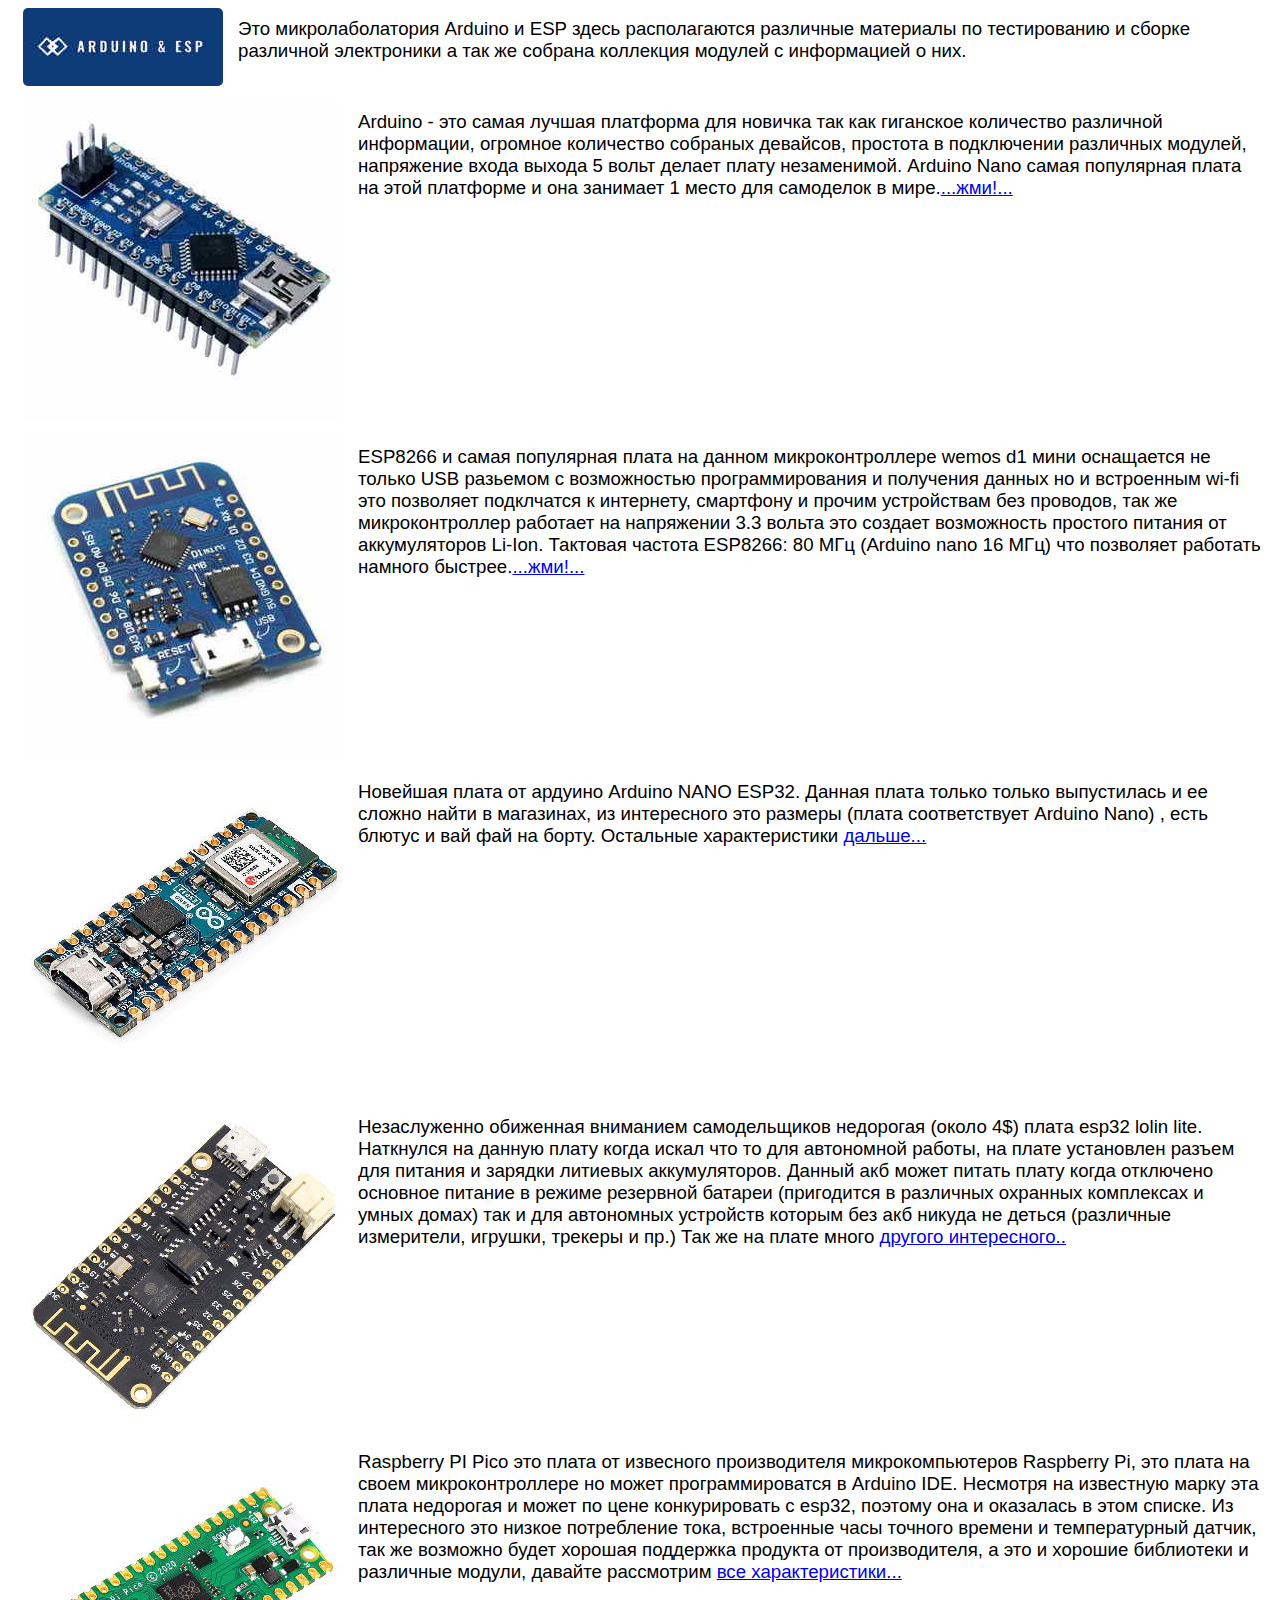
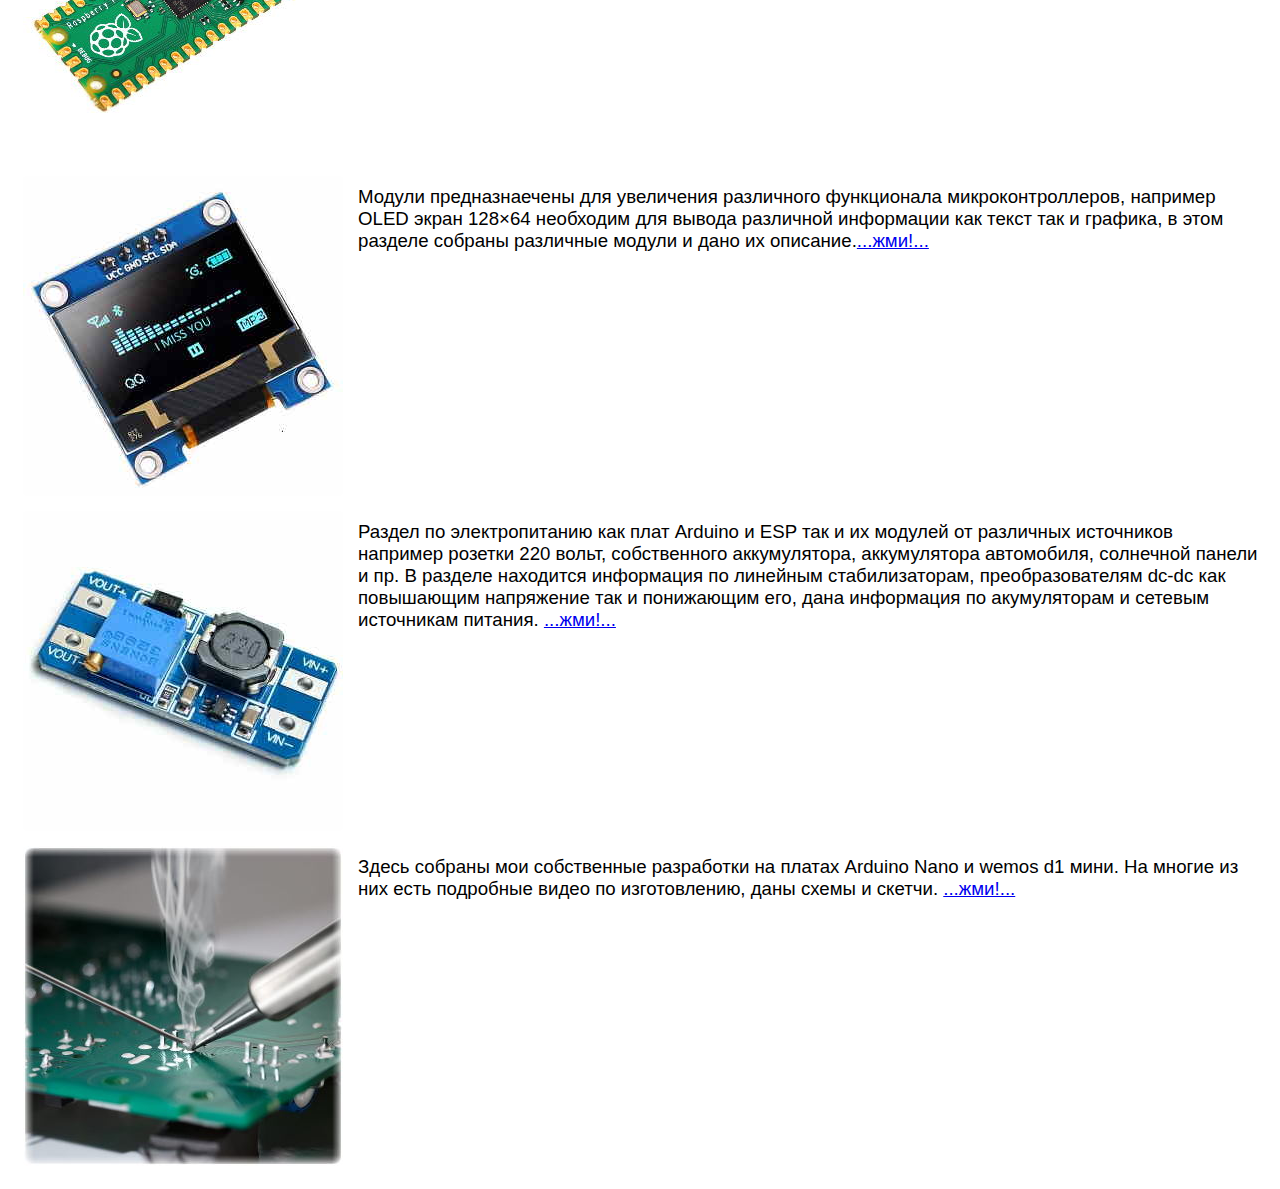
<file: index.html>
<!DOCTYPE html>
<html lang="en">
<head>
  <link rel="shortcut icon"href="images/myicon.ico">
  <meta charset="utf-8">
  <title>ardylab</title>
  <link rel="stylesheet" href="style.css">
</head>
<body>
  <header>
    <div class="divdiv"><a href="index.html"><img src="images/logo.jpg" class="leftfoto"  ></a><p> Это микролаболатория Arduino и ESP здесь располагаются различные материалы по тестированию и сборке различной электроники а так же собрана коллекция модулей с информацией о них.</p></div>
  </header>

  <div class="divdiv"><a href="pages/arduino.html"><img src="images/arduino_index.jpg" class="leftfoto"  ></a><p>Arduino - это самая лучшая платформа для новичка так как гиганское количество различной информации, огромное количество собраных девайсов, простота в подключении различных модулей, напряжение входа выхода 5 вольт делает плату незаменимой. Arduino Nano самая популярная плата на этой платформе и она занимает 1 место для самоделок в мире.<a href="pages/arduino.html">...жми!...</a></p></div>

  <div class="divdiv"> <a href="pages/esp.html" > <img src="images/wemos_index.jpg"  class="leftfoto"  ></a><p>ESP8266 и самая популярная плата на данном микроконтроллере wemos d1 мини оснащается не только USB разьемом с возможностью программирования и получения данных но и встроенным wi-fi это позволяет подклчатся к интернету, смартфону и прочим устройствам без проводов, так же микроконтроллер работает на напряжении 3.3 вольта это создает возможность простого питания от аккумуляторов Li-Ion. Тактовая частота ESP8266: 80 МГц (Arduino nano 16 МГц) что позволяет работать намного быстрее.<a href="pages/esp.html" >...жми!...</a> </p></div>

  <div class="divdiv"> <a href="pages/Arduino_ESP32.html" > <img src="images/Arduino_NANO_ESP32.jpg"  class="leftfoto"  ></a><p>Новейшая плата от ардуино Arduino NANO ESP32. Данная плата только только выпустилась и ее сложно найти в магазинах, из интересного это размеры (плата соответствует Arduino Nano) , есть блютус и вай фай на борту. Остальные характеристики <a href="pages/Arduino_ESP32.html" >дальше...</a> </p></div>

  <div class="divdiv"> <a href="pages/esp32_lolin_lite.html" > <img src="images/esp32_lolin_lite_b.jpg"  class="leftfoto"  ></a><p>Незаслуженно обиженная вниманием самодельщиков недорогая (около 4$) плата esp32 lolin lite. Наткнулся на данную плату когда искал что то для автономной работы, на плате установлен разъем для питания и зарядки литиевых аккумуляторов. Данный акб может питать плату когда отключено основное питание в режиме резервной батареи (пригодится в различных охранных комплексах и умных домах) так и для автономных устройств которым без акб никуда не деться (различные измерители, игрушки, трекеры и пр.) Так же на плате много <a href="pages/esp32_lolin_lite.html" >другого интересного..</a> </p></div>


  <div class="divdiv"> <a href="pages/Raspberry_PI_Pico.html" > <img src="images/Raspberry_PI_Pico.jpg"  class="leftfoto"  ></a><p>Raspberry PI Pico это плата от извесного производителя микрокомпьютеров Raspberry Pi, это плата на своем микроконтроллере но может программироватся в Arduino IDE. Несмотря на известную марку эта плата недорогая и может по цене конкурировать с esp32, поэтому она и оказалась в этом списке. Из интересного это низкое потребление тока, встроенные часы точного времени и температурный датчик, так же возможно будет хорошая поддержка продукта от производителя, а это и хорошие библиотеки и различные модули, давайте рассмотрим <a href="pages/Raspberry_PI_Pico.html" >все характеристики...</a> </p></div>


  <div class="divdiv"><a href="pages/modul.html" > <img src="images/modul_index.jpg"  alt="lorem" class="leftfoto"></a><p>Модули предназнаечены для увеличения различного функционала микроконтроллеров, например OLED экран 128×64  необходим для вывода различной информации как текст так и графика, в этом разделе собраны различные модули и дано их описание.<a href="pages/modul.html" >...жми!...</a></p></div>

  <div class="divdiv"><a href="pages/power.html" > <img src="images/dcdc_index.jpg"  alt="lorem" class="leftfoto"></a><p>Раздел по электропитанию как плат Arduino и ESP так и их модулей от различных источников например  розетки 220 вольт, собственного аккумулятора, аккумулятора автомобиля, солнечной панели и пр. В разделе находится информация по линейным стабилизаторам, преобразователям dc-dc как повышающим напряжение так и понижающим его, дана информация по акумуляторам и сетевым источникам питания. <a href="pages/power.html" >...жми!...</a></p></div>

  <div class="divdiv"><a href="pages/handiwork.html" > <img src="images/handiwork.jpg"  alt="lorem" class="leftfoto"></a><p> Здесь собраны мои собственные разработки на платах Arduino Nano и wemos d1 мини. На многие из них есть подробные видео по изготовлению, даны схемы и скетчи. <a href="pages/handiwork.html" >...жми!...</a></p></div>



  <footer>

  </footer>
</body>
</html>
</file>
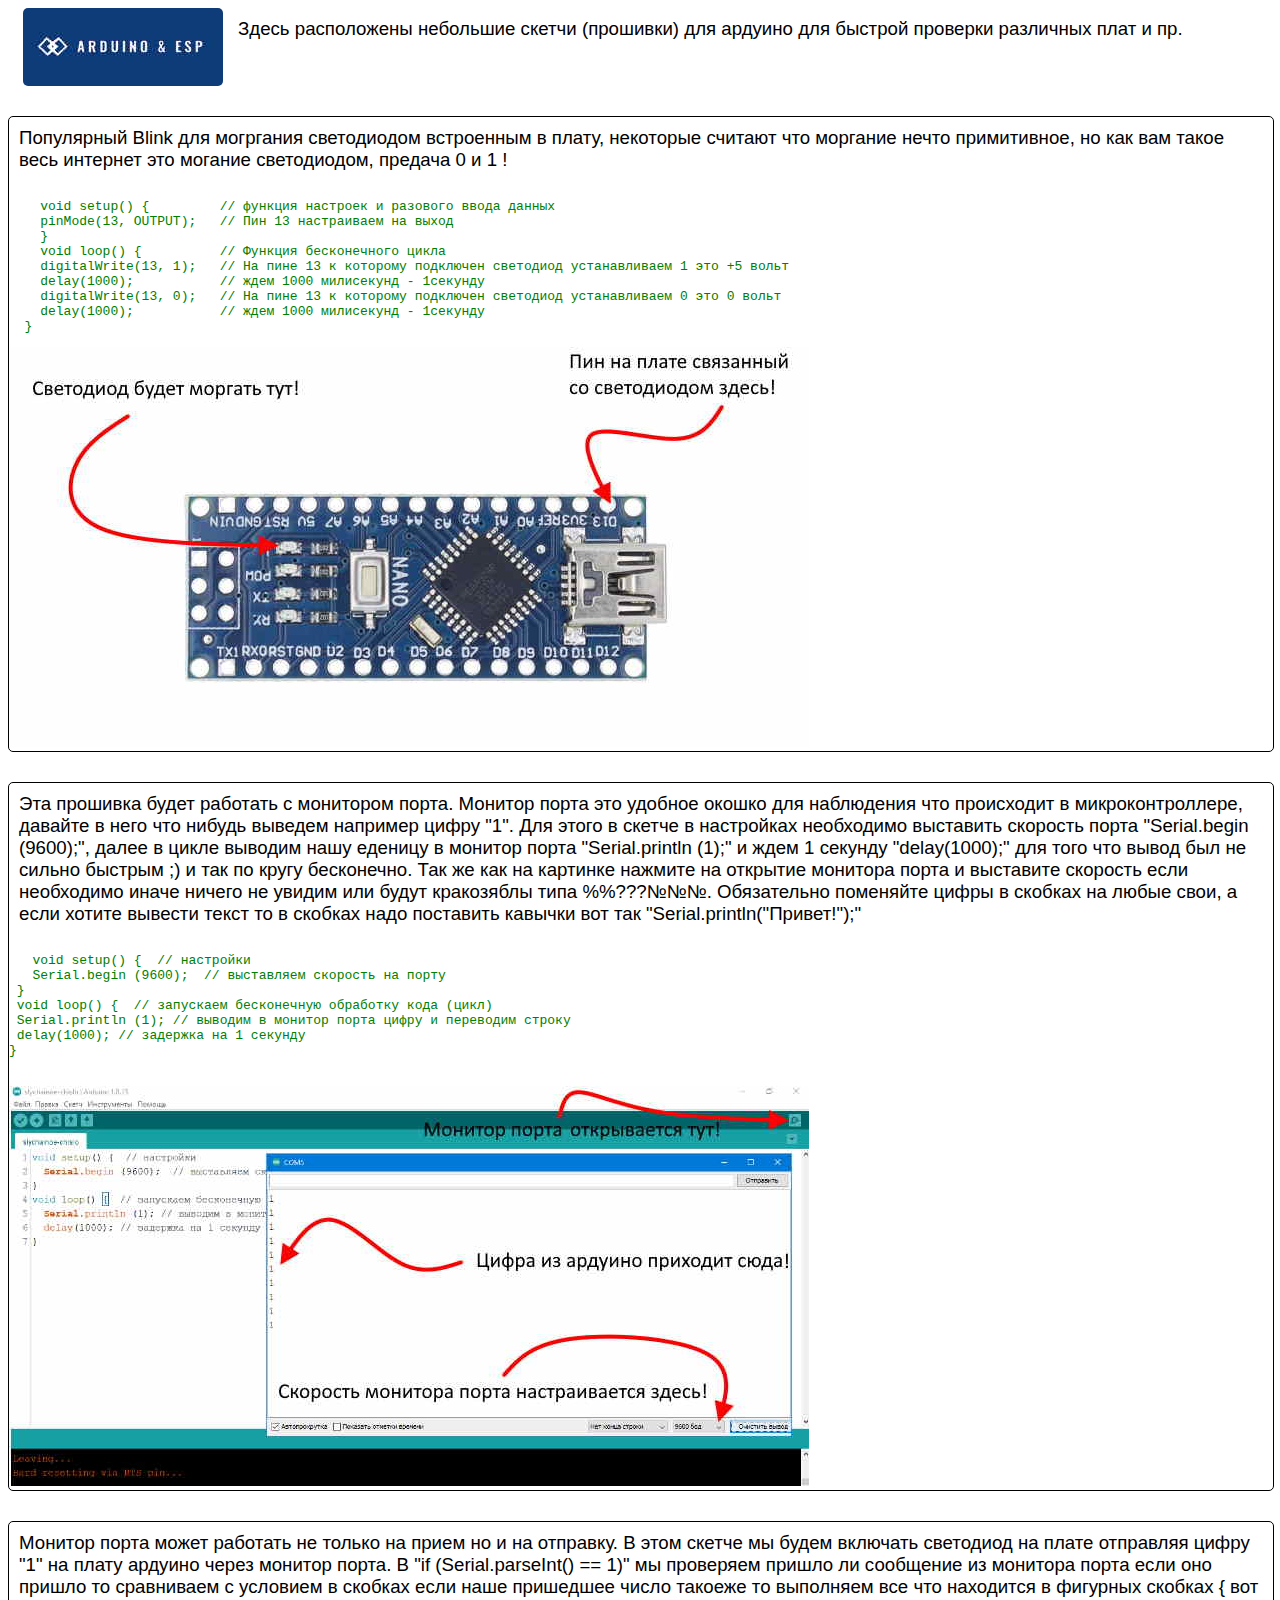
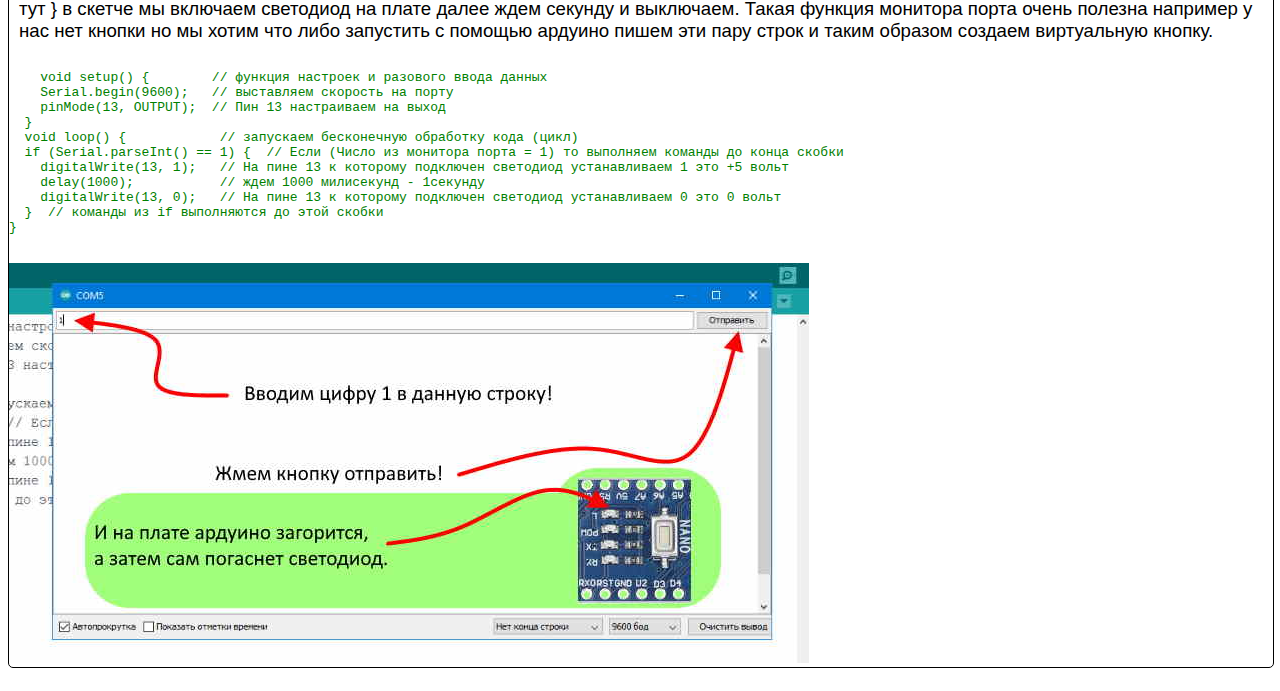
<file: pages/arduino.html>
<!DOCTYPE html>
<html lang="en">
<head>
  <meta charset="utf-8">
  <title>ardylab</title>
  <link rel="shortcut icon"href="../images/myicon.ico">
  <link rel="stylesheet" href="../style.css">
</head>
<body>

<div class="divdiv"><a href="../index.html"><img src="../images/logo.jpg" class="leftfoto"  ></a><p> Здесь расположены небольшие скетчи (прошивки) для ардуино для быстрой проверки различных плат и пр.</p></div>

<div class="divdiv di"></a><p>Популярный Blink для могргания светодиодом встроенным в плату, некоторые считают что моргание нечто примитивное, но как вам такое весь интернет это могание светодиодом, предача 0 и 1 !</p>
     <pre>
    <code style = "color: green"   >
    void setup() {         // функция настроек и разового ввода данных
    pinMode(13, OUTPUT);   // Пин 13 настраиваем на выход
    }
    void loop() {          // Функция бесконечного цикла
    digitalWrite(13, 1);   // На пине 13 к которому подключен светодиод устанавливаем 1 это +5 вольт
    delay(1000);           // ждем 1000 милисекунд - 1секунду
    digitalWrite(13, 0);   // На пине 13 к которому подключен светодиод устанавливаем 0 это 0 вольт
    delay(1000);           // ждем 1000 милисекунд - 1секунду
  }</code>
</pre>
<img src="../images/arduino_blink.jpg" width="800" >
</div>

<div class="divdiv di"></a><p> Эта прошивка будет работать с монитором порта. Монитор порта это удобное окошко для наблюдения что происходит в микроконтроллере, давайте в него что нибудь выведем например цифру "1". Для этого в скетче в настройках необходимо выставить скорость порта "Serial.begin (9600);", далее в цикле выводим нашу еденицу в монитор порта "Serial.println (1);" и ждем 1 секунду "delay(1000);" для того что вывод был не сильно быстрым ;)  и так по кругу бесконечно. Так же как на картинке нажмите на открытие монитора порта и выставите скорость если необходимо иначе ничего не увидим или будут кракозяблы типа %%???№№№. Обязательно поменяйте цифры в скобках на любые свои, а если хотите вывести текст то в скобках надо поставить кавычки вот так "Serial.println("Привет!");" </p>
 <pre>
  <code style = "color: green"   >
   void setup() {  // настройки
   Serial.begin (9600);  // выставляем скорость на порту
 }
 void loop() {  // запускаем бесконечную обработку кода (цикл)
 Serial.println (1); // выводим в монитор порта цифру и переводим строку
 delay(1000); // задержка на 1 секунду
}
</code>
</pre>
<img src="../images/arduino_serial.jpg" width="800" >
</div>


<div class="divdiv di"></a><p> Монитор порта может работать не только на прием но и на отправку. В этом скетче мы будем включать светодиод на плате отправляя цифру "1" на плату ардуино через монитор порта. В "if (Serial.parseInt() == 1)" мы проверяем пришло ли сообщение из монитора порта если оно пришло то сравниваем  с условием в скобках если наше пришедшее число такоеже то выполняем все что находится в фигурных скобках { вот тут }  в скетче мы включаем светодиод на плате далее ждем секунду и выключаем. Такая функция монитора порта очень полезна например у нас нет кнопки но мы хотим что либо запустить с помощью ардуино пишем эти пару строк и таким образом создаем виртуальную кнопку.</p>
 <pre>
  <code style = "color: green"   >
    void setup() {        // функция настроек и разового ввода данных
    Serial.begin(9600);   // выставляем скорость на порту
    pinMode(13, OUTPUT);  // Пин 13 настраиваем на выход
  }
  void loop() {            // запускаем бесконечную обработку кода (цикл)
  if (Serial.parseInt() == 1) {  // Если (Число из монитора порта = 1) то выполняем команды до конца скобки
    digitalWrite(13, 1);   // На пине 13 к которому подключен светодиод устанавливаем 1 это +5 вольт
    delay(1000);           // ждем 1000 милисекунд - 1секунду
    digitalWrite(13, 0);   // На пине 13 к которому подключен светодиод устанавливаем 0 это 0 вольт
  }  // команды из if выполняются до этой скобки
}
</code>
</pre>
<img src="../images/arduino_serial_out.jpg" width="800" >
</div>



</body>
</html>
</file>
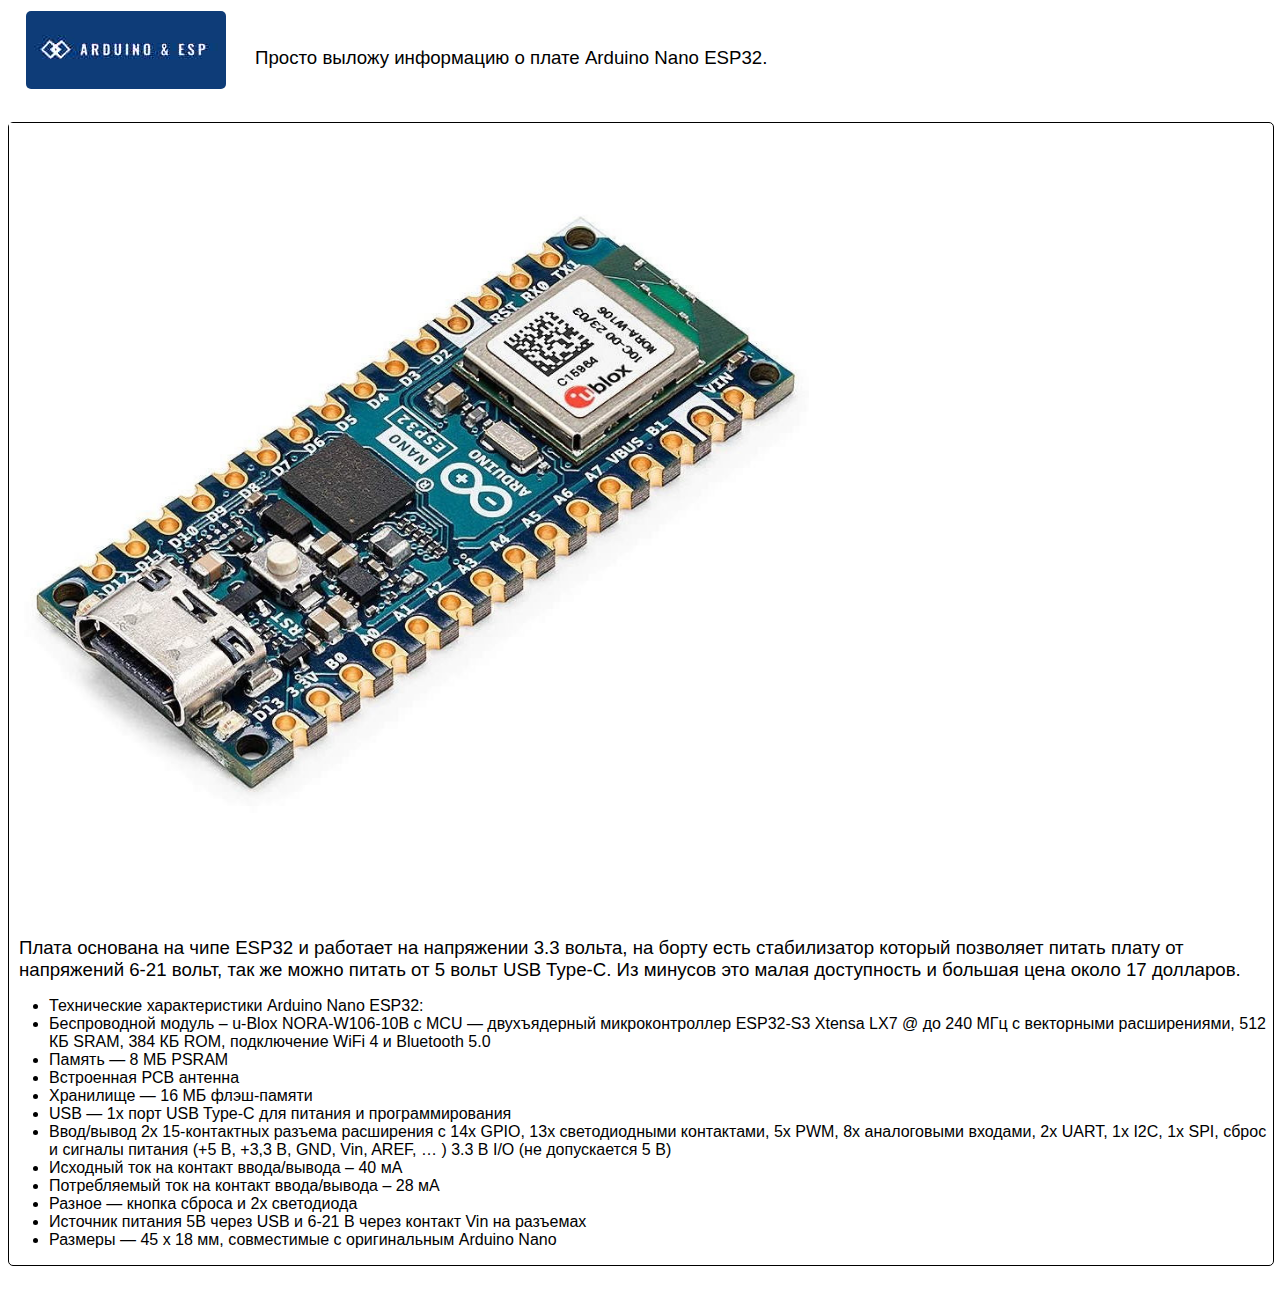
<file: pages/Arduino_ESP32.html>
<!DOCTYPE html>
<html lang="en">
<head>
  <meta charset="utf-8">
  <title>ardylab</title>
  <link rel="shortcut icon"href="../images/myicon.ico">
  <link rel="stylesheet" href="../style.css">
</head>
<body>


  <header>
    <table width="1250" >
     <tr>
      <td width="150"><a href="../index.html"><img src="../images/logo.jpg" class="leftfoto"></a></td>

      <td width="700"><p>Просто выложу информацию о плате Arduino Nano ESP32.</p></td>

      <td>
        <div>
        </div>
        </div></td>
      </tr>
    </table>
  </header>



 <div class="divdiv di">

<img src="../images/Arduino_NANO_ESP32a.jpg" class="foc" tabindex="1">

 <p> Плата основана на чипе ESP32 и работает на напряжении 3.3 вольта, на борту есть стабилизатор который позволяет питать плату от напряжений 6-21 вольт, так же можно питать от 5 вольт USB Type-C. Из минусов это малая доступность и большая цена около 17 долларов. </p>
<ul>
<li>Технические характеристики Arduino Nano ESP32:</li>
<li>Беспроводной модуль – u-Blox NORA-W106-10B с
MCU — двухъядерный микроконтроллер ESP32-S3 Xtensa LX7 @ до 240 МГц с векторными расширениями, 512 КБ SRAM, 384 КБ ROM, подключение WiFi 4 и Bluetooth 5.0</li>
<li>Память — 8 МБ PSRAM</li>
<li>Встроенная  PCB антенна</li>

<li>Хранилище — 16 МБ флэш-памяти</li>
<li>USB — 1х порт USB Type-C для питания и программирования</li>
<li>Ввод/вывод 2x 15-контактных разъема расширения с 14x GPIO, 13x светодиодными контактами, 5x PWM, 8x аналоговыми входами, 2x UART, 1x I2C, 1x SPI, сброс и сигналы питания (+5 В, +3,3 В, GND, Vin, AREF, … )
3.3 В I/O (не допускается 5 В)</li>
<li>Исходный ток на контакт ввода/вывода – 40 мА</li>
<li>Потребляемый ток на контакт ввода/вывода – 28 мА</li>
<li>Разное — кнопка сброса и 2х светодиода</li>
<li>Источник питания 5В через USB и 6-21 В через контакт Vin на разъемах</li>
<li>Размеры — 45 x 18 мм, совместимые с оригинальным Arduino Nano </li>
</ul>



</div>



<footer>

</footer>
</body>
</html>
</file>
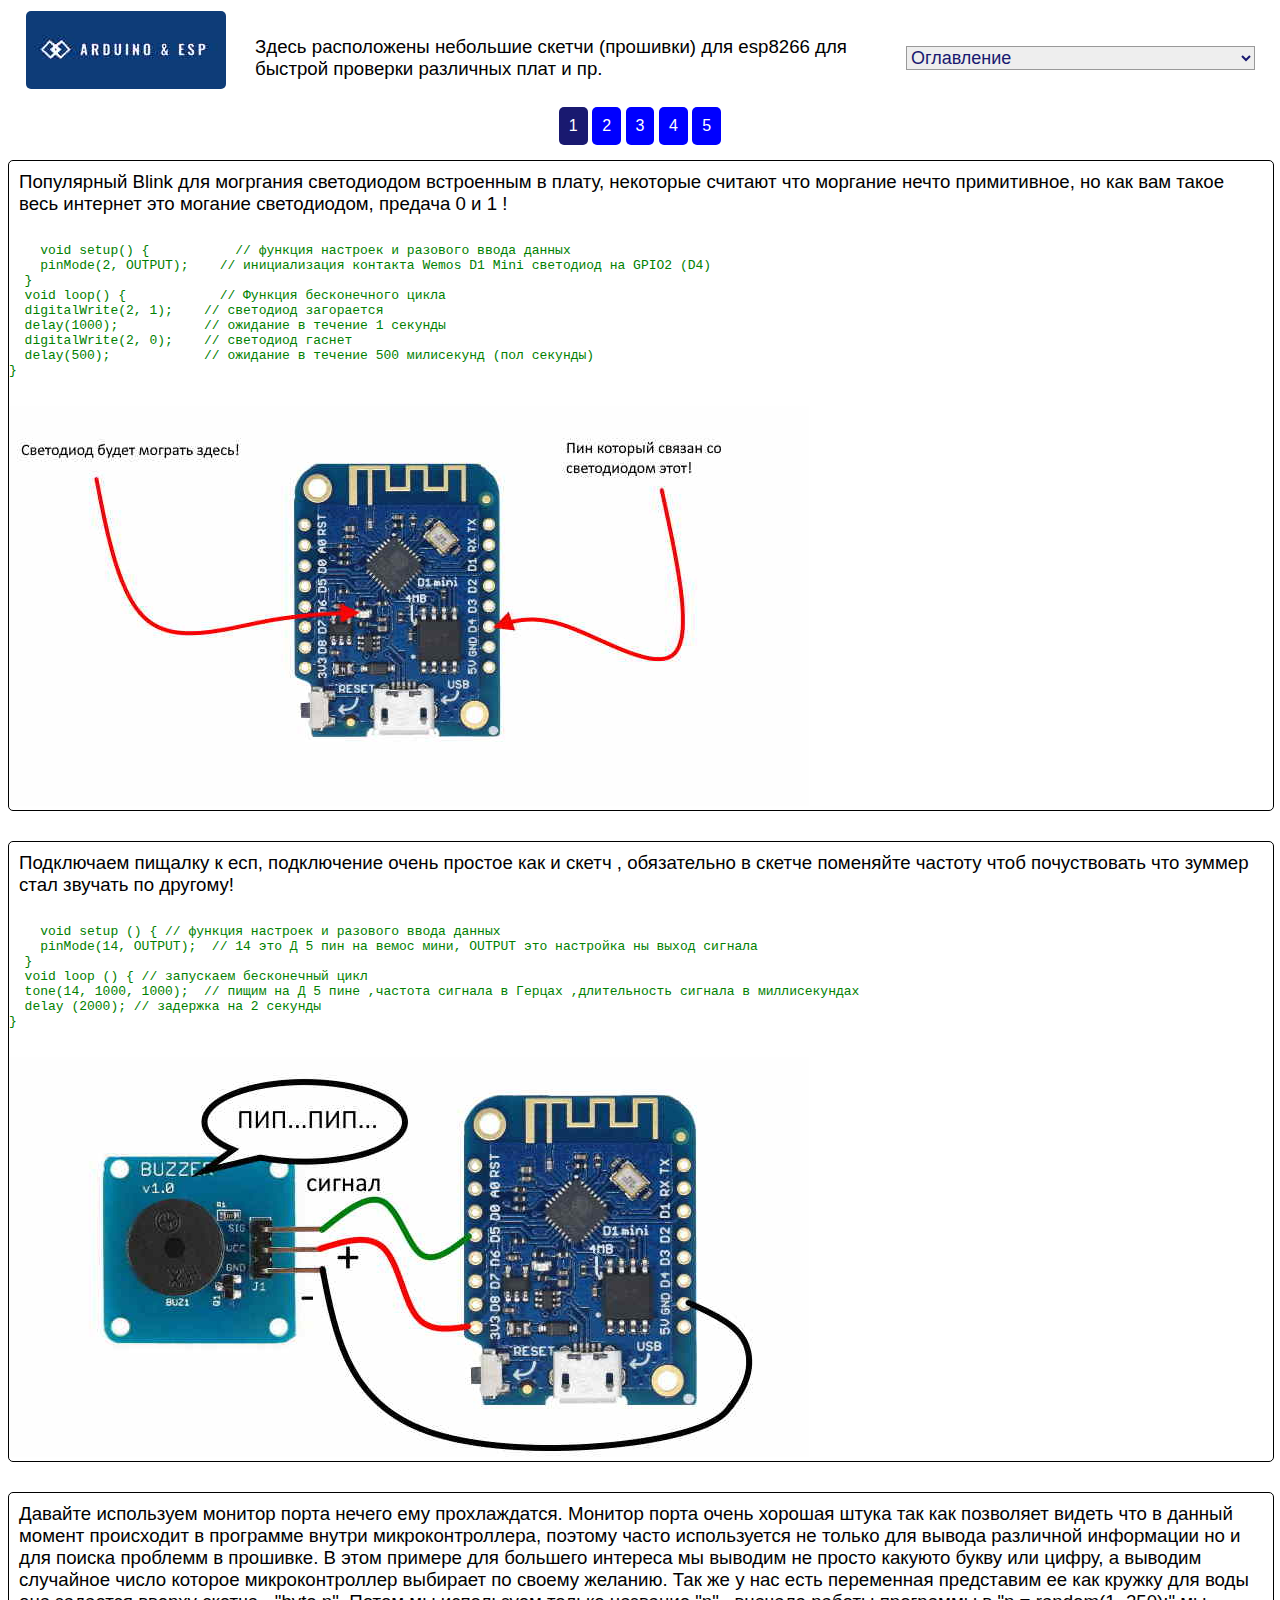
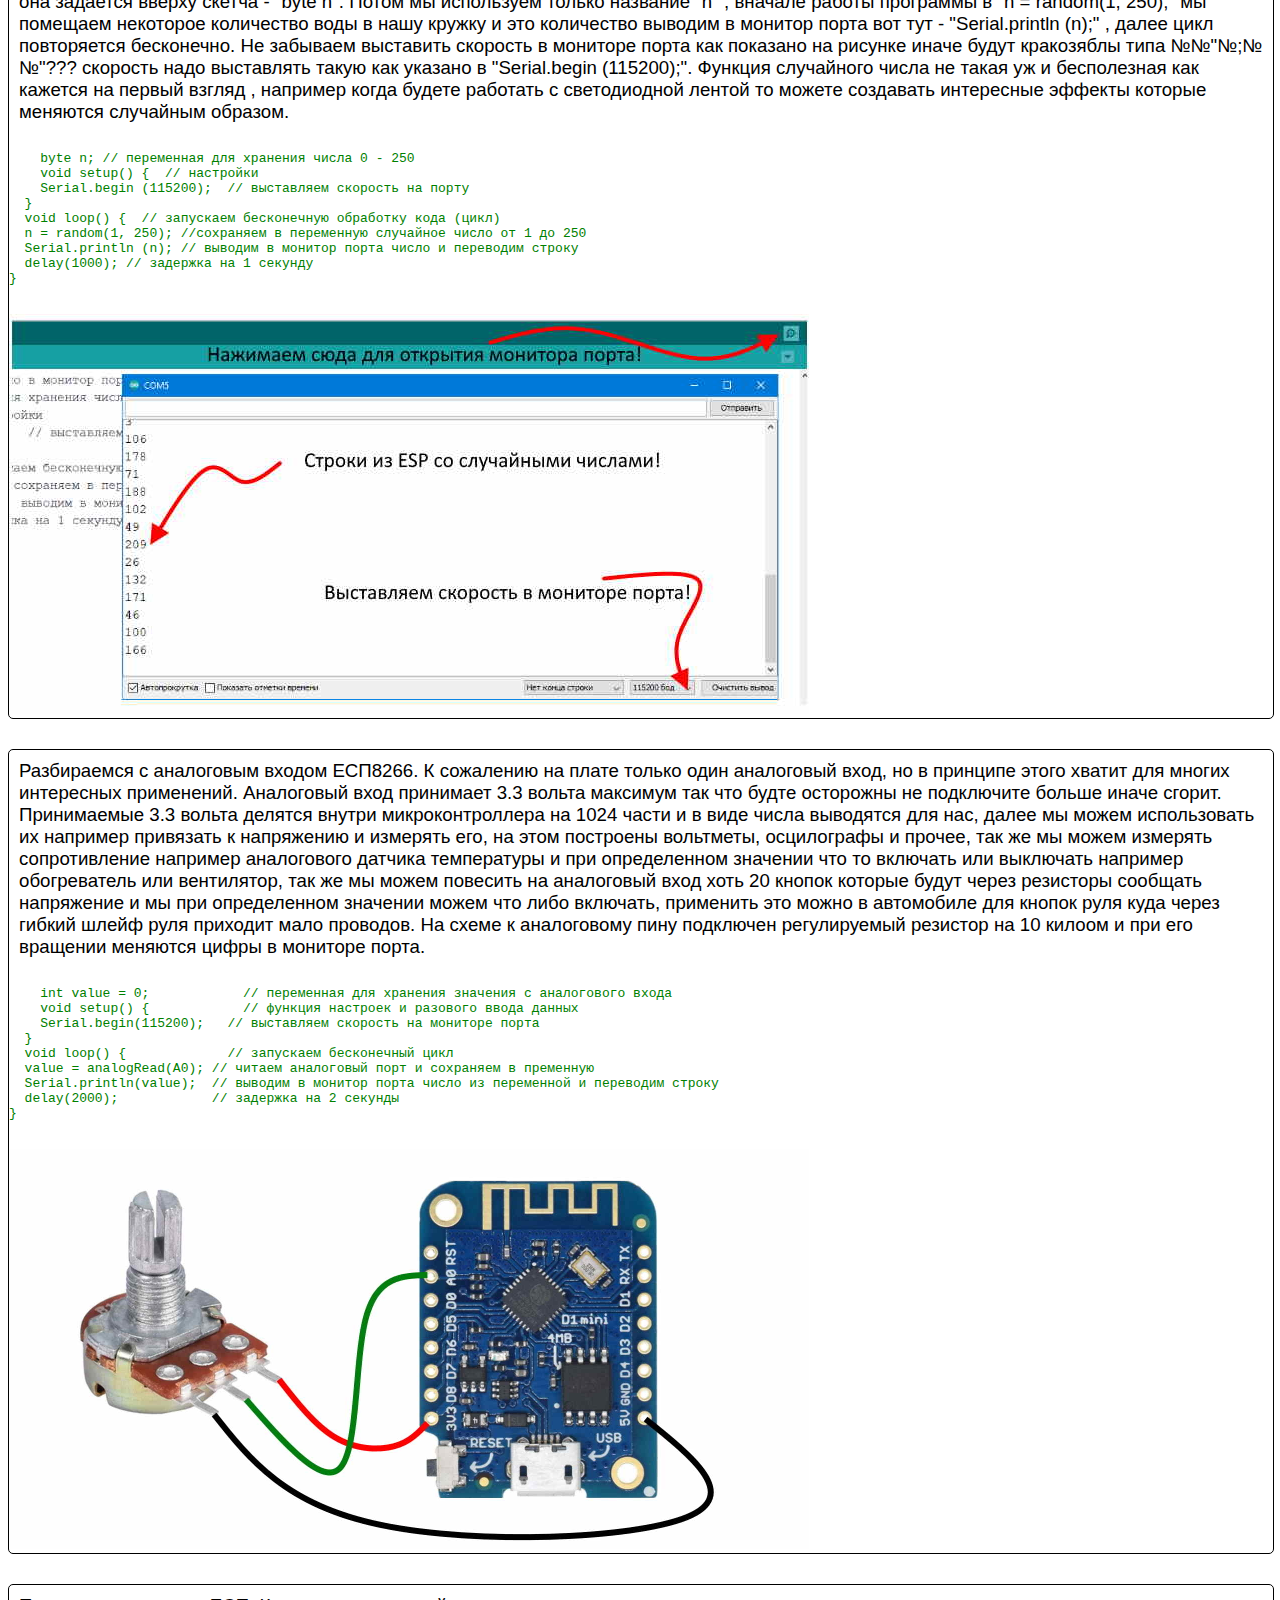
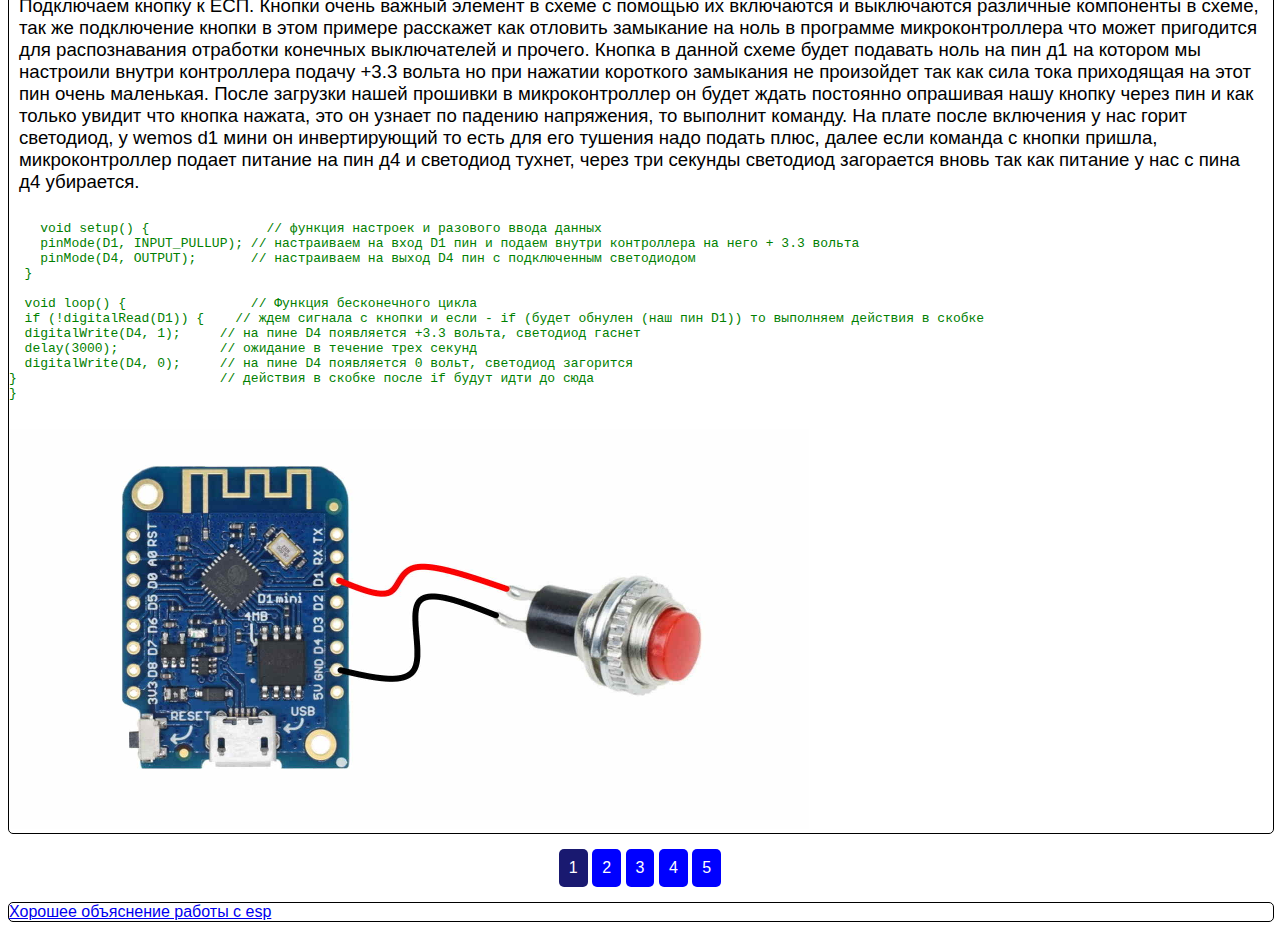
<file: pages/esp.html>
<!DOCTYPE html>
<html lang="en">
<head>
  <meta charset="utf-8">
  <title>ardylab</title>
  <link rel="shortcut icon"href="../images/myicon.ico">
  <link rel="stylesheet" href="../style.css">
</head>
<body>


  <header>
    <table width="1250" >
     <tr>
      <td width="150"><a href="../index.html"><img src="../images/logo.jpg" class="leftfoto"></a></td>

      <td width="700"><p>Здесь расположены небольшие скетчи (прошивки) для esp8266 для быстрой проверки различных плат и пр.</p></td>

      <td>
        <div>
          <select class="box" onchange="document.location=this.options[this.selectedIndex].value" >
            <option value=""> Оглавление </option>
            <option VALUE="../pages/esp.html#esp_blink">Мигание светодиодом</option>
            <option VALUE="../pages/esp.html#speaker_k_esp">Подключение пищалки</option>
            <option VALUE="../pages/esp.html#esp_random_serial">Монитор порта и случайное число</option>
            <option VALUE="../pages/esp.html#esp_analog">Аналоговый порт АЦП</option>
            <option VALUE="../pages/esp.html#esp_button">Подключение кнопки</option>
            <option VALUE="../pages/esp2.html#esp_serial_out">Управление с монитора порта</option>
            <option VALUE="../pages/esp2.html#esp_pwm">Широтно импульсная модуляция ШИМ</option>
            <option VALUE="../pages/esp2.html#esp_pwm_frequency">Измеритель частоты</option>
            <option VALUE="../pages/esp2.html#esp_EEPROM_write">Запись в EEPROM</option>
            <option VALUE="../pages/esp2.html#esp_EEPROM_read">Чтение из EEPROM</option>
            <option VALUE="../pages/esp3.html#esp_interrupt">Прерывания в WeMos D1 mini</option>
            <option VALUE="../pages/esp3.html#esp_oled_Hello world">Подключаем дисплей OLED 128x64</option>
            <option VALUE="../pages/esp3.html#esp_IR_control">Подключаем ИК приемник Д.У.</option>
            <option VALUE="../pages/esp3.html#esp_IR_control_blink">Управляем с ИК Д.У. </option>
            <option VALUE="../pages/esp3.html#esp_ibutton">Считываем код ключа ibutton</option>
            <option VALUE="../pages/esp4.html#esp_ibutton_blink">Работаем с ключем ibutton</option>
            <option VALUE="../pages/esp4.html#esp_PWM_blink">Подключаем транзистор MOSFET</option>
            <option VALUE="../pages/esp4.html#esp_PWM_blink_smoothly">Плавный пуск на MOSFETе</option>
            <option VALUE="../pages/esp4.html#esp_433_Receive">Считываем коды пульта 433Мгц</option>
            <option VALUE="../pages/esp4.html#esp_433_Receive_blink">Управляем пультом 433Мгц</option>
            <option VALUE="../pages/esp5.html#esp_wifi_server_ap">WiFi сервер на WeMos D1 mini</option>
            <option VALUE="../pages/esp5.html#esp_wifi_server_ap_site">WiFi сервер и сайт на WeMos</option>
            <option VALUE="../pages/esp5.html#esp_wifi_server_ap_site_led">WiFi сервер и сайт с управлением LED</option>
            <option VALUE="../pages/esp5.html#esp_WIFI_Client_get">WiFi клиент и сайт в интернете</option>
          </select></div>
        </div></td>
      </tr>
    </table>
  </header>

<div class="divdiv d">
 <a href="../pages/esp.html" class="pagination color">1</a>
 <a href="../pages/esp2.html" class="pagination">2</a>
 <a href="../pages/esp3.html" class="pagination">3</a>
 <a href="../pages/esp4.html" class="pagination">4</a>
 <a href="../pages/esp5.html" class="pagination">5</a>
</div>

<div class="divdiv di"><a name="esp_blink"></a><p>Популярный Blink для могргания светодиодом встроенным в плату, некоторые считают что моргание нечто примитивное, но как вам такое весь интернет это могание светодиодом, предача 0 и 1 !</p>
 <pre>
  <code style = "color: green"   >
    void setup() {           // функция настроек и разового ввода данных
    pinMode(2, OUTPUT);    // инициализация контакта Wemos D1 Mini светодиод на GPIO2 (D4)
  }
  void loop() {            // Функция бесконечного цикла
  digitalWrite(2, 1);    // светодиод загорается
  delay(1000);           // ожидание в течение 1 секунды
  digitalWrite(2, 0);    // светодиод гаснет
  delay(500);            // ожидание в течение 500 милисекунд (пол секунды)
}
</code>
</pre>
<img src="../images/esp_blink.jpg" >
</div>

<div class="divdiv di"><a name="speaker_k_esp"></a><p>Подключаем пищалку к есп, подключение очень простое как и скетч , обязательно в скетче поменяйте частоту чтоб почуствовать что зуммер стал звучать по другому!</p>
 <pre>
  <code style = "color: green"   >
    void setup () { // функция настроек и разового ввода данных
    pinMode(14, OUTPUT);  // 14 это Д 5 пин на вемос мини, OUTPUT это настройка ны выход сигнала
  }
  void loop () { // запускаем бесконечный цикл
  tone(14, 1000, 1000);  // пищим на Д 5 пине ,частота сигнала в Герцах ,длительность сигнала в миллисекундах
  delay (2000); // задержка на 2 секунды
}
</code>
</pre>
<img src="../images/speaker_k_esp.jpg" >
</div>


<div class="divdiv di"><a name="esp_random_serial"></a><p>  Давайте используем монитор порта нечего ему прохлаждатся. Монитор порта очень хорошая штука так как позволяет видеть что в данный момент происходит в программе внутри микроконтроллера, поэтому часто используется не только для вывода различной информации но и для поиска проблемм в прошивке. В этом примере для большего интереса мы выводим не просто какуюто букву или цифру, а выводим случайное число которое микроконтроллер выбирает по своему желанию. Так же у нас есть переменная представим ее как кружку для воды  она задается вверху скетча  -  "byte n". Потом мы используем только название "n" , вначале работы программы в  "n = random(1, 250);" мы помещаем некоторое количество воды в нашу кружку и это количество выводим в монитор порта вот тут - "Serial.println (n);" , далее цикл повторяется бесконечно. Не забываем выставить скорость в мониторе порта как показано на рисунке иначе будут кракозяблы типа №№"№;№№"??? скорость надо выставлять такую как указано в "Serial.begin (115200);". Функция случайного числа не такая уж и бесполезная как кажется на первый взгляд , например когда будете работать с светодиодной лентой то можете создавать интересные эффекты которые меняются случайным образом. </p>
 <pre>
  <code style = "color: green"   >
    byte n; // переменная для хранения числа 0 - 250
    void setup() {  // настройки
    Serial.begin (115200);  // выставляем скорость на порту
  }
  void loop() {  // запускаем бесконечную обработку кода (цикл)
  n = random(1, 250); //сохраняем в переменную случайное число от 1 до 250
  Serial.println (n); // выводим в монитор порта число и переводим строку
  delay(1000); // задержка на 1 секунду
}
</code>
</pre>

<img src="../images/esp_random_serial.jpg" >
</div>

<div class="divdiv di"><a name="esp_analog"></a><p>Разбираемся с аналоговым входом ЕСП8266. К сожалению на плате только один аналоговый вход, но в принципе этого хватит для многих интересных применений. Аналоговый вход принимает 3.3 вольта максимум так что будте осторожны не подключите больше иначе сгорит. Принимаемые 3.3 вольта делятся внутри микроконтроллера на 1024 части и в виде числа выводятся для нас, далее мы можем использовать их например привязать к напряжению и измерять его, на этом построены вольтметы, осцилографы и прочее, так же мы можем измерять сопротивление например аналогового датчика температуры и при определенном значении что то включать или выключать например обогреватель или вентилятор, так же мы можем повесить на аналоговый вход хоть 20 кнопок которые будут через резисторы сообщать напряжение и мы при определенном значении можем что либо включать, применить это можно в автомобиле для кнопок руля куда через гибкий шлейф руля приходит мало проводов. На схеме к аналоговому пину подключен регулируемый резистор на 10 килоом и при его вращении меняются цифры в мониторе порта.</p>
 <pre>
  <code style = "color: green"   >
    int value = 0;            // переменная для хранения значения с аналогового входа
    void setup() {            // функция настроек и разового ввода данных
    Serial.begin(115200);   // выставляем скорость на мониторе порта
  }
  void loop() {             // запускаем бесконечный цикл
  value = analogRead(A0); // читаем аналоговый порт и сохраняем в пременную
  Serial.println(value);  // выводим в монитор порта число из переменной и переводим строку
  delay(2000);            // задержка на 2 секунды
}
</code>
</pre>

<img src="../images/esp_analog.jpg" class="foc" tabindex="1">
</div>


<div class="divdiv di"><a name="esp_button"></a><p>Подключаем кнопку к ЕСП. Кнопки очень важный элемент в схеме с помощью их включаются и выключаются различные компоненты в схеме, так же подключение кнопки  в этом примере расскажет как отловить замыкание на ноль в программе микроконтроллера что может пригодится для распознавания отработки конечных выключателей и прочего. Кнопка в данной схеме будет подавать ноль на пин д1 на котором мы настроили внутри контроллера подачу +3.3 вольта но при нажатии короткого замыкания не произойдет так как сила тока приходящая на этот пин очень маленькая. После загрузки нашей прошивки в микроконтроллер он будет ждать постоянно опрашивая нашу кнопку через пин и как только увидит что кнопка нажата, это он узнает по падению напряжения, то выполнит команду. На плате после включения у нас горит светодиод, у wemos d1 мини он инвертирующий то есть для его тушения надо подать плюс, далее если команда с кнопки пришла, микроконтроллер подает питание на пин д4 и светодиод тухнет, через три секунды светодиод загорается вновь так как питание у нас с пина д4 убирается.  </p>

 <pre>
  <code style = "color: green"   >
    void setup() {               // функция настроек и разового ввода данных
    pinMode(D1, INPUT_PULLUP); // настраиваем на вход D1 пин и подаем внутри контроллера на него + 3.3 вольта
    pinMode(D4, OUTPUT);       // настраиваем на выход D4 пин с подключенным светодиодом
  }

  void loop() {                // Функция бесконечного цикла
  if (!digitalRead(D1)) {    // ждем сигнала с кнопки и если - if (будет обнулен (наш пин D1)) то выполняем действия в скобке
  digitalWrite(D4, 1);     // на пине D4 появляется +3.3 вольта, светодиод гаснет
  delay(3000);             // ожидание в течение трех секунд
  digitalWrite(D4, 0);     // на пине D4 появляется 0 вольт, светодиод загорится
}                          // действия в скобке после if будут идти до сюда
}
</code>
</pre>

<img src="../images/esp_button.jpg" class="foc" tabindex="1">
</div>

<div class="divdiv d">
 <a href="../pages/esp.html" class="pagination color">1</a>
 <a href="../pages/esp2.html" class="pagination">2</a>
 <a href="../pages/esp3.html" class="pagination">3</a>
 <a href="../pages/esp4.html"  class="pagination">4</a>
 <a href="../pages/404.html" class="pagination">5</a>
</div>



<div class="divdiv di"><a href="https://alexgyver.ru/lessons/esp8266" > Хорошее объяснение работы с esp </a></div>

</body>
</html>
</file>
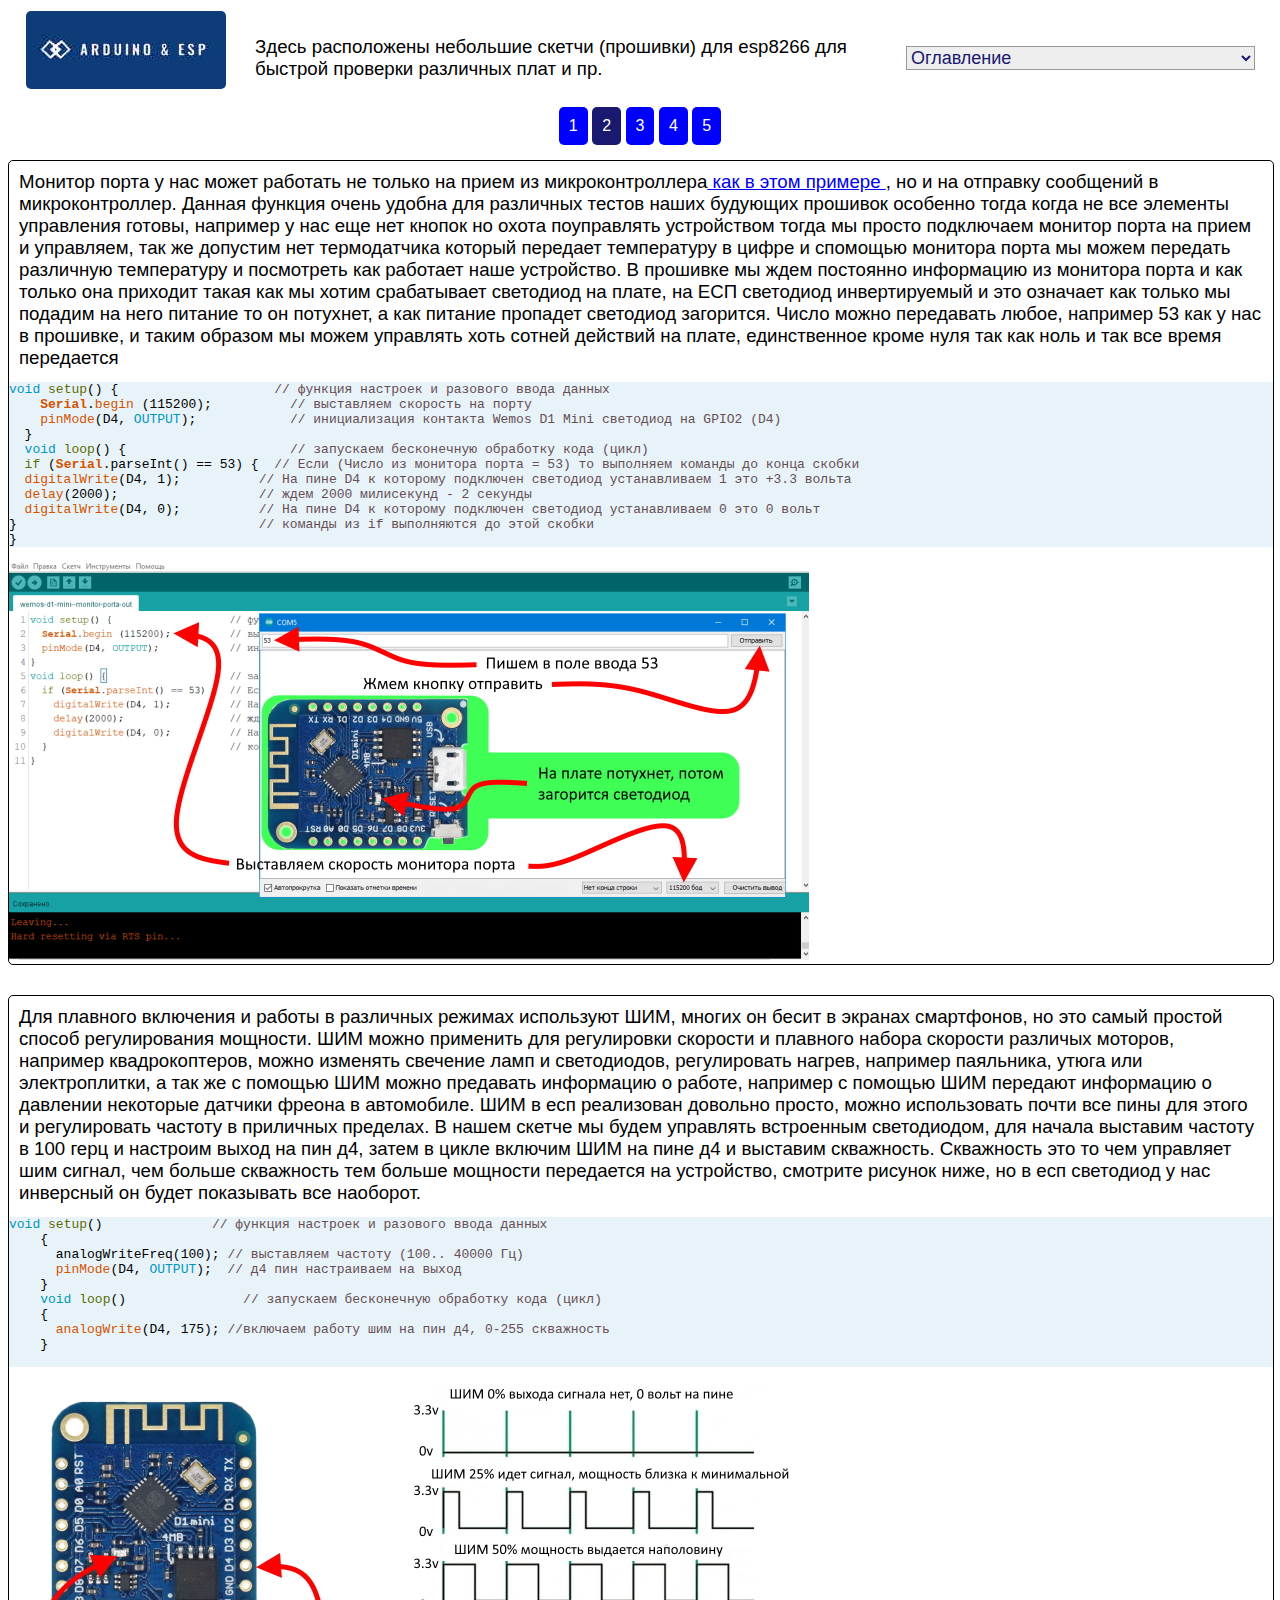
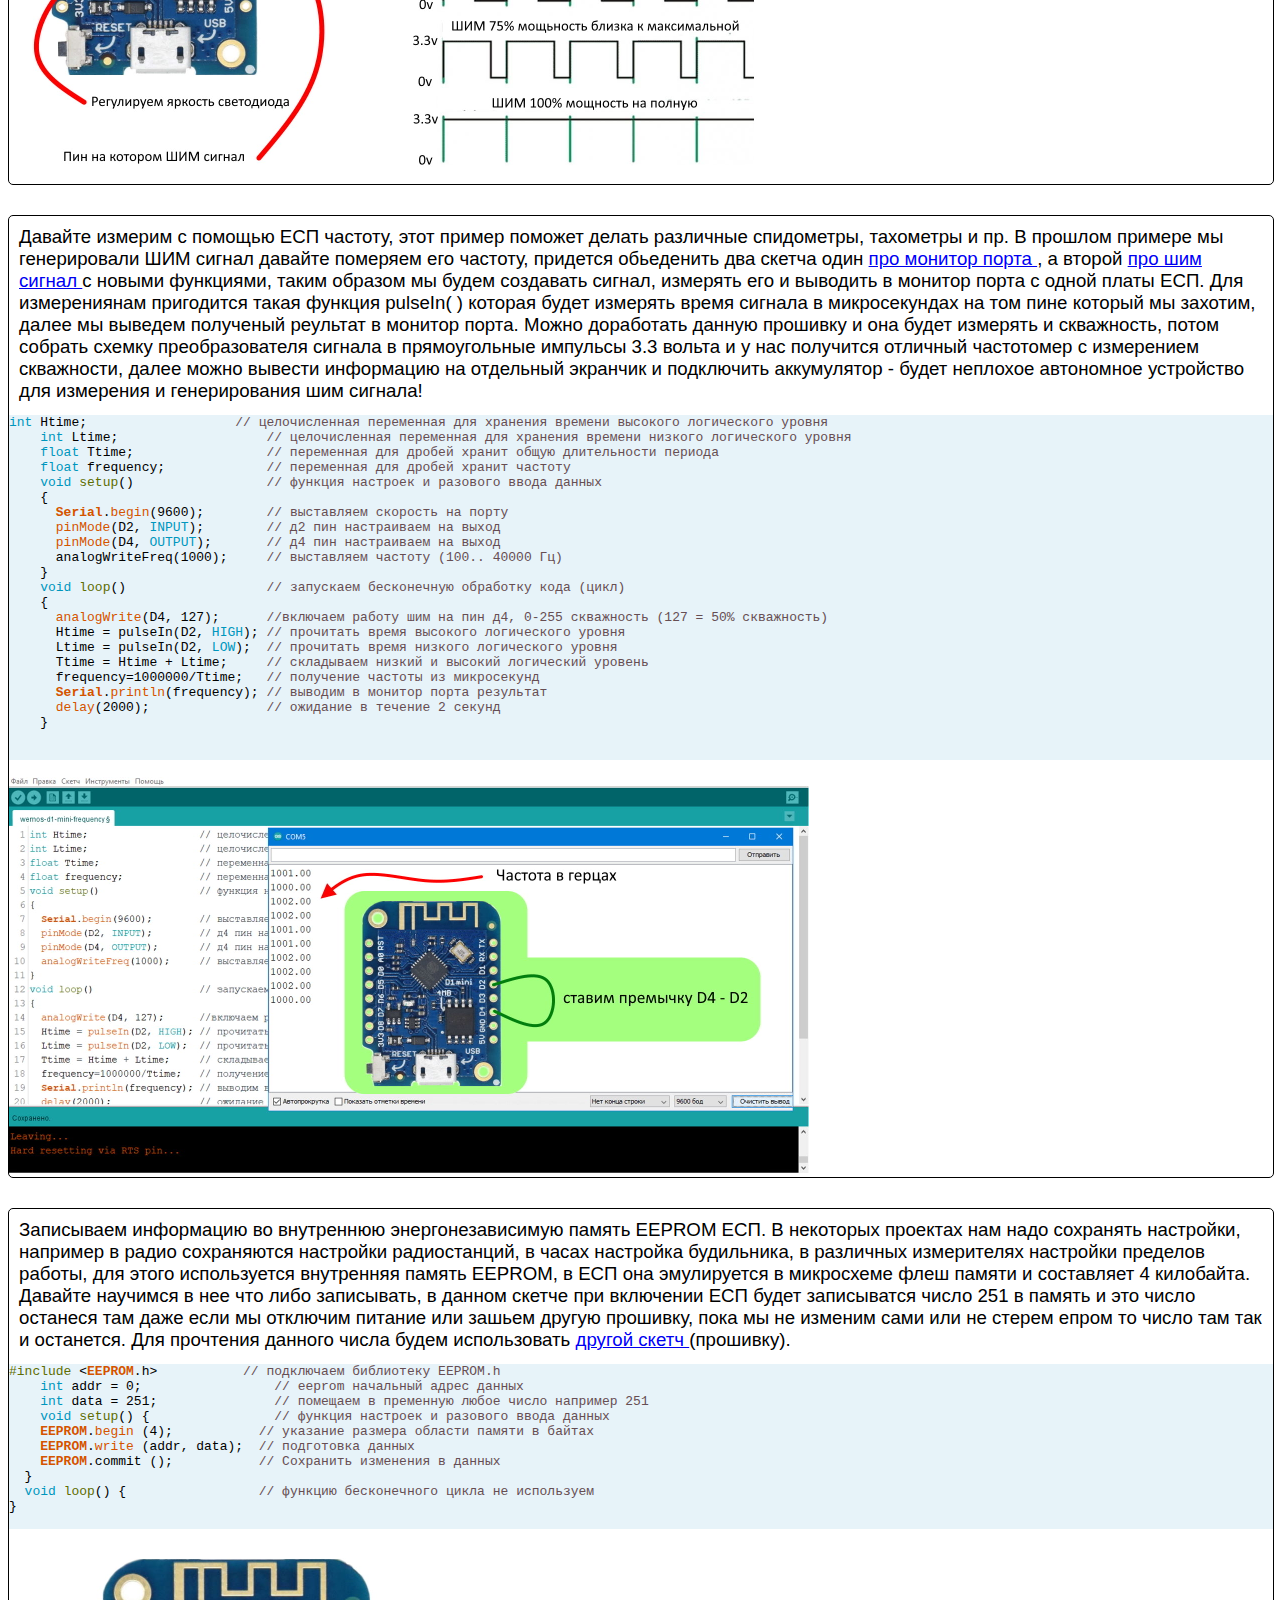
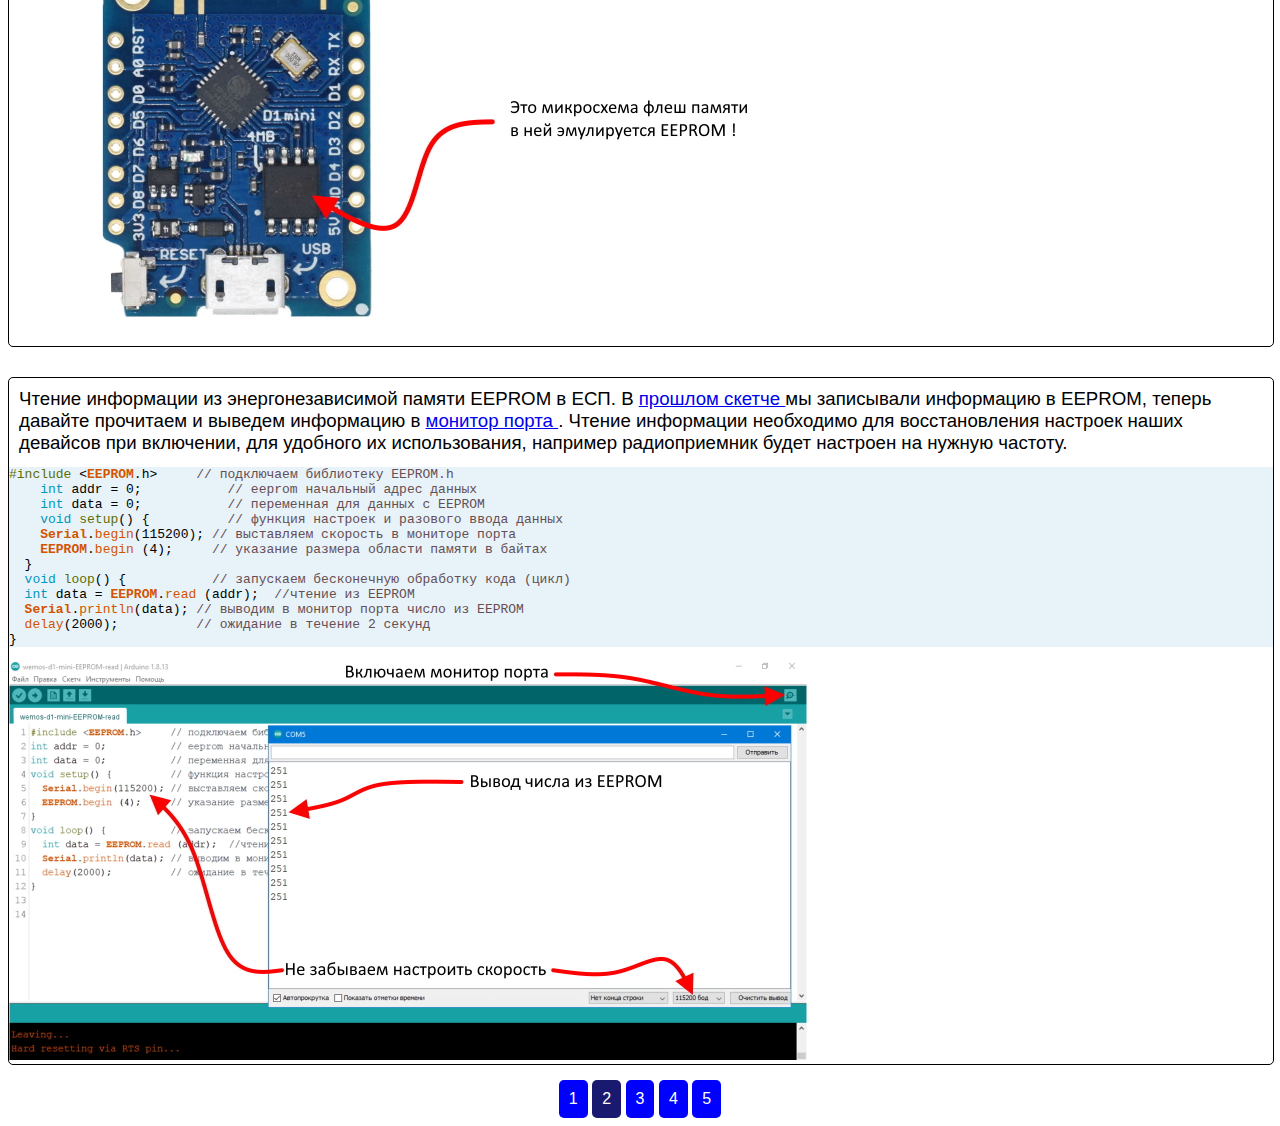
<file: pages/esp2.html>
<!DOCTYPE html>
<html lang="en">
<head>
  <meta charset="utf-8">
  <title>ardylab</title>
  <link rel="shortcut icon"href="../images/myicon.ico">
  <link rel="stylesheet" href="../style.css">
</head>
<body>

  <header>
    <table width="1250" >
     <tr>
      <td width="150"><a href="../index.html"><img src="../images/logo.jpg" class="leftfoto"></a></td>

      <td width="700"><p>Здесь расположены небольшие скетчи (прошивки) для esp8266 для быстрой проверки различных плат и пр.</p></td>

      <td>
        <div>
          <select class="box" onchange="document.location=this.options[this.selectedIndex].value" >
            <option value=""> Оглавление </option>
            <option VALUE="../pages/esp.html#esp_blink">Мигание светодиодом</option>
            <option VALUE="../pages/esp.html#speaker_k_esp">Подключение пищалки</option>
            <option VALUE="../pages/esp.html#esp_random_serial">Монитор порта и случайное число</option>
            <option VALUE="../pages/esp.html#esp_analog">Аналоговый порт АЦП</option>
            <option VALUE="../pages/esp.html#esp_button">Подключение кнопки</option>
            <option VALUE="../pages/esp2.html#esp_serial_out">Управление с монитора порта</option>
            <option VALUE="../pages/esp2.html#esp_pwm">Широтно импульсная модуляция ШИМ</option>
            <option VALUE="../pages/esp2.html#esp_pwm_frequency">Измеритель частоты</option>
            <option VALUE="../pages/esp2.html#esp_EEPROM_write">Запись в EEPROM</option>
            <option VALUE="../pages/esp2.html#esp_EEPROM_read">Чтение из EEPROM</option>
            <option VALUE="../pages/esp3.html#esp_interrupt">Прерывания в WeMos D1 mini</option>
            <option VALUE="../pages/esp3.html#esp_oled_Hello world">Подключаем дисплей OLED 128x64</option>
            <option VALUE="../pages/esp3.html#esp_IR_control">Подключаем ИК приемник Д.У.</option>
            <option VALUE="../pages/esp3.html#esp_IR_control_blink">Управляем с ИК Д.У. </option>
            <option VALUE="../pages/esp3.html#esp_ibutton">Считываем код ключа ibutton</option>
            <option VALUE="../pages/esp4.html#esp_ibutton_blink">Работаем с ключем ibutton</option>
            <option VALUE="../pages/esp4.html#esp_PWM_blink">Подключаем транзистор MOSFET</option>
            <option VALUE="../pages/esp4.html#esp_PWM_blink_smoothly">Плавный пуск на MOSFETе</option>
            <option VALUE="../pages/esp4.html#esp_433_Receive">Считываем коды пульта 433Мгц</option>
            <option VALUE="../pages/esp4.html#esp_433_Receive_blink">Управляем пультом 433Мгц</option>
            <option VALUE="../pages/esp5.html#esp_wifi_server_ap">WiFi сервер на WeMos D1 mini</option>
            <option VALUE="../pages/esp5.html#esp_wifi_server_ap_site">WiFi сервер и сайт на WeMos</option>
            <option VALUE="../pages/esp5.html#esp_wifi_server_ap_site_led">WiFi сервер и сайт с управлением LED</option>
            <option VALUE="../pages/esp5.html#esp_WIFI_Client_get">WiFi клиент и сайт в интернете</option>
          </select></div>
        </div></td>
      </tr>
    </table>
  </header>

  <div class="divdiv d">
   <a href="../pages/esp.html" class="pagination">1</a>
   <a href="../pages/esp2.html" class="pagination color">2</a>
   <a href="../pages/esp3.html" class="pagination">3</a>
   <a href="../pages/esp4.html"  class="pagination">4</a>
   <a href="../pages/esp5.html" class="pagination">5</a>
 </div>

 <div class="divdiv di"><a name="esp_serial_out"></a><p>Монитор порта у нас может работать не только на прием из микроконтроллера<a href="../pages/esp.html#esp_random_serial"> как в этом примере </a> , но и на отправку сообщений в микроконтроллер. Данная функция очень удобна для различных тестов наших будующих прошивок особенно тогда когда не все элементы управления готовы, например у нас еще нет кнопок но охота поуправлять устройством тогда мы просто подключаем монитор порта на прием и управляем, так же допустим нет термодатчика который передает температуру в цифре и спомощью монитора порта мы можем передать различную температуру и посмотреть как работает наше устройство. В прошивке мы ждем постоянно информацию из монитора порта и как только она приходит такая как мы хотим срабатывает светодиод на плате, на ЕСП светодиод инвертируемый и это означает как только мы подадим на него питание то он потухнет, а как питание пропадет светодиод загорится. Число можно передавать любое, например 53 как у нас в прошивке, и таким образом мы можем управлять хоть сотней действий на плате, единственное кроме нуля так как ноль и так все время передается</p>

  <pre class="ide"><code><span class="ide-keyword">void</span> <span class="ide-system-keyword">setup</span>() {                    <span class="ide-line-comment">// функция настроек и разового ввода данных</span>
    <span class="ide-platform-class">Serial</span>.<span class="ide-platform-function">begin</span> (115200);          <span class="ide-line-comment">// выставляем скорость на порту</span>
    <span class="ide-platform-function">pinMode</span>(D4, <span class="ide-keyword">OUTPUT</span>);            <span class="ide-line-comment">// инициализация контакта Wemos D1 Mini светодиод на GPIO2 (D4)</span>
  }
  <span class="ide-keyword">void</span> <span class="ide-system-keyword">loop</span>() {                     <span class="ide-line-comment">// запускаем бесконечную обработку кода (цикл)</span>
  <span class="ide-system-keyword">if</span> (<span class="ide-platform-class">Serial</span>.parseInt() == 53) {  <span class="ide-line-comment">// Если (Число из монитора порта = 53) то выполняем команды до конца скобки</span>
  <span class="ide-platform-function">digitalWrite</span>(D4, 1);          <span class="ide-line-comment">// На пине D4 к которому подключен светодиод устанавливаем 1 это +3.3 вольтa</span>
  <span class="ide-platform-function">delay</span>(2000);                  <span class="ide-line-comment">// ждем 2000 милисекунд - 2 секунды</span>
  <span class="ide-platform-function">digitalWrite</span>(D4, 0);          <span class="ide-line-comment">// На пине D4 к которому подключен светодиод устанавливаем 0 это 0 вольт</span>
}                               <span class="ide-line-comment">// команды из if выполняются до этой скобки</span>
}
</code></pre>

<img src="../images/esp_serial_out.jpg" class="foc" tabindex="1">
</div>


<div class="divdiv di"><a name="esp_pwm"></a><p>Для плавного включения и работы в различных режимах используют ШИМ, многих он бесит в экранах смартфонов, но это самый простой способ регулирования мощности.  ШИМ можно применить для регулировки скорости и плавного набора скорости различых моторов, например квадрокоптеров, можно изменять свечение ламп и светодиодов, регулировать нагрев, например паяльника, утюга или электроплитки, а так же с помощью ШИМ можно предавать информацию о работе, например с помощью ШИМ передают информацию о давлении некоторые датчики фреона в автомобиле. ШИМ в есп реализован довольно просто, можно использовать почти все пины для этого и регулировать частоту в приличных пределах. В нашем скетче мы будем управлять встроенным светодиодом, для начала выставим частоту в 100 герц и настроим выход на пин д4, затем в цикле включим ШИМ на пине д4 и выставим скважность. Скважность это  то чем управляет шим сигнал, чем больше скважность тем больше мощности передается на устройство, смотрите рисунок ниже, но в есп светодиод у нас инверсный он будет показывать все наоборот.  </p>


  <pre class="ide"><code><span class="ide-keyword">void</span> <span class="ide-system-keyword">setup</span>()              <span class="ide-line-comment">// функция настроек и разового ввода данных</span>
    {
      analogWriteFreq(100); <span class="ide-line-comment">// выставляем частоту (100.. 40000 Гц)</span>
      <span class="ide-platform-function">pinMode</span>(D4, <span class="ide-keyword">OUTPUT</span>);  <span class="ide-line-comment">// д4 пин настраиваем на выход</span>
    }
    <span class="ide-keyword">void</span> <span class="ide-system-keyword">loop</span>()               <span class="ide-line-comment">// запускаем бесконечную обработку кода (цикл)</span>
    {
      <span class="ide-platform-function">analogWrite</span>(D4, 175); <span class="ide-line-comment">//включаем работу шим на пин д4, 0-255 скважность</span>
    }
  </code></pre>

  <img src="../images/esp_pwm.jpg" class="foc" tabindex="1">
</div>


<div class="divdiv di"><a name="esp_pwm_frequency"></a><p> Давайте измерим с помощью ЕСП частоту, этот пример поможет делать различные спидометры, тахометры и пр. В прошлом примере мы генерировали ШИМ сигнал давайте померяем его частоту, придется обьеденить два скетча один  <a href="../pages/esp.html#esp_random_serial">про монитор порта </a>, а второй <a href="../pages/esp2.html#esp_pwm"> про шим сигнал </a>  с новыми функциями, таким образом мы будем создавать сигнал, измерять его и выводить в монитор порта с одной платы ЕСП. Для измерениянам пригодится такая функция pulseIn( ) которая будет измерять время сигнала в микросекундах на том пине который мы захотим, далее мы выведем полученый реультат в монитор порта. Можно доработать данную прошивку и она будет измерять и скважность, потом собрать схемку преобразователя сигнала в прямоугольные импульсы 3.3 вольта и у нас получится отличный частотомер с измерением скважности, далее можно вывести информацию на отдельный экранчик и подключить аккумулятор - будет неплохое автономное устройство для измерения и генерирования шим сигнала!</p>

  <pre class="ide"><code><span class="ide-keyword">int</span> Htime;                   <span class="ide-line-comment">// целочисленная переменная для хранения времени высокого логического уровня</span>
    <span class="ide-keyword">int</span> Ltime;                   <span class="ide-line-comment">// целочисленная переменная для хранения времени низкого логического уровня</span>
    <span class="ide-keyword">float</span> Ttime;                 <span class="ide-line-comment">// переменная для дробей хранит общую длительности периода</span>
    <span class="ide-keyword">float</span> frequency;             <span class="ide-line-comment">// переменная для дробей хранит частоту</span>
    <span class="ide-keyword">void</span> <span class="ide-system-keyword">setup</span>()                 <span class="ide-line-comment">// функция настроек и разового ввода данных</span>
    {
      <span class="ide-platform-class">Serial</span>.<span class="ide-platform-function">begin</span>(9600);        <span class="ide-line-comment">// выставляем скорость на порту</span>
      <span class="ide-platform-function">pinMode</span>(D2, <span class="ide-keyword">INPUT</span>);        <span class="ide-line-comment">// д2 пин настраиваем на выход</span>
      <span class="ide-platform-function">pinMode</span>(D4, <span class="ide-keyword">OUTPUT</span>);       <span class="ide-line-comment">// д4 пин настраиваем на выход</span>
      analogWriteFreq(1000);     <span class="ide-line-comment">// выставляем частоту (100.. 40000 Гц)</span>
    }
    <span class="ide-keyword">void</span> <span class="ide-system-keyword">loop</span>()                  <span class="ide-line-comment">// запускаем бесконечную обработку кода (цикл)</span>
    {
      <span class="ide-platform-function">analogWrite</span>(D4, 127);      <span class="ide-line-comment">//включаем работу шим на пин д4, 0-255 скважность (127 = 50% скважность)</span>
      Htime = pulseIn(D2, <span class="ide-keyword">HIGH</span>); <span class="ide-line-comment">// прочитать время высокого логического уровня</span>
      Ltime = pulseIn(D2, <span class="ide-keyword">LOW</span>);  <span class="ide-line-comment">// прочитать время низкого логического уровня</span>
      Ttime = Htime + Ltime;     <span class="ide-line-comment">// складываем низкий и высокий логический уровень</span>
      frequency=1000000/Ttime;   <span class="ide-line-comment">// получение частоты из микросекунд</span>
      <span class="ide-platform-class">Serial</span>.<span class="ide-platform-function">println</span>(frequency); <span class="ide-line-comment">// выводим в монитор порта результат</span>
      <span class="ide-platform-function">delay</span>(2000);               <span class="ide-line-comment">// ожидание в течение 2 секунд</span>
    }

  </code></pre>

  <img src="../images/esp_pwm_frequency.jpg" class="foc" tabindex="1">
</div>

<div class="divdiv di"></a><a name="esp_EEPROM_write"></a><p> Записываем информацию во внутреннюю энергонезависимую память EEPROM ЕСП. В некоторых проектах нам надо сохранять настройки, например в радио сохраняются настройки радиостанций, в часах настройка будильника, в различных измерителях настройки пределов работы, для этого используется внутренняя память EEPROM, в ЕСП она эмулируется в микросхеме флеш памяти и составляет 4 килобайта. Давайте научимся в нее что либо записывать, в данном скетче при включении ЕСП будет записыватся число 251 в память и это число останеся там даже если мы отключим питание или зашьем другую прошивку, пока мы не изменим сами или не стерем епром то число там так и останется. Для прочтения данного числа будем использовать <a href="../pages/esp2.html#esp_EEPROM_read"> другой скетч </a>(прошивку). </p>



  <pre class="ide"><code><span class="ide-system-keyword">#include</span> &lt;<span class="ide-platform-class">EEPROM</span>.h&gt;           <span class="ide-line-comment">// подключаем библиотеку EEPROM.h</span>
    <span class="ide-keyword">int</span> addr = 0;                 <span class="ide-line-comment">// eeprom начальный адрес данных</span>
    <span class="ide-keyword">int</span> data = 251;               <span class="ide-line-comment">// помещаем в пременную любое число например 251</span>
    <span class="ide-keyword">void</span> <span class="ide-system-keyword">setup</span>() {                <span class="ide-line-comment">// функция настроек и разового ввода данных</span>
    <span class="ide-platform-class">EEPROM</span>.<span class="ide-platform-function">begin</span> (4);           <span class="ide-line-comment">// указание размера области памяти в байтах</span>
    <span class="ide-platform-class">EEPROM</span>.<span class="ide-platform-function">write</span> (addr, data);  <span class="ide-line-comment">// подготовка данных</span>
    <span class="ide-platform-class">EEPROM</span>.commit ();           <span class="ide-line-comment">// Сохранить изменения в данных</span>
  }
  <span class="ide-keyword">void</span> <span class="ide-system-keyword">loop</span>() {                 <span class="ide-line-comment">// функцию бесконечного цикла не используем</span>
}

</code></pre>

<img src="../images/esp_EEPROM_write.jpg" class="foc" tabindex="1">
</div>



<div class="divdiv di"><a name="esp_EEPROM_read"></a><p> Чтение информации из энергонезависимой памяти EEPROM в ЕСП. В <a href="../pages/esp2.html#esp_EEPROM_write"> прошлом скетче </a>  мы записывали информацию в EEPROM, теперь давайте прочитаем и выведем информацию в <a href="../pages/esp.html#esp_random_serial">монитор порта </a>. Чтение информации необходимо для восстановления настроек наших девайсов при включении, для удобного их использования, например радиоприемник будет настроен на нужную частоту. </p>

  <pre class="ide"><code><span class="ide-system-keyword">#include</span> &lt;<span class="ide-platform-class">EEPROM</span>.h&gt;     <span class="ide-line-comment">// подключаем библиотеку EEPROM.h</span>
    <span class="ide-keyword">int</span> addr = 0;           <span class="ide-line-comment">// eeprom начальный адрес данных</span>
    <span class="ide-keyword">int</span> data = 0;           <span class="ide-line-comment">// переменная для данных с EEPROM</span>
    <span class="ide-keyword">void</span> <span class="ide-system-keyword">setup</span>() {          <span class="ide-line-comment">// функция настроек и разового ввода данных</span>
    <span class="ide-platform-class">Serial</span>.<span class="ide-platform-function">begin</span>(115200); <span class="ide-line-comment">// выставляем скорость в мониторе порта</span>
    <span class="ide-platform-class">EEPROM</span>.<span class="ide-platform-function">begin</span> (4);     <span class="ide-line-comment">// указание размера области памяти в байтах</span>
  }
  <span class="ide-keyword">void</span> <span class="ide-system-keyword">loop</span>() {           <span class="ide-line-comment">// запускаем бесконечную обработку кода (цикл)</span>
  <span class="ide-keyword">int</span> data = <span class="ide-platform-class">EEPROM</span>.<span class="ide-platform-function">read</span> (addr);  <span class="ide-line-comment">//чтение из EEPROM</span>
  <span class="ide-platform-class">Serial</span>.<span class="ide-platform-function">println</span>(data); <span class="ide-line-comment">// выводим в монитор порта число из EEPROM</span>
  <span class="ide-platform-function">delay</span>(2000);          <span class="ide-line-comment">// ожидание в течение 2 секунд</span>
}
</code></pre>

<img src="../images/esp_EEPROM_read.jpg" class="foc" tabindex="1">
</div>



<div class="divdiv d">
 <a href="../pages/esp.html" class="pagination">1</a>
 <a href="../pages/esp2.html" class="pagination color">2</a>
 <a href="../pages/esp3.html" class="pagination">3</a>
 <a href="../pages/esp4.html"  class="pagination">4</a>
 <a href="../pages/404.html" class="pagination">5</a>
</div>



</body>
</html>
</file>
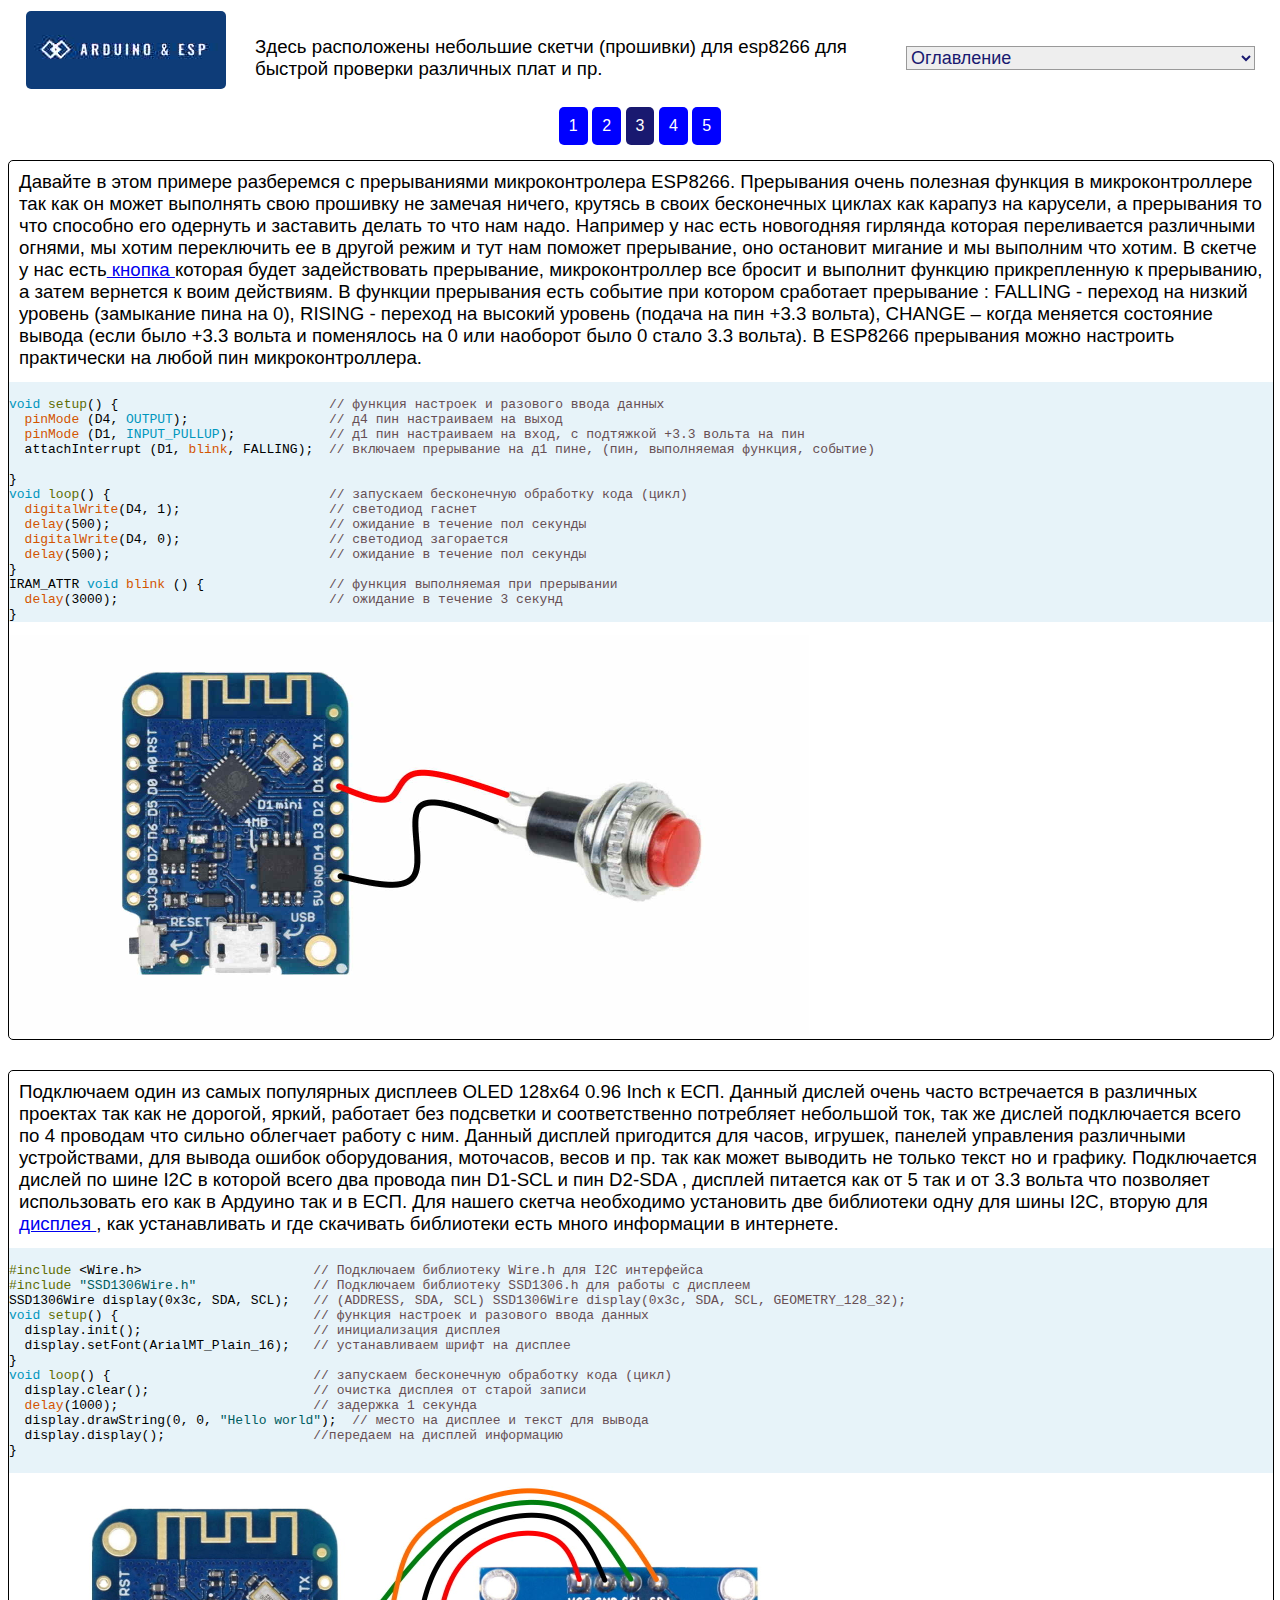
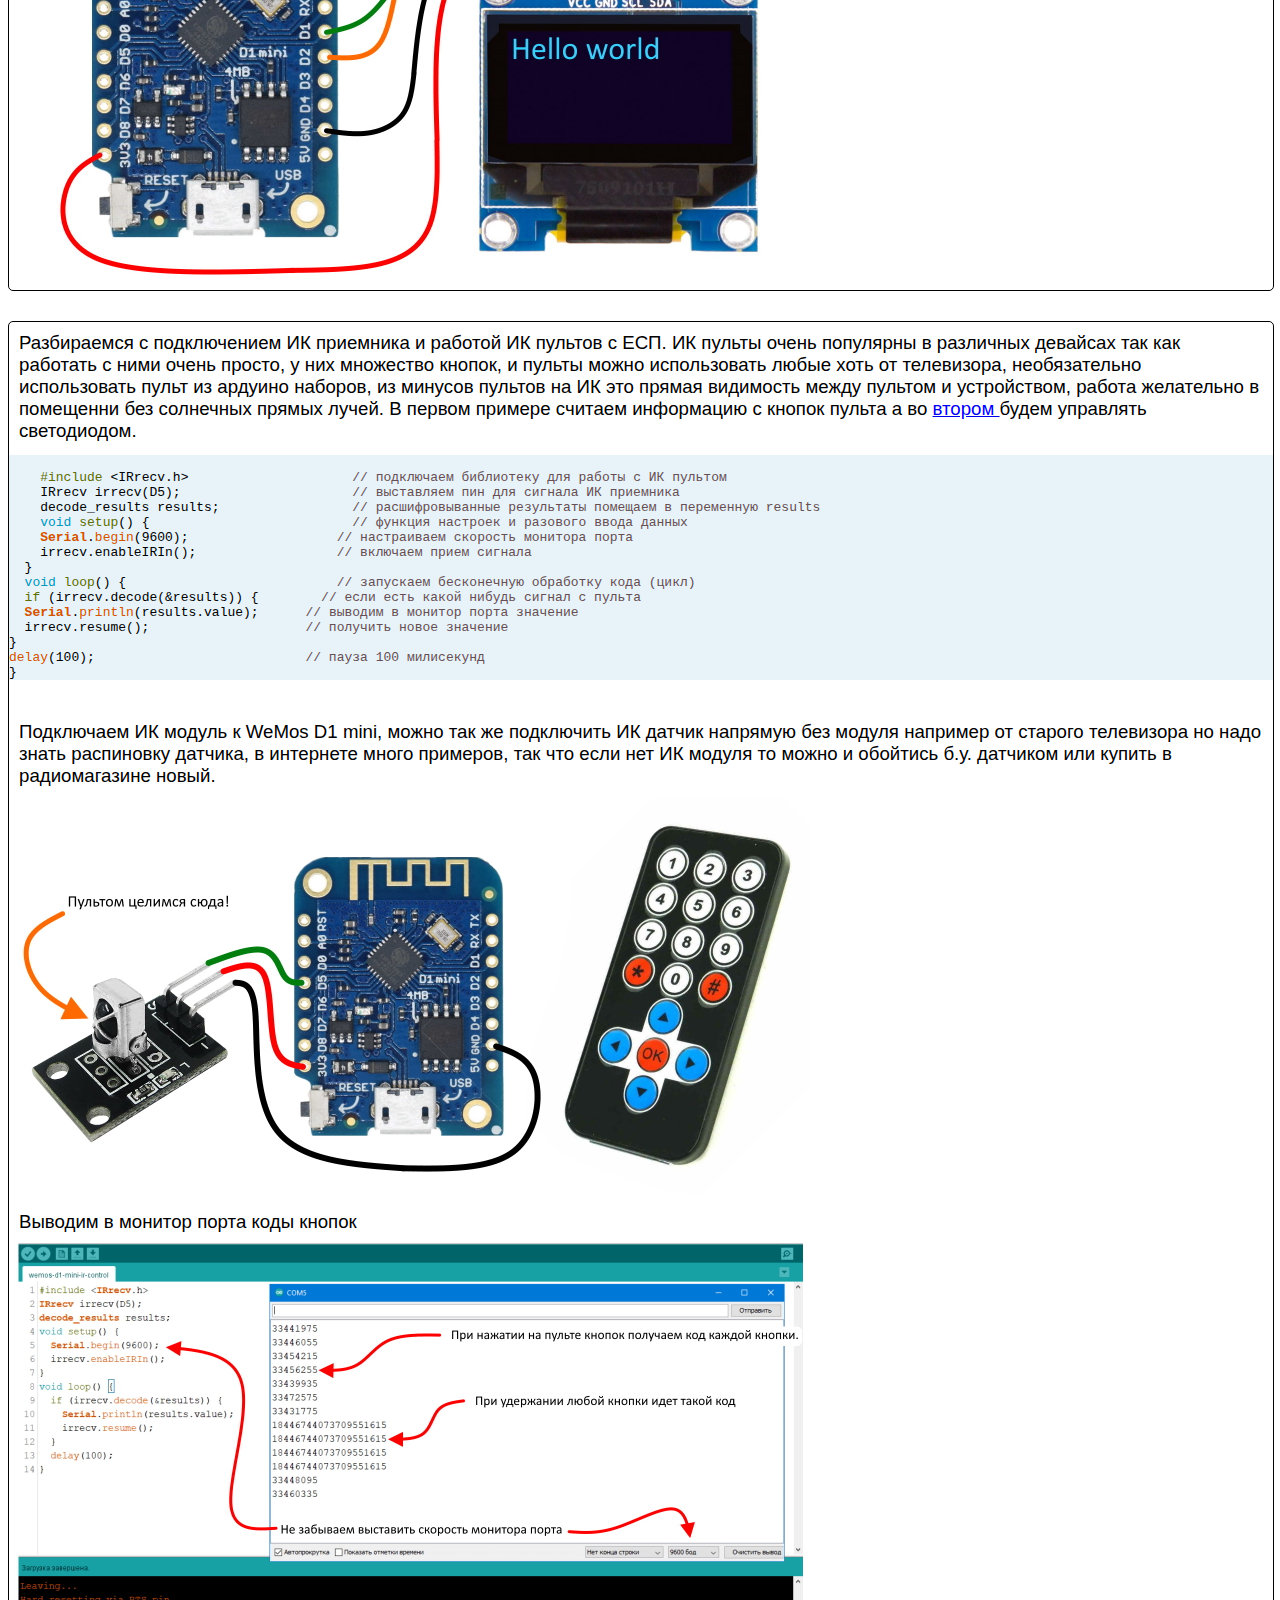
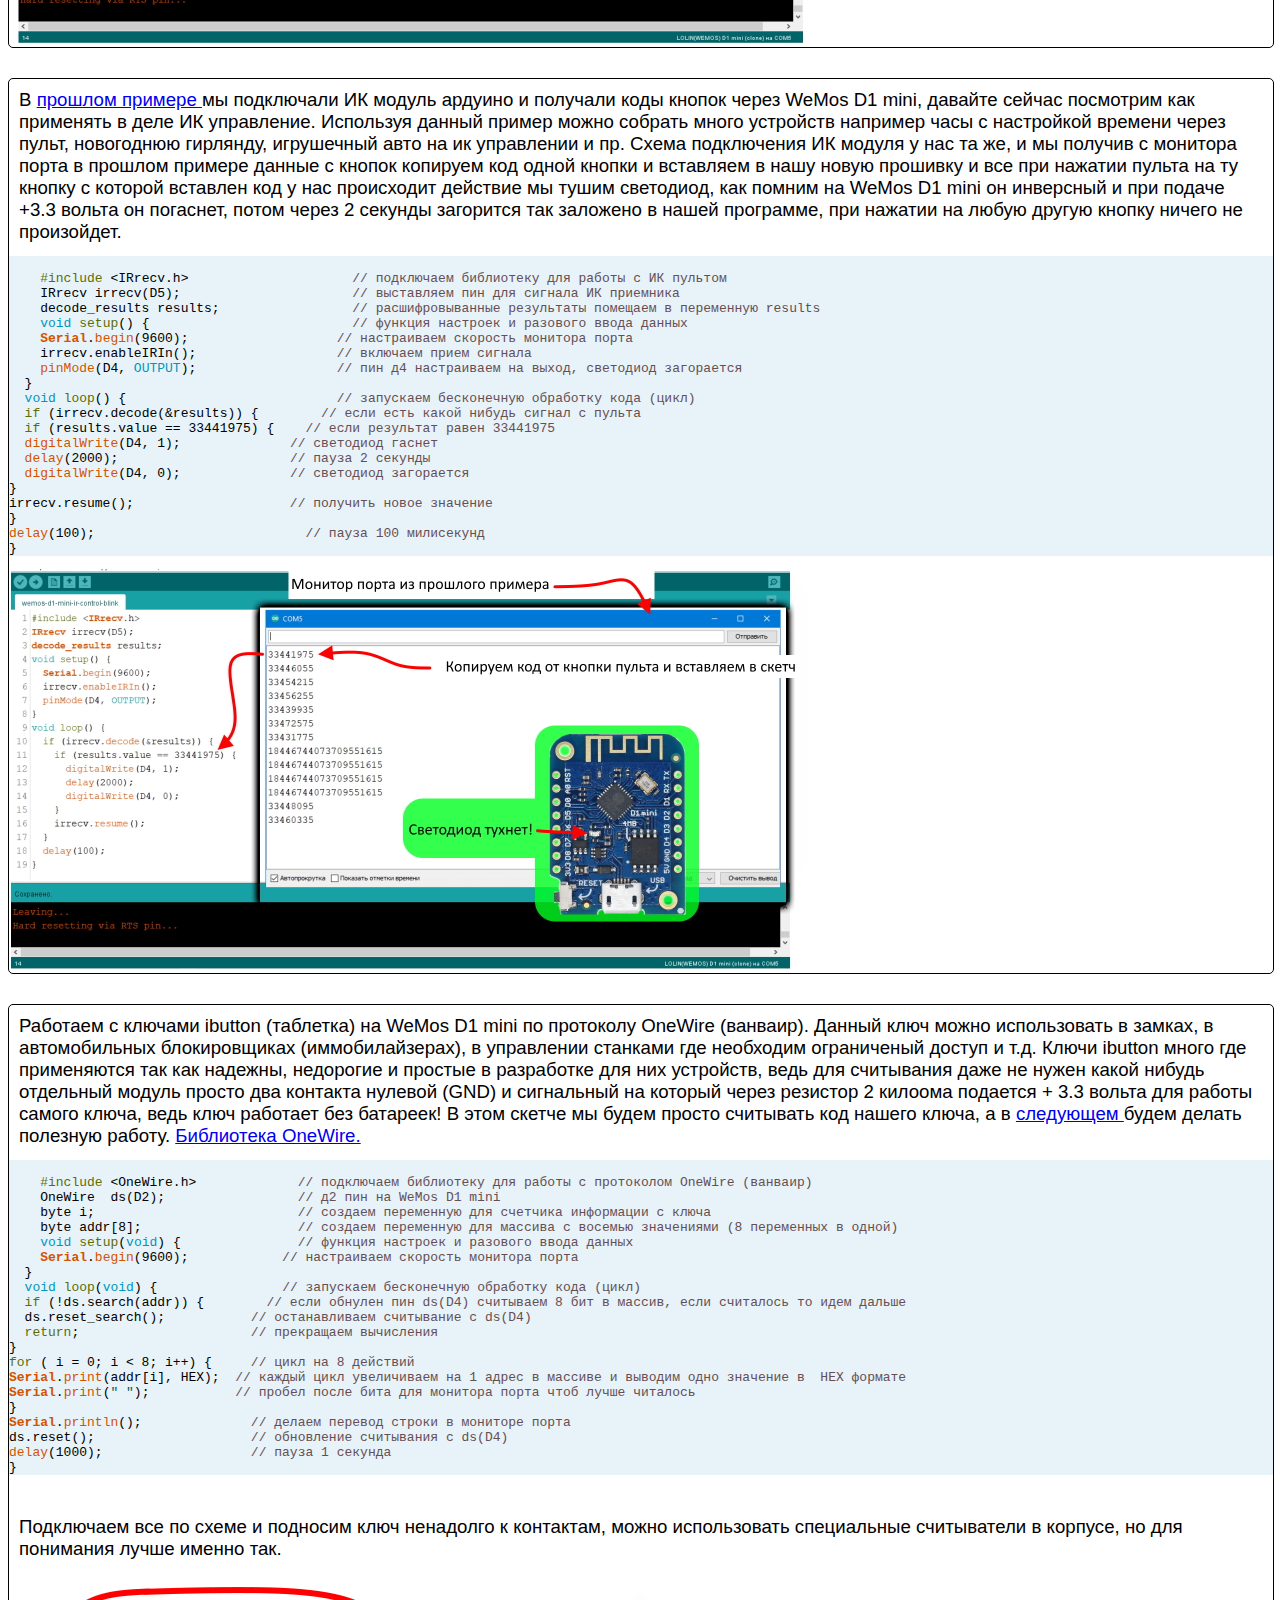
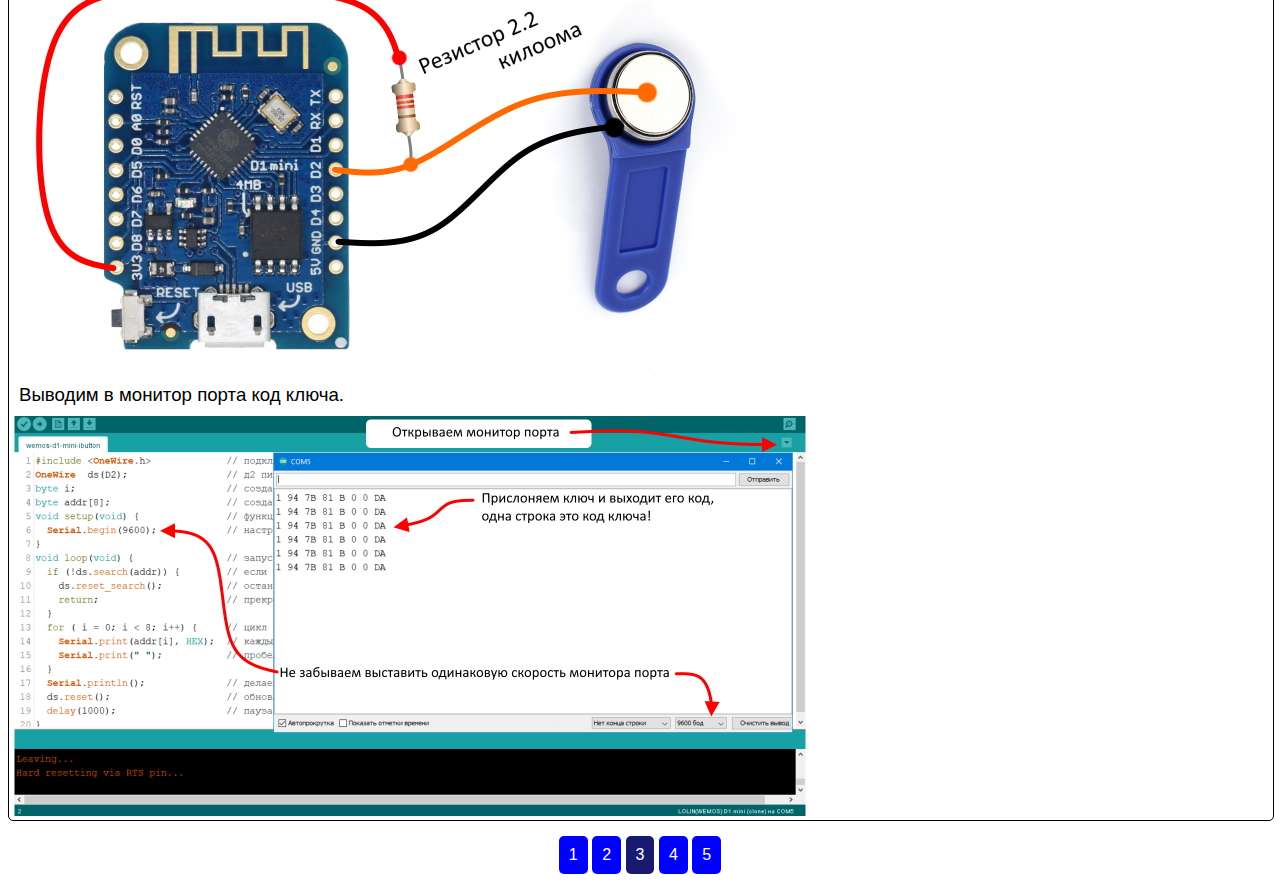
<file: pages/esp3.html>
<!DOCTYPE html>
<html lang="en">
<head>
  <meta charset="utf-8">
  <title>ardylab</title>
  <link rel="shortcut icon"href="../images/myicon.ico">
  <link rel="stylesheet" href="../style.css">
</head>
<body>

  <header>
    <table width="1250" >
     <tr>
      <td width="150"><a href="../index.html"><img src="../images/logo.jpg" class="leftfoto"></a></td>

      <td width="700"><p>Здесь расположены небольшие скетчи (прошивки) для esp8266 для быстрой проверки различных плат и пр.</p></td>

      <td>
        <div>
          <select class="box" onchange="document.location=this.options[this.selectedIndex].value" >
            <option value=""> Оглавление </option>
            <option VALUE="../pages/esp.html#esp_blink">Мигание светодиодом</option>
            <option VALUE="../pages/esp.html#speaker_k_esp">Подключение пищалки</option>
            <option VALUE="../pages/esp.html#esp_random_serial">Монитор порта и случайное число</option>
            <option VALUE="../pages/esp.html#esp_analog">Аналоговый порт АЦП</option>
            <option VALUE="../pages/esp.html#esp_button">Подключение кнопки</option>
            <option VALUE="../pages/esp2.html#esp_serial_out">Управление с монитора порта</option>
            <option VALUE="../pages/esp2.html#esp_pwm">Широтно импульсная модуляция ШИМ</option>
            <option VALUE="../pages/esp2.html#esp_pwm_frequency">Измеритель частоты</option>
            <option VALUE="../pages/esp2.html#esp_EEPROM_write">Запись в EEPROM</option>
            <option VALUE="../pages/esp2.html#esp_EEPROM_read">Чтение из EEPROM</option>
            <option VALUE="../pages/esp3.html#esp_interrupt">Прерывания в WeMos D1 mini</option>
            <option VALUE="../pages/esp3.html#esp_oled_Hello world">Подключаем дисплей OLED 128x64</option>
            <option VALUE="../pages/esp3.html#esp_IR_control">Подключаем ИК приемник Д.У.</option>
            <option VALUE="../pages/esp3.html#esp_IR_control_blink">Управляем с ИК Д.У. </option>
            <option VALUE="../pages/esp3.html#esp_ibutton">Считываем код ключа ibutton</option>
            <option VALUE="../pages/esp4.html#esp_ibutton_blink">Работаем с ключем ibutton</option>
            <option VALUE="../pages/esp4.html#esp_PWM_blink">Подключаем транзистор MOSFET</option>
            <option VALUE="../pages/esp4.html#esp_PWM_blink_smoothly">Плавный пуск на MOSFETе</option>
            <option VALUE="../pages/esp4.html#esp_433_Receive">Считываем коды пульта 433Мгц</option>
            <option VALUE="../pages/esp4.html#esp_433_Receive_blink">Управляем пультом 433Мгц</option>
            <option VALUE="../pages/esp5.html#esp_wifi_server_ap">WiFi сервер на WeMos D1 mini</option>
            <option VALUE="../pages/esp5.html#esp_wifi_server_ap_site">WiFi сервер и сайт на WeMos</option>
            <option VALUE="../pages/esp5.html#esp_wifi_server_ap_site_led">WiFi сервер и сайт с управлением LED</option>
            <option VALUE="../pages/esp5.html#esp_WIFI_Client_get">WiFi клиент и сайт в интернете</option>
          </select></div>
        </div></td>
      </tr>
    </table>
  </header>

<div class="divdiv d">
 <a href="../pages/esp.html" class="pagination">1</a>
 <a href="../pages/esp2.html" class="pagination">2</a>
 <a href="../pages/esp3.html" class="pagination color">3</a>
 <a href="../pages/esp4.html" class="pagination">4</a>
 <a href="../pages/esp5.html" class="pagination">5</a>
</div>

<div class="divdiv di"><a name="esp_interrupt"></a><p>Давайте в этом примере разберемся с прерываниями микроконтролера ESP8266. Прерывания очень полезная функция в микроконтроллере так как он может выполнять свою прошивку не замечая ничего, крутясь в своих бесконечных циклах как карапуз на карусели, а прерывания то что способно его одернуть и заставить делать то что нам надо. Например у нас есть новогодняя гирлянда которая переливается различными огнями, мы хотим переключить ее в другой режим и тут нам поможет прерывание, оно остановит мигание и мы выполним что хотим. В скетче у нас есть<a href="../pages/esp.html#esp_button"> кнопка </a>  которая будет задействовать прерывание, микроконтроллер все бросит и выполнит функцию прикрепленную к прерыванию, а затем вернется к воим действиям. В функции прерывания есть событие при котором сработает прерывание : FALLING - переход на низкий уровень (замыкание пина на 0), RISING - переход на высокий уровень (подача на пин +3.3 вольта), CHANGE – когда меняется состояние вывода (если было +3.3 вольта и поменялось на 0 или наоборот было 0 стало 3.3 вольта). В ESP8266 прерывания можно настроить практически на любой пин микроконтроллера.  </p>

 <pre class="ide"><code>
<span class="ide-keyword">void</span> <span class="ide-system-keyword">setup</span>() {                           <span class="ide-line-comment">// функция настроек и разового ввода данных</span>
  <span class="ide-platform-function">pinMode</span> (D4, <span class="ide-keyword">OUTPUT</span>);                  <span class="ide-line-comment">// д4 пин настраиваем на выход</span>
  <span class="ide-platform-function">pinMode</span> (D1, <span class="ide-keyword">INPUT_PULLUP</span>);            <span class="ide-line-comment">// д1 пин настраиваем на вход, с подтяжкой +3.3 вольта на пин</span>
  attachInterrupt (D1, <span class="ide-platform-function">blink</span>, FALLING);  <span class="ide-line-comment">// включаем прерывание на д1 пине, (пин, выполняемая функция, событие)</span>

}
<span class="ide-keyword">void</span> <span class="ide-system-keyword">loop</span>() {                            <span class="ide-line-comment">// запускаем бесконечную обработку кода (цикл)</span>
  <span class="ide-platform-function">digitalWrite</span>(D4, 1);                   <span class="ide-line-comment">// светодиод гаснет</span>
  <span class="ide-platform-function">delay</span>(500);                            <span class="ide-line-comment">// ожидание в течение пол секунды</span>
  <span class="ide-platform-function">digitalWrite</span>(D4, 0);                   <span class="ide-line-comment">// светодиод загорается</span>
  <span class="ide-platform-function">delay</span>(500);                            <span class="ide-line-comment">// ожидание в течение пол секунды</span>
}
IRAM_ATTR <span class="ide-keyword">void</span> <span class="ide-platform-function">blink</span> () {                <span class="ide-line-comment">// функция выполняемая при прерывании</span>
  <span class="ide-platform-function">delay</span>(3000);                           <span class="ide-line-comment">// ожидание в течение 3 секунд</span>
}
</code></pre>

<img src="../images/esp_button.jpg" class="foc" tabindex="1">
</div>


<div class="divdiv di"><a name="esp_oled_Hello world"></a><p>Подключаем один из самых популярных дисплеев OLED 128x64 0.96 Inch к ЕСП. Данный дислей очень часто встречается в различных проектах так как не дорогой, яркий, работает без подсветки и соответственно потребляет небольшой ток, так же дислей подключается всего по 4 проводам что сильно облегчает работу с ним. Данный дисплей пригодится для часов, игрушек, панелей управления различными устройствами, для вывода ошибок оборудования, моточасов, весов и пр. так как может выводить не только текст но и графику. Подключается дислей по шине I2C в которой всего два провода пин D1-SCL и пин D2-SDA , дисплей питается как от 5 так и от 3.3 вольта что позволяет использовать его как в Ардуино так и в ЕСП. Для нашего скетча необходимо установить две библиотеки одну для шины I2C, вторую для <a href="../files/ESP8266_and_ESP32_OLED_driver_for_SSD1306_displays.zip" download> дисплея </a>, как устанавливать и где скачивать библиотеки есть много информации в интернете. </p>


<pre class="ide"><code>
<span class="ide-system-keyword">#include</span> &lt;Wire.h&gt;                      <span class="ide-line-comment">// Подключаем библиотеку Wire.h для I2C интерфейса</span>
<span class="ide-system-keyword">#include</span> <span class="ide-string">&quot;SSD1306Wire.h&quot;</span>               <span class="ide-line-comment">// Подключаем библиотеку SSD1306.h для работы с дисплеем</span>
SSD1306Wire display(0x3c, SDA, SCL);   <span class="ide-line-comment">// (ADDRESS, SDA, SCL) SSD1306Wire display(0x3c, SDA, SCL, GEOMETRY_128_32); </span>
<span class="ide-keyword">void</span> <span class="ide-system-keyword">setup</span>() {                         <span class="ide-line-comment">// функция настроек и разового ввода данных</span>
  display.init();                      <span class="ide-line-comment">// инициализация дисплея</span>
  display.setFont(ArialMT_Plain_16);   <span class="ide-line-comment">// устанавливаем шрифт на дисплее</span>
}
<span class="ide-keyword">void</span> <span class="ide-system-keyword">loop</span>() {                          <span class="ide-line-comment">// запускаем бесконечную обработку кода (цикл)</span>
  display.clear();                     <span class="ide-line-comment">// очистка дисплея от старой записи</span>
  <span class="ide-platform-function">delay</span>(1000);                         <span class="ide-line-comment">// задержка 1 секунда</span>
  display.drawString(0, 0, <span class="ide-string">&quot;Hello world&quot;</span>);  <span class="ide-line-comment">// место на дисплее и текст для вывода</span>
  display.display();                   <span class="ide-line-comment">//передаем на дисплей информацию</span>
}

</code></pre>

<img src="../images/esp_oled_Hello world.jpg" class="foc" tabindex="1">
</div>


<div class="divdiv di"><a name="esp_IR_control"></a><p> Разбираемся с подключением ИК приемника и работой ИК пультов с ЕСП. ИК пульты очень популярны в различных девайсах так как работать с ними очень просто, у них множество кнопок, и пульты можно использовать любые хоть от телевизора, необязательно использовать пульт из ардуино наборов, из минусов пультов на ИК это прямая видимость между пультом и устройством, работа желательно в помещенни без солнечных прямых лучей. В первом примере считаем информацию с кнопок пульта а во <a href="../pages/esp3.html#esp_IR_control_blink"> втором </a>  будем управлять светодиодом. </p>

  <pre class="ide"><code>
    <span class="ide-system-keyword">#include</span> &lt;IRrecv.h&gt;                     <span class="ide-line-comment">// подключаем библиотеку для работы с ИК пультом</span>
    IRrecv irrecv(D5);                      <span class="ide-line-comment">// выставляем пин для сигнала ИК приемника</span>
    decode_results results;                 <span class="ide-line-comment">// расшифровыванные результаты помещаем в переменную results</span>
    <span class="ide-keyword">void</span> <span class="ide-system-keyword">setup</span>() {                          <span class="ide-line-comment">// функция настроек и разового ввода данных</span>
    <span class="ide-platform-class">Serial</span>.<span class="ide-platform-function">begin</span>(9600);                   <span class="ide-line-comment">// настраиваем скорость монитора порта</span>
    irrecv.enableIRIn();                  <span class="ide-line-comment">// включаем прием сигнала</span>
  }
  <span class="ide-keyword">void</span> <span class="ide-system-keyword">loop</span>() {                           <span class="ide-line-comment">// запускаем бесконечную обработку кода (цикл)</span>
  <span class="ide-system-keyword">if</span> (irrecv.decode(&amp;results)) {        <span class="ide-line-comment">// если есть какой нибудь сигнал с пульта</span>
  <span class="ide-platform-class">Serial</span>.<span class="ide-platform-function">println</span>(results.value);      <span class="ide-line-comment">// выводим в монитор порта значение</span>
  irrecv.resume();                    <span class="ide-line-comment">// получить новое значение</span>
}
<span class="ide-platform-function">delay</span>(100);                           <span class="ide-line-comment">// пауза 100 милисекунд</span>
}
</code></pre>


<br/>
<p> Подключаем ИК модуль к WeMos D1 mini, можно так же подключить ИК датчик напрямую без модуля например от старого телевизора но надо знать распиновку датчика, в интернете много примеров, так что если нет ИК модуля то можно и обойтись б.у. датчиком или купить в радиомагазине новый.</p>
<img src="../images/esp_IR_control.jpg" class="foc" tabindex="1">
<p> Выводим в монитор порта коды кнопок</p>
<img src="../images/esp_IR_control_2.jpg" class="foc" tabindex="1">
</div>



<div class="divdiv di"><a name="esp_IR_control_blink"></a><p>В <a href="../pages/esp3.html#esp_IR_control"> прошлом примере </a>  мы подключали ИК модуль ардуино и получали коды кнопок через WeMos D1 mini, давайте сейчас посмотрим как применять в деле ИК управление. Используя данный пример можно собрать много устройств например часы с настройкой времени через пульт, новогоднюю гирлянду, игрушечный авто на ик управлении и пр. Схема подключения ИК модуля у нас та же, и мы получив с монитора порта в прошлом примере данные с кнопок копируем код одной кнопки и вставляем в нашу новую прошивку и все при нажатии пульта на ту кнопку с которой вставлен код у нас происходит действие мы тушим светодиод, как помним на WeMos D1 mini он инверсный и при подаче +3.3 вольта он погаснет, потом через 2 секунды загорится так заложено в нашей программе, при нажатии на любую другую кнопку ничего не произойдет. </p>



  <pre class="ide"><code>
    <span class="ide-system-keyword">#include</span> &lt;IRrecv.h&gt;                     <span class="ide-line-comment">// подключаем библиотеку для работы с ИК пультом</span>
    IRrecv irrecv(D5);                      <span class="ide-line-comment">// выставляем пин для сигнала ИК приемника</span>
    decode_results results;                 <span class="ide-line-comment">// расшифровыванные результаты помещаем в переменную results</span>
    <span class="ide-keyword">void</span> <span class="ide-system-keyword">setup</span>() {                          <span class="ide-line-comment">// функция настроек и разового ввода данных</span>
    <span class="ide-platform-class">Serial</span>.<span class="ide-platform-function">begin</span>(9600);                   <span class="ide-line-comment">// настраиваем скорость монитора порта</span>
    irrecv.enableIRIn();                  <span class="ide-line-comment">// включаем прием сигнала</span>
    <span class="ide-platform-function">pinMode</span>(D4, <span class="ide-keyword">OUTPUT</span>);                  <span class="ide-line-comment">// пин д4 настраиваем на выход, светодиод загорается</span>
  }
  <span class="ide-keyword">void</span> <span class="ide-system-keyword">loop</span>() {                           <span class="ide-line-comment">// запускаем бесконечную обработку кода (цикл)</span>
  <span class="ide-system-keyword">if</span> (irrecv.decode(&amp;results)) {        <span class="ide-line-comment">// если есть какой нибудь сигнал с пульта</span>
  <span class="ide-system-keyword">if</span> (results.value == 33441975) {    <span class="ide-line-comment">// если результат равен 33441975</span>
  <span class="ide-platform-function">digitalWrite</span>(D4, 1);              <span class="ide-line-comment">// светодиод гаснет</span>
  <span class="ide-platform-function">delay</span>(2000);                      <span class="ide-line-comment">// пауза 2 секунды</span>
  <span class="ide-platform-function">digitalWrite</span>(D4, 0);              <span class="ide-line-comment">// светодиод загорается</span>
}
irrecv.resume();                    <span class="ide-line-comment">// получить новое значение</span>
}
<span class="ide-platform-function">delay</span>(100);                           <span class="ide-line-comment">// пауза 100 милисекунд</span>
}
</code></pre>

<img src="../images/esp_IR_control_blink.jpg" class="foc" tabindex="1">
</div>



<div class="divdiv di"><a name="esp_ibutton"></a><p>Работаем с ключами ibutton (таблетка) на WeMos D1 mini по протоколу OneWire (ванваир). Данный ключ можно использовать в замках, в автомобильных блокировщиках (иммобилайзерах), в управлении станками где необходим ограниченый доступ и т.д. Ключи ibutton много где применяются так как надежны, недорогие и простые в разработке для них устройств, ведь для считывания даже не нужен какой нибудь отдельный модуль просто два контакта нулевой (GND) и сигнальный на который через резистор 2 килоома подается + 3.3 вольта для работы самого ключа, ведь ключ работает без батареек! В этом скетче мы будем просто считывать код нашего ключа, а в  <a href="../pages/esp4.html#esp_ibutton_blink"> следующем </a>будем делать полезную работу. <a href="../files/OneWire.zip" download> Библиотека OneWire. </a></p>

  <pre class="ide"><code>
    <span class="ide-system-keyword">#include</span> &lt;OneWire.h&gt;             <span class="ide-line-comment">// подключаем библиотеку для работы с протоколом OneWire (ванваир)</span>
    OneWire  ds(D2);                 <span class="ide-line-comment">// д2 пин на WeMos D1 mini</span>
    byte i;                          <span class="ide-line-comment">// создаем переменную для счетчика информации с ключа</span>
    byte addr[8];                    <span class="ide-line-comment">// создаем переменную для массива с восемью значениями (8 переменных в одной)</span>
    <span class="ide-keyword">void</span> <span class="ide-system-keyword">setup</span>(<span class="ide-keyword">void</span>) {               <span class="ide-line-comment">// функция настроек и разового ввода данных</span>
    <span class="ide-platform-class">Serial</span>.<span class="ide-platform-function">begin</span>(9600);            <span class="ide-line-comment">// настраиваем скорость монитора порта</span>
  }
  <span class="ide-keyword">void</span> <span class="ide-system-keyword">loop</span>(<span class="ide-keyword">void</span>) {                <span class="ide-line-comment">// запускаем бесконечную обработку кода (цикл)</span>
  <span class="ide-system-keyword">if</span> (!ds.search(addr)) {        <span class="ide-line-comment">// если обнулен пин ds(D4) считываем 8 бит в массив, если считалось то идем дальше</span>
  ds.reset_search();           <span class="ide-line-comment">// останавливаем считывание с ds(D4)</span>
  <span class="ide-system-keyword">return</span>;                      <span class="ide-line-comment">// прекращаем вычисления</span>
}
<span class="ide-system-keyword">for</span> ( i = 0; i &lt; 8; i++) {     <span class="ide-line-comment">// цикл на 8 действий</span>
<span class="ide-platform-class">Serial</span>.<span class="ide-platform-function">print</span>(addr[i], HEX);  <span class="ide-line-comment">// каждый цикл увеличиваем на 1 адрес в массиве и выводим одно значение в  HEX формате</span>
<span class="ide-platform-class">Serial</span>.<span class="ide-platform-function">print</span>(<span class="ide-string">&quot; &quot;</span>);           <span class="ide-line-comment">// пробел после бита для монитора порта чтоб лучше читалось</span>
}
<span class="ide-platform-class">Serial</span>.<span class="ide-platform-function">println</span>();              <span class="ide-line-comment">// делаем перевод строки в мониторе порта</span>
ds.reset();                    <span class="ide-line-comment">// обновление считывания с ds(D4)</span>
<span class="ide-platform-function">delay</span>(1000);                   <span class="ide-line-comment">// пауза 1 секунда</span>
}
</code></pre>

<br/>
<p> Подключаем все по схеме и подносим ключ ненадолго к контактам, можно использовать специальные считыватели в корпусе, но для понимания лучше именно так.</p>
<img src="../images/esp_ibutton.jpg" class="foc" tabindex="1">
<br/>
<p> Выводим в монитор порта код ключа.</p>
<img src="../images/esp_ibutton_2.jpg" class="foc" tabindex="1">
</div>



<div class="divdiv d">
 <a href="../pages/esp.html" class="pagination">1</a>
 <a href="../pages/esp2.html" class="pagination">2</a>
 <a href="../pages/esp3.html" class="pagination color">3</a>
 <a href="../pages/esp4.html" class="pagination">4</a>
 <a href="../pages/404.html" class="pagination">5</a>
</div>



</body>
</html>
</file>
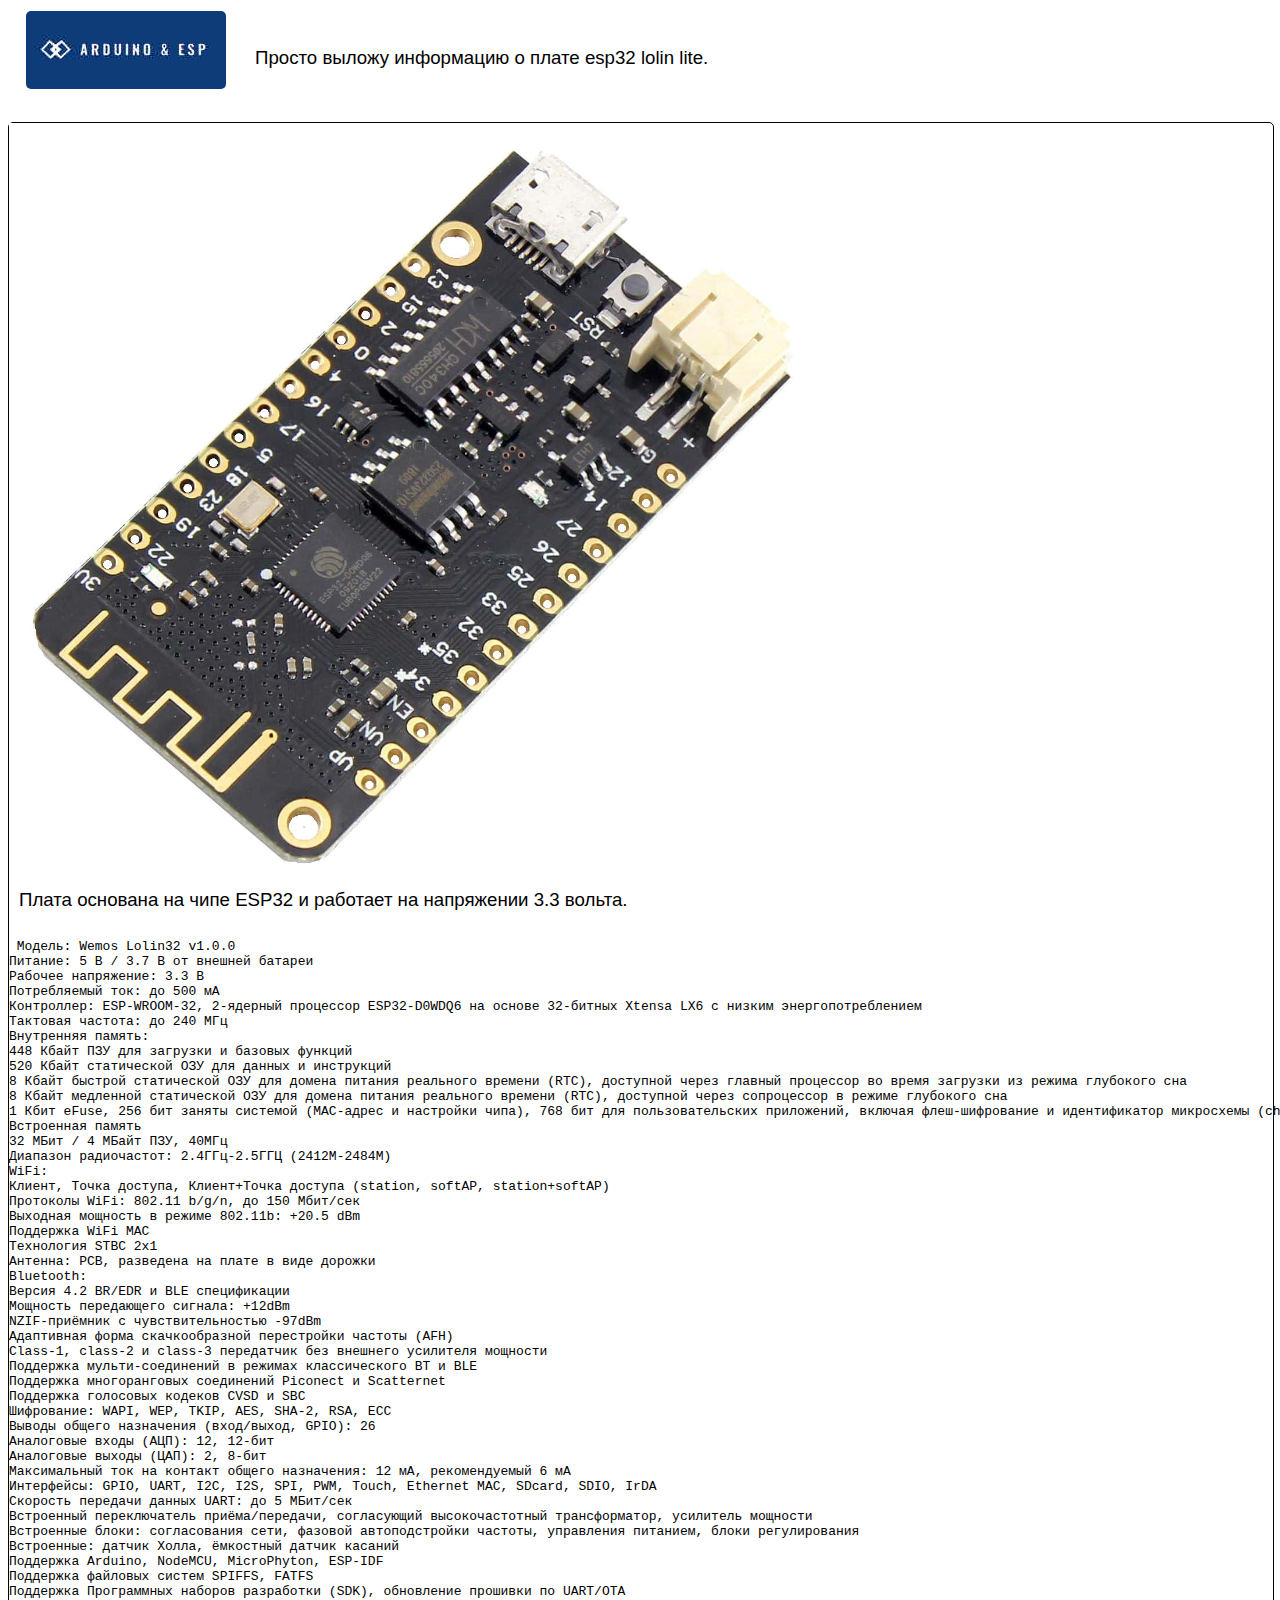
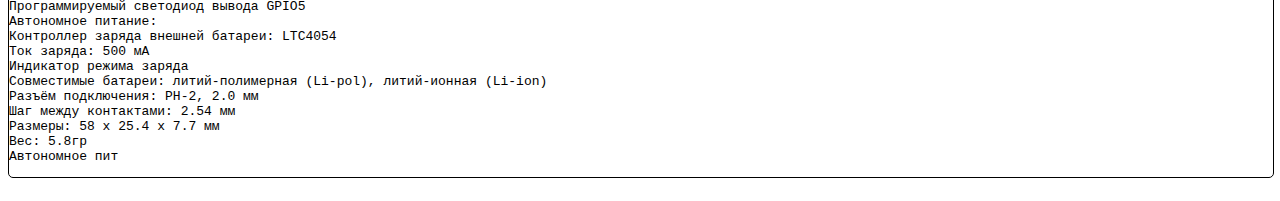
<file: pages/esp32_lolin_lite.html>
<!DOCTYPE html>
<html lang="en">
<head>
  <meta charset="utf-8">
  <title>ardylab</title>
  <link rel="shortcut icon"href="../images/myicon.ico">
  <link rel="stylesheet" href="../style.css">
</head>
<body>


  <header>
    <table width="1250" >
     <tr>
      <td width="150"><a href="../index.html"><img src="../images/logo.jpg" class="leftfoto"></a></td>

      <td width="700"><p>Просто выложу информацию о плате esp32 lolin lite.</p></td>

      <td>
        <div>
        </div>
        </div></td>
      </tr>
    </table>
  </header>



 <div class="divdiv di">

<img src="../images/esp32_lolin_lite.jpg" class="foc" tabindex="1">

 <p> Плата основана на чипе ESP32 и работает на напряжении 3.3 вольта. </p>
  <pre><code>
 Модель: Wemos Lolin32 v1.0.0
Питание: 5 В / 3.7 В от внешней батареи
Рабочее напряжение: 3.3 В
Потребляемый ток: до 500 мА
Контроллер: ESP-WROOM-32, 2-ядерный процессор ESP32-D0WDQ6 на основе 32-битных Xtensa LX6 с низким энергопотреблением
Тактовая частота: до 240 МГц
Внутренняя память:
448 Кбайт ПЗУ для загрузки и базовых функций
520 Кбайт статической ОЗУ для данных и инструкций
8 Кбайт быстрой статической ОЗУ для домена питания реального времени (RTC), доступной через главный процессор во время загрузки из режима глубокого сна
8 Кбайт медленной статической ОЗУ для домена питания реального времени (RTC), доступной через сопроцессор в режиме глубокого сна
1 Кбит eFuse, 256 бит заняты системой (MAC-адрес и настройки чипа), 768 бит для пользовательских приложений, включая флеш-шифрование и идентификатор микросхемы (chip-ID)
Встроенная память
32 МБит / 4 МБайт ПЗУ, 40МГц
Диапазон радиочастот: 2.4ГГц-2.5ГГЦ (2412М-2484М)
WiFi:
Клиент, Точка доступа, Клиент+Точка доступа (station, softAP, station+softAP)
Протоколы WiFi: 802.11 b/g/n, до 150 Мбит/сек
Выходная мощность в режиме 802.11b: +20.5 dBm
Поддержка WiFi MAC
Технология STBC 2х1
Антенна: PCB, разведена на плате в виде дорожки
Bluetooth:
Версия 4.2 BR/EDR и BLE спецификации
Мощность передающего сигнала: +12dBm
NZIF-приёмник с чувствительностью -97dBm
Адаптивная форма скачкообразной перестройки частоты (AFH)
Class-1, class-2 и class-3 передатчик без внешнего усилителя мощности
Поддержка мульти-соединений в режимах классического BT и BLE
Поддержка многоранговых соединений Piconect и Scatternet
Поддержка голосовых кодеков CVSD и SBC
Шифрование: WAPI, WEP, TKIP, AES, SHA-2, RSA, ECC
Выводы общего назначения (вход/выход, GPIO): 26
Аналоговые входы (АЦП): 12, 12-бит
Аналоговые выходы (ЦАП): 2, 8-бит
Максимальный ток на контакт общего назначения: 12 мА, рекомендуемый 6 мА
Интерфейсы: GPIO, UART, I2C, I2S, SPI, PWM, Touch, Ethernet MAC, SDcard, SDIO, IrDA
Скорость передачи данных UART: до 5 МБит/сек
Встроенный переключатель приёма/передачи, согласующий высокочастотный трансформатор, усилитель мощности
Встроенные блоки: согласования сети, фазовой автоподстройки частоты, управления питанием, блоки регулирования
Встроенные: датчик Холла, ёмкостный датчик касаний
Поддержка Arduino, NodeMCU, MicroPhyton, ESP-IDF
Поддержка файловых систем SPIFFS, FATFS
Поддержка Программных наборов разработки (SDK), обновление прошивки по UART/OTA
Программируемый светодиод вывода GPIO5
Автономное питание:
Контроллер заряда внешней батареи: LTC4054
Ток заряда: 500 мА
Индикатор режима заряда
Совместимые батареи: литий-полимерная (Li-pol), литий-ионная (Li-ion)
Разъём подключения: PH-2, 2.0 мм
Шаг между контактами: 2.54 мм
Размеры: 58 х 25.4 х 7.7 мм
Вес: 5.8гр
Автономное пит
</code></pre>



</div>



<footer>

</footer>
</body>
</html>
</file>
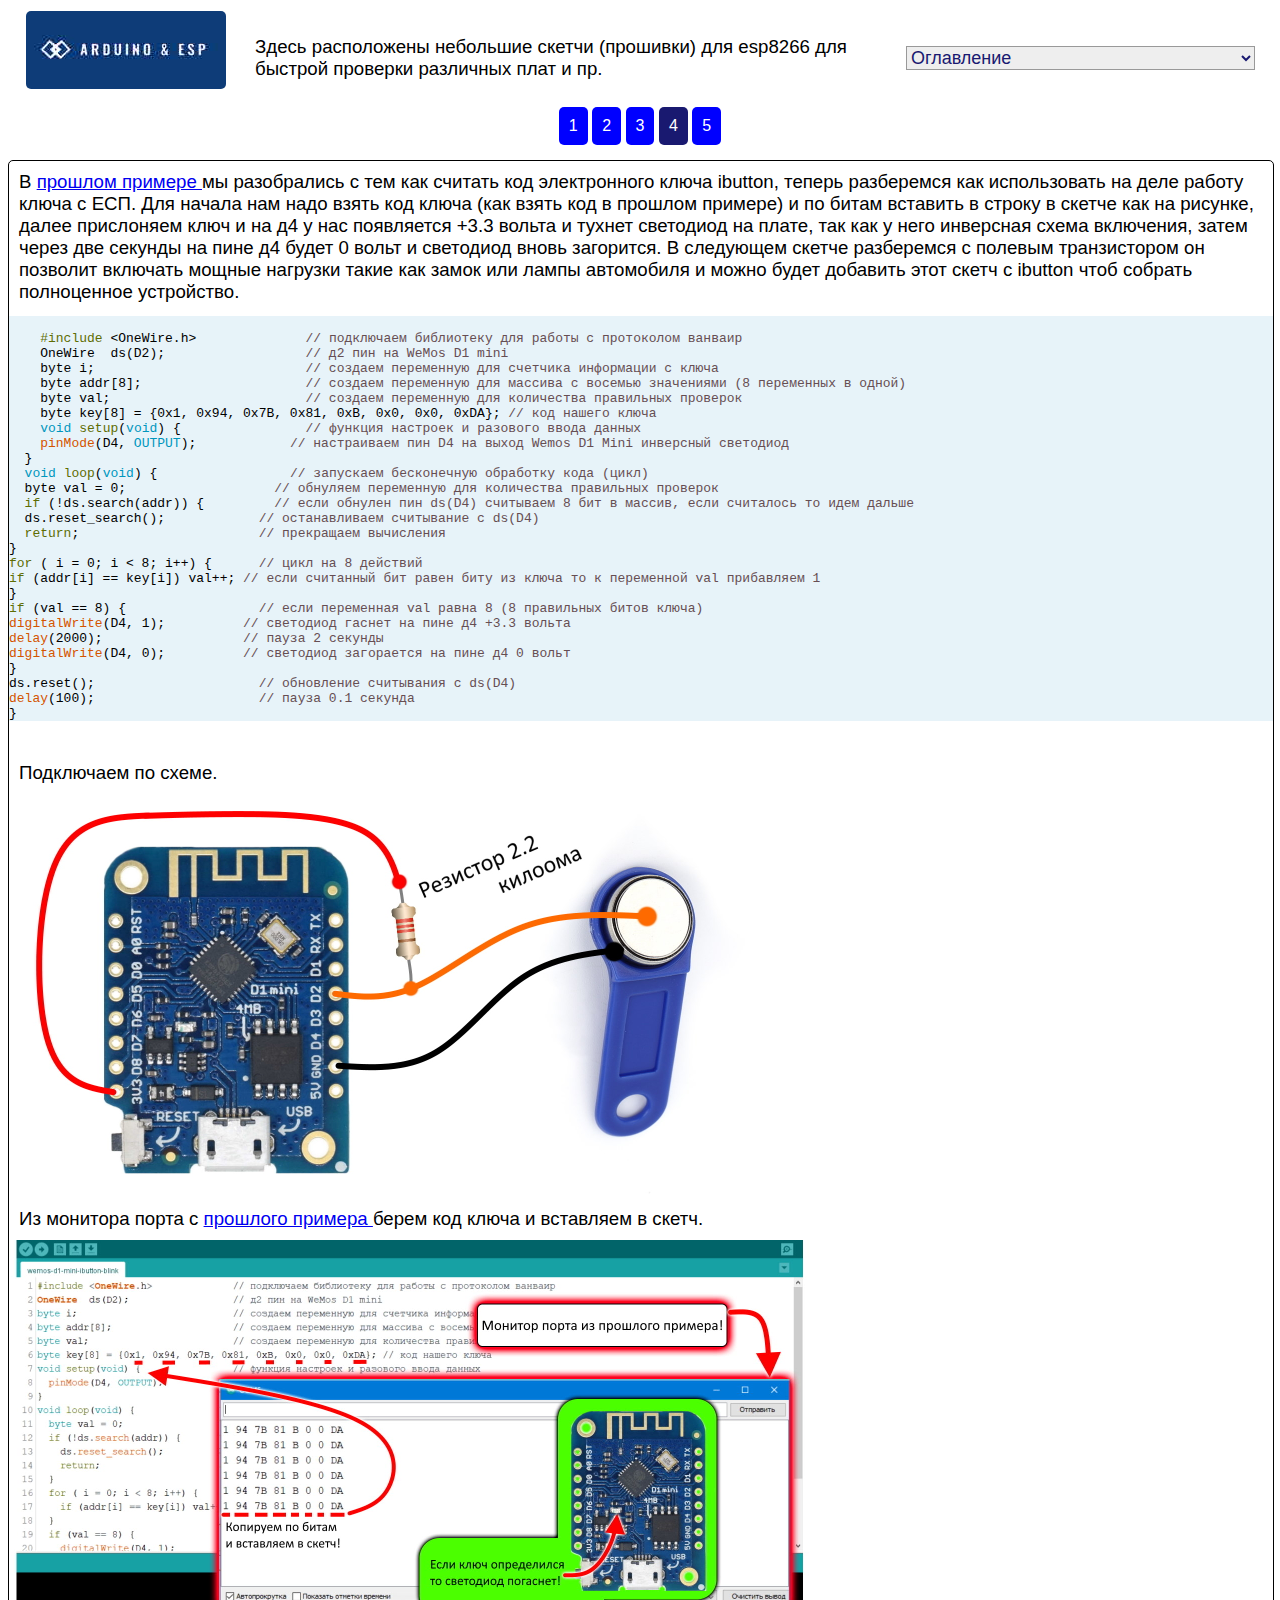
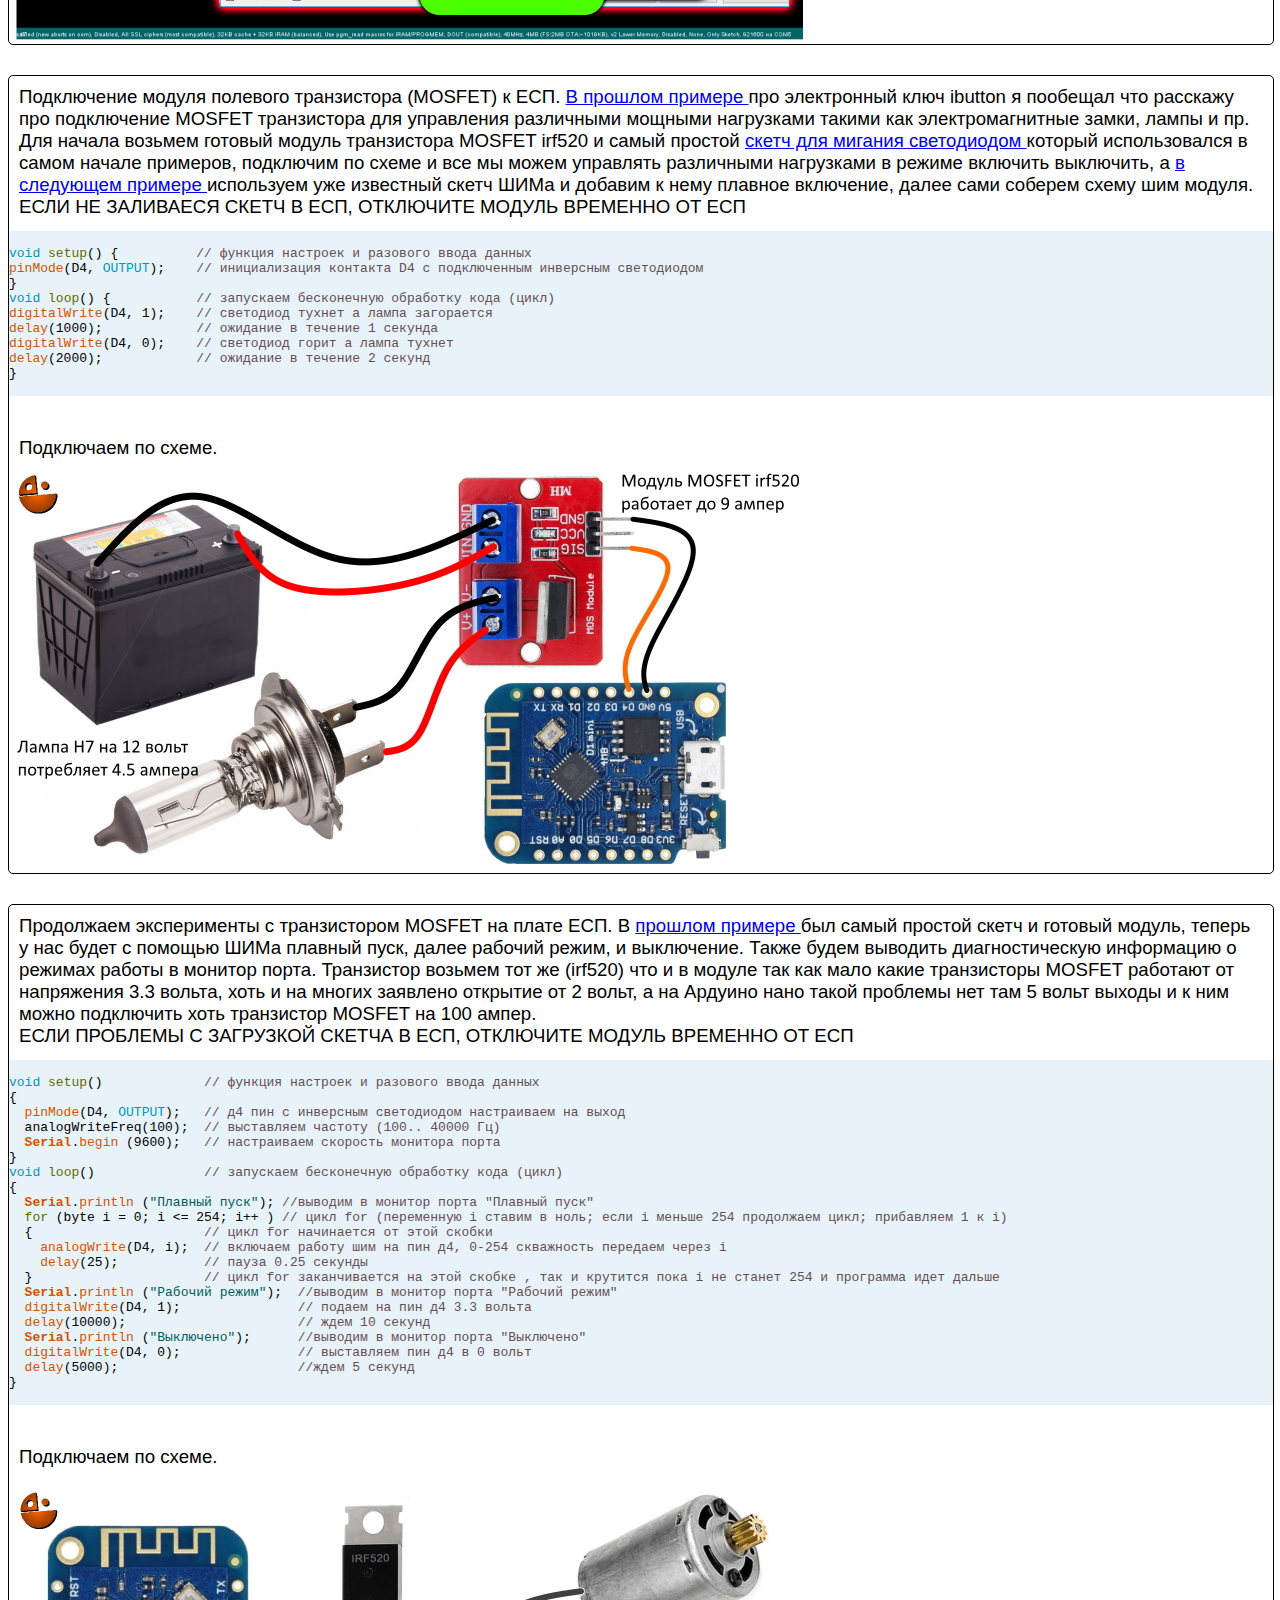
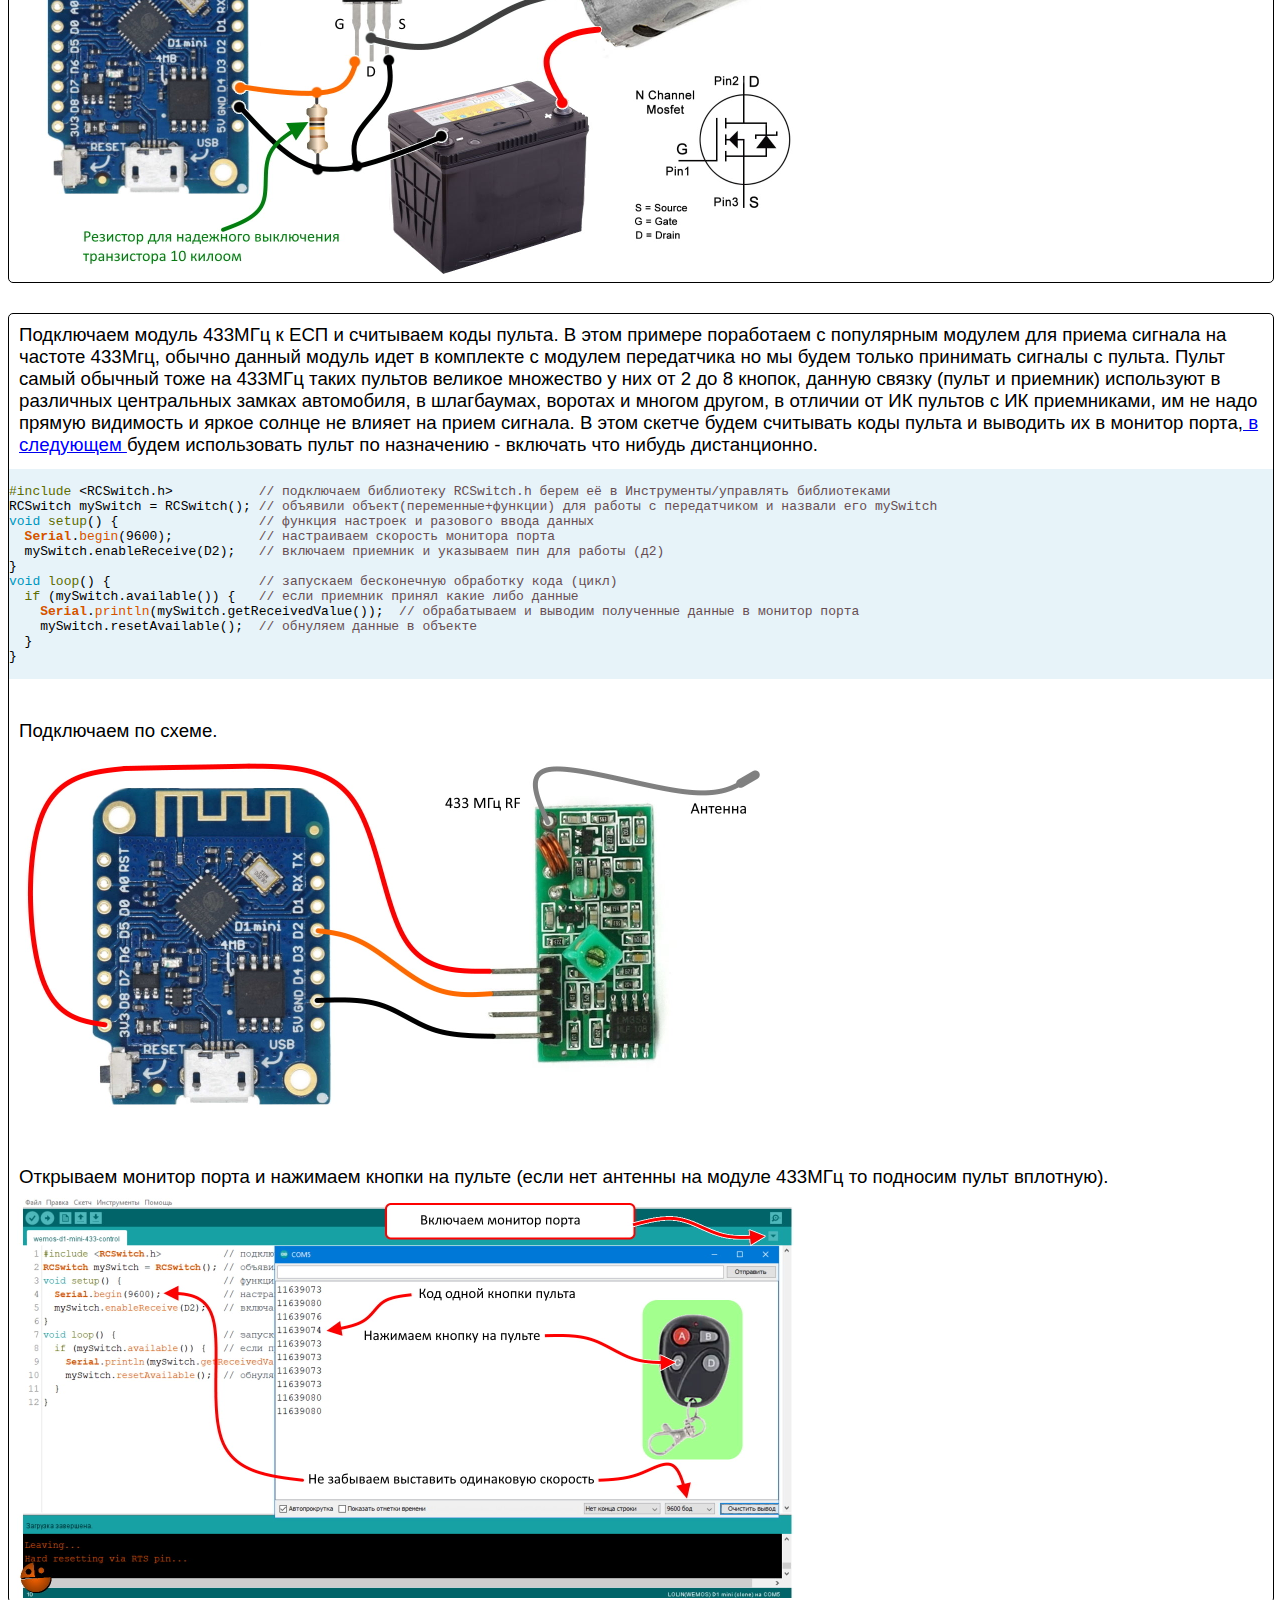
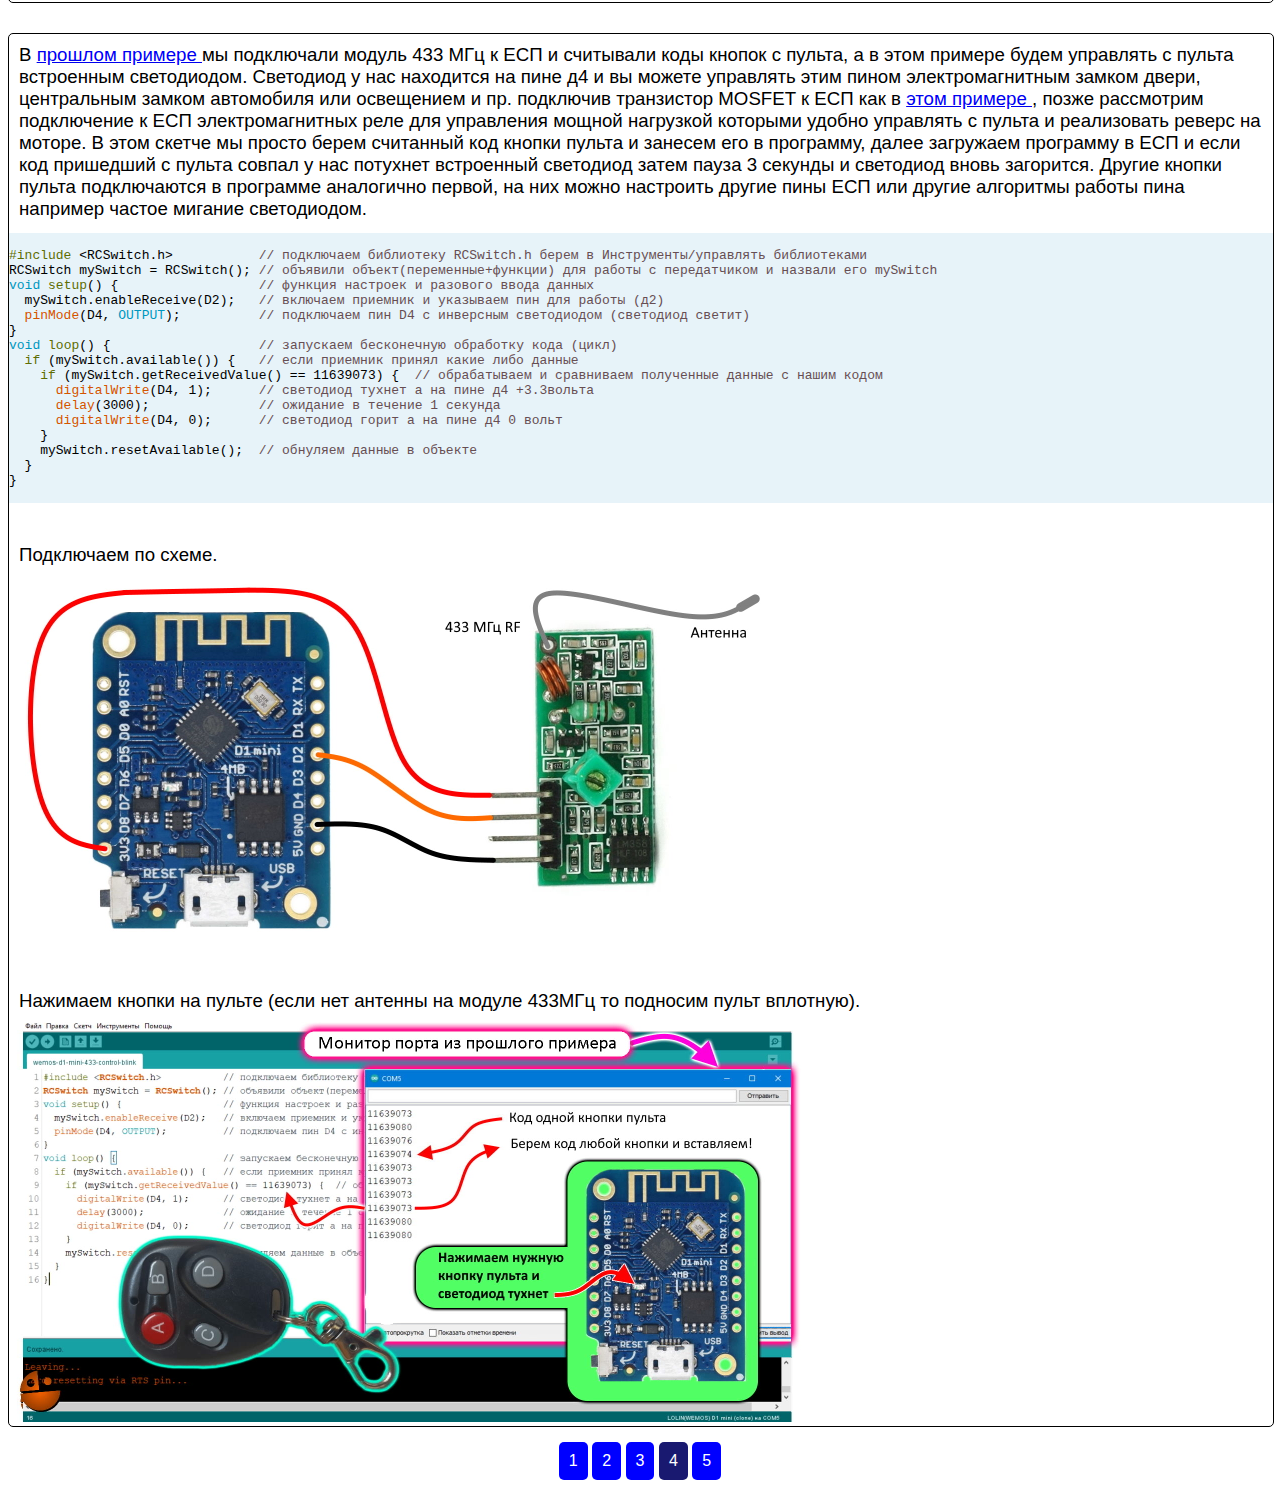
<file: pages/esp4.html>
<!DOCTYPE html>
<html lang="en">
<head>
  <meta charset="utf-8">
  <title>ardylab</title>
  <link rel="shortcut icon"href="../images/myicon.ico">
  <link rel="stylesheet" href="../style.css">
</head>
<body>

  <header>
    <table width="1250" >
     <tr>
      <td width="150"><a href="../index.html"><img src="../images/logo.jpg" class="leftfoto"></a></td>

      <td width="700"><p>Здесь расположены небольшие скетчи (прошивки) для esp8266 для быстрой проверки различных плат и пр.</p></td>

      <td>
        <div>
          <select class="box" onchange="document.location=this.options[this.selectedIndex].value" >
            <option value=""> Оглавление </option>
            <option VALUE="../pages/esp.html#esp_blink">Мигание светодиодом</option>
            <option VALUE="../pages/esp.html#speaker_k_esp">Подключение пищалки</option>
            <option VALUE="../pages/esp.html#esp_random_serial">Монитор порта и случайное число</option>
            <option VALUE="../pages/esp.html#esp_analog">Аналоговый порт АЦП</option>
            <option VALUE="../pages/esp.html#esp_button">Подключение кнопки</option>
            <option VALUE="../pages/esp2.html#esp_serial_out">Управление с монитора порта</option>
            <option VALUE="../pages/esp2.html#esp_pwm">Широтно импульсная модуляция ШИМ</option>
            <option VALUE="../pages/esp2.html#esp_pwm_frequency">Измеритель частоты</option>
            <option VALUE="../pages/esp2.html#esp_EEPROM_write">Запись в EEPROM</option>
            <option VALUE="../pages/esp2.html#esp_EEPROM_read">Чтение из EEPROM</option>
            <option VALUE="../pages/esp3.html#esp_interrupt">Прерывания в WeMos D1 mini</option>
            <option VALUE="../pages/esp3.html#esp_oled_Hello world">Подключаем дисплей OLED 128x64</option>
            <option VALUE="../pages/esp3.html#esp_IR_control">Подключаем ИК приемник Д.У.</option>
            <option VALUE="../pages/esp3.html#esp_IR_control_blink">Управляем с ИК Д.У. </option>
            <option VALUE="../pages/esp3.html#esp_ibutton">Считываем код ключа ibutton</option>
            <option VALUE="../pages/esp4.html#esp_ibutton_blink">Работаем с ключем ibutton</option>
            <option VALUE="../pages/esp4.html#esp_PWM_blink">Подключаем транзистор MOSFET</option>
            <option VALUE="../pages/esp4.html#esp_PWM_blink_smoothly">Плавный пуск на MOSFETе</option>
            <option VALUE="../pages/esp4.html#esp_433_Receive">Считываем коды пульта 433Мгц</option>
            <option VALUE="../pages/esp4.html#esp_433_Receive_blink">Управляем пультом 433Мгц</option>
            <option VALUE="../pages/esp5.html#esp_wifi_server_ap">WiFi сервер на WeMos D1 mini</option>
            <option VALUE="../pages/esp5.html#esp_wifi_server_ap_site">WiFi сервер и сайт на WeMos</option>
            <option VALUE="../pages/esp5.html#esp_wifi_server_ap_site_led">WiFi сервер и сайт с управлением LED</option>
            <option VALUE="../pages/esp5.html#esp_WIFI_Client_get">WiFi клиент и сайт в интернете</option>
          </select></div>
        </div></td>
      </tr>
    </table>
  </header>


  <div class="divdiv d">
   <a href="../pages/esp.html" class="pagination">1</a>
   <a href="../pages/esp2.html" class="pagination">2</a>
   <a href="../pages/esp3.html" class="pagination">3</a>
   <a href="../pages/esp4.html" class="pagination color">4</a>
   <a href="../pages/esp5.html" class="pagination">5</a>
 </div>

 <div class="divdiv di"><a name="esp_ibutton_blink"></a><p>В <a href="../pages/esp3.html#esp_ibutton"> прошлом примере </a>  мы разобрались с тем как считать код электронного ключа ibutton, теперь разберемся как использовать на деле работу ключа с ЕСП. Для начала нам надо взять код ключа (как взять код в прошлом примере) и по битам вставить в строку в скетче как на рисунке, далее прислоняем ключ и на д4 у нас появляется +3.3 вольта и тухнет светодиод на плате, так как у него инверсная схема включения, затем через две секунды на пине д4 будет 0 вольт и светодиод вновь загорится. В следующем скетче разберемся с полевым транзистором он позволит включать мощные нагрузки такие как замок или лампы автомобиля и можно будет добавить этот скетч с ibutton чтоб собрать полноценное устройство. </p>


  <pre class="ide"><code>
    <span class="ide-system-keyword" cla="iggggggg">#include</span> &lt;OneWire.h&gt;              <span class="ide-line-comment">// подключаем библиотеку для работы с протоколом ванваир</span>
    OneWire  ds(D2);                  <span class="ide-line-comment">// д2 пин на WeMos D1 mini</span>
    byte i;                           <span class="ide-line-comment">// создаем переменную для счетчика информации с ключа</span>
    byte addr[8];                     <span class="ide-line-comment">// создаем переменную для массива с восемью значениями (8 переменных в одной)</span>
    byte val;                         <span class="ide-line-comment">// создаем переменную для количества правильных проверок</span>
    byte key[8] = {0x1, 0x94, 0x7B, 0x81, 0xB, 0x0, 0x0, 0xDA}; <span class="ide-line-comment">// код нашего ключа</span>
    <span class="ide-keyword">void</span> <span class="ide-system-keyword">setup</span>(<span class="ide-keyword">void</span>) {                <span class="ide-line-comment">// функция настроек и разового ввода данных</span>
    <span class="ide-platform-function">pinMode</span>(D4, <span class="ide-keyword">OUTPUT</span>);            <span class="ide-line-comment">// настраиваем пин D4 на выход Wemos D1 Mini инверсный светодиод</span>
  }
  <span class="ide-keyword">void</span> <span class="ide-system-keyword">loop</span>(<span class="ide-keyword">void</span>) {                 <span class="ide-line-comment">// запускаем бесконечную обработку кода (цикл)</span>
  byte val = 0;                   <span class="ide-line-comment">// обнуляем переменную для количества правильных проверок</span>
  <span class="ide-system-keyword" cla="iggggggg">if</span> (!ds.search(addr)) {         <span class="ide-line-comment">// если обнулен пин ds(D4) считываем 8 бит в массив, если считалось то идем дальше</span>
  ds.reset_search();            <span class="ide-line-comment">// останавливаем считывание с ds(D4)</span>
  <span class="ide-system-keyword">return</span>;                       <span class="ide-line-comment">// прекращаем вычисления</span>
}
<span class="ide-system-keyword">for</span> ( i = 0; i &lt; 8; i++) {      <span class="ide-line-comment">// цикл на 8 действий</span>
<span class="ide-system-keyword">if</span> (addr[i] == key[i]) val++; <span class="ide-line-comment">// если считанный бит равен биту из ключа то к переменной val прибавляем 1</span>
}
<span class="ide-system-keyword">if</span> (val == 8) {                 <span class="ide-line-comment">// если переменная val равна 8 (8 правильных битов ключа)</span>
<span class="ide-platform-function">digitalWrite</span>(D4, 1);          <span class="ide-line-comment">// светодиод гаснет на пине д4 +3.3 вольта</span>
<span class="ide-platform-function">delay</span>(2000);                  <span class="ide-line-comment">// пауза 2 секунды</span>
<span class="ide-platform-function">digitalWrite</span>(D4, 0);          <span class="ide-line-comment">// светодиод загорается на пине д4 0 вольт</span>
}
ds.reset();                     <span class="ide-line-comment">// обновление считывания с ds(D4)</span>
<span class="ide-platform-function">delay</span>(100);                     <span class="ide-line-comment">// пауза 0.1 секунда</span>
}
</code></pre>

<br/>
<p> Подключаем по схеме.</p>
<img src="../images/esp_ibutton.jpg" class="foc" tabindex="1">
<p>Из монитора порта с <a href="../pages/esp3.html#esp_ibutton"> прошлого примера </a> берем код ключа и вставляем в скетч.</p>
<img src="../images/esp_ibutton_blink.jpg" class="foc" tabindex="1">
</div>



 <div class="divdiv di"><a name="esp_PWM_blink"></a><p>Подключение модуля полевого транзистора (MOSFET) к ЕСП.  <a href="../pages/esp3.html#esp_ibutton_blink"> В прошлом примере </a> про электронный ключ ibutton я пообещал что расскажу про подключение MOSFET транзистора для управления различными мощными нагрузками такими как электромагнитные замки, лампы и пр. Для начала возьмем готовый модуль транзистора MOSFET irf520 и самый простой <a href="../pages/esp.html#esp_blink"> скетч для мигания светодиодом </a> который использовался в самом начале примеров, подключим по схеме и все мы можем управлять различными нагрузками в режиме включить выключить, а <a href="../pages/esp4.html#esp_PWM_blink_smoothly"> в следующем примере </a>  используем уже известный скетч ШИМа и добавим к нему плавное включение, далее сами соберем схему шим модуля.<br/>
 ЕСЛИ НЕ ЗАЛИВАЕСЯ СКЕТЧ В ЕСП, ОТКЛЮЧИТЕ МОДУЛЬ ВРЕМЕННО ОТ ЕСП</p>


 <pre class="ide"><code>
<span class="ide-keyword">void</span> <span class="ide-system-keyword">setup</span>() {       <span class="ide-line-comment">   // функция настроек и разового ввода данных</span>
<span class="ide-platform-function">pinMode</span>(D4, <span class="ide-keyword">OUTPUT</span>);    <span class="ide-line-comment">// инициализация контакта D4 с подключенным инверсным светодиодом</span>
}
<span class="ide-keyword">void</span> <span class="ide-system-keyword">loop</span>() {         <span class="ide-line-comment">  // запускаем бесконечную обработку кода (цикл)</span>
<span class="ide-platform-function">digitalWrite</span>(D4, 1);    <span class="ide-line-comment">// светодиод тухнет а лампа загорается</span>
<span class="ide-platform-function">delay</span>(1000);            <span class="ide-line-comment">// ожидание в течение 1 секунда</span>
<span class="ide-platform-function">digitalWrite</span>(D4, 0);    <span class="ide-line-comment">// светодиод горит а лампа тухнет</span>
<span class="ide-platform-function">delay</span>(2000);            <span class="ide-line-comment">// ожидание в течение 2 секунд</span>
}

</code></pre>

<br/>
<p> Подключаем по схеме.</p>
<img src="../images/esp_PWM_blink.jpg" class="foc" tabindex="1">
</div>



 <div class="divdiv di"><a name="esp_PWM_blink_smoothly"></a><p>Продолжаем эксперименты с транзистором MOSFET на плате ЕСП. В <a href="../pages/esp4.html#esp_PWM_blink"> прошлом примере </a> был самый простой скетч и готовый модуль, теперь у нас будет с помощью ШИМа плавный пуск, далее рабочий режим, и выключение. Также будем выводить диагностическую информацию о режимах работы в монитор порта. Транзистор возьмем тот же (irf520) что и в модуле так как мало какие транзисторы MOSFET работают от напряжения 3.3 вольта, хоть и на многих заявлено открытие от 2 вольт, а на Ардуино нано такой проблемы нет там 5 вольт выходы и к ним можно подключить хоть транзистор MOSFET на 100 ампер.<br/>
 ЕСЛИ ПРОБЛЕМЫ С ЗАГРУЗКОЙ СКЕТЧА В ЕСП, ОТКЛЮЧИТЕ МОДУЛЬ ВРЕМЕННО ОТ ЕСП</p>


<pre class="ide"><code>
<span class="ide-keyword">void</span> <span class="ide-system-keyword">setup</span>()             <span class="ide-line-comment">// функция настроек и разового ввода данных</span>
{
  <span class="ide-platform-function">pinMode</span>(D4, <span class="ide-keyword">OUTPUT</span>);   <span class="ide-line-comment">// д4 пин с инверсным светодиодом настраиваем на выход</span>
  analogWriteFreq(100);  <span class="ide-line-comment">// выставляем частоту (100.. 40000 Гц)</span>
  <span class="ide-platform-class">Serial</span>.<span class="ide-platform-function">begin</span> (9600);   <span class="ide-line-comment">// настраиваем скорость монитора порта</span>
}
<span class="ide-keyword">void</span> <span class="ide-system-keyword">loop</span>()              <span class="ide-line-comment">// запускаем бесконечную обработку кода (цикл)</span>
{
  <span class="ide-platform-class">Serial</span>.<span class="ide-platform-function">println</span> (<span class="ide-string">&quot;Плавный пуск&quot;</span>); <span class="ide-line-comment">//выводим в монитор порта &quot;Плавный пуск&quot;</span>
  <span class="ide-system-keyword">for</span> (byte i = 0; i &lt;= 254; i++ ) <span class="ide-line-comment">// цикл for (переменную i ставим в ноль; если i меньше 254 продолжаем цикл; прибавляем 1 к i)</span>
  {                      <span class="ide-line-comment">// цикл for начинается от этой скобки</span>
    <span class="ide-platform-function">analogWrite</span>(D4, i);  <span class="ide-line-comment">// включаем работу шим на пин д4, 0-254 скважность передаем через i</span>
    <span class="ide-platform-function">delay</span>(25);           <span class="ide-line-comment">// пауза 0.25 секунды</span>
  }                      <span class="ide-line-comment">// цикл for заканчивается на этой скобке , так и крутится пока i не станет 254 и программа идет дальше</span>
  <span class="ide-platform-class">Serial</span>.<span class="ide-platform-function">println</span> (<span class="ide-string">&quot;Рабочий режим&quot;</span>);  <span class="ide-line-comment">//выводим в монитор порта &quot;Рабочий режим&quot;</span>
  <span class="ide-platform-function">digitalWrite</span>(D4, 1);               <span class="ide-line-comment">// подаем на пин д4 3.3 вольта</span>
  <span class="ide-platform-function">delay</span>(10000);                      <span class="ide-line-comment">// ждем 10 секунд</span>
  <span class="ide-platform-class">Serial</span>.<span class="ide-platform-function">println</span> (<span class="ide-string">&quot;Выключено&quot;</span>);      <span class="ide-line-comment">//выводим в монитор порта &quot;Выключено&quot;</span>
  <span class="ide-platform-function">digitalWrite</span>(D4, 0);               <span class="ide-line-comment">// выставляем пин д4 в 0 вольт</span>
  <span class="ide-platform-function">delay</span>(5000);                       <span class="ide-line-comment">//ждем 5 секунд</span>
}

</code></pre>

<br/>
<p> Подключаем по схеме.</p>
<img src="../images/esp_PWM_blink_smoothly.jpg" class="foc" tabindex="1">
</div>



 <div class="divdiv di"><a name="esp_433_Receive"></a><p>Подключаем модуль 433МГц к ЕСП и считываем коды пульта. В этом примере поработаем с популярным модулем для приема сигнала на частоте 433Мгц, обычно данный модуль идет в комплекте с модулем передатчика но мы будем только принимать сигналы с пульта. Пульт самый обычный тоже на 433МГц таких пультов великое множество у них от 2 до 8 кнопок, данную связку (пульт и приемник) используют в различных центральных замках автомобиля, в шлагбаумах, воротах и многом другом, в отличии от ИК пультов с ИК приемниками, им не надо прямую видимость и яркое солнце не влияет на прием сигнала. В этом скетче будем считывать коды пульта и выводить их в монитор порта,<a href="../pages/esp4.html#esp_433_Receive_blink"> в следующем </a>  будем использовать пульт по назначению - включать что нибудь дистанционно. </p>


<pre class="ide"><code>
<span class="ide-system-keyword">#include</span> &lt;RCSwitch.h&gt;           <span class="ide-line-comment">// подключаем библиотеку RCSwitch.h берем её в Инструменты/управлять библиотеками</span>
RCSwitch mySwitch = RCSwitch(); <span class="ide-line-comment">// объявили объект(переменные+функции) для работы с передатчиком и назвали его mySwitch</span>
<span class="ide-keyword">void</span> <span class="ide-system-keyword">setup</span>() {                  <span class="ide-line-comment">// функция настроек и разового ввода данных</span>
  <span class="ide-platform-class">Serial</span>.<span class="ide-platform-function">begin</span>(9600);           <span class="ide-line-comment">// настраиваем скорость монитора порта</span>
  mySwitch.enableReceive(D2);   <span class="ide-line-comment">// включаем приемник и указываем пин для работы (д2) </span>
}
<span class="ide-keyword">void</span> <span class="ide-system-keyword">loop</span>() {                   <span class="ide-line-comment">// запускаем бесконечную обработку кода (цикл)</span>
  <span class="ide-system-keyword">if</span> (mySwitch.available()) {   <span class="ide-line-comment">// если приемник принял какие либо данные</span>
    <span class="ide-platform-class">Serial</span>.<span class="ide-platform-function">println</span>(mySwitch.getReceivedValue());  <span class="ide-line-comment">// обрабатываем и выводим полученные данные в монитор порта</span>
    mySwitch.resetAvailable();  <span class="ide-line-comment">// обнуляем данные в объекте</span>
  }
}

</code></pre>

<br/>
<p> Подключаем по схеме.</p>
<img src="../images/esp_433_Receive_diagram.jpg" class="foc" tabindex="1">

<p> Открываем монитор порта и нажимаем кнопки на пульте (если нет антенны на модуле 433МГц то подносим пульт вплотную).</p>
<img src="../images/esp_433_Receive.jpg" class="foc" tabindex="1">
</div>



 <div class="divdiv di"><a name="esp_433_Receive_blink"></a><p> В <a href="../pages/esp4.html#esp_433_Receive"> прошлом примере </a> мы подключали модуль 433 МГц к ЕСП и считывали коды кнопок с пульта, а в этом примере будем управлять с пульта встроенным светодиодом. Светодиод у нас находится на пине д4 и вы можете управлять этим пином электромагнитным замком двери, центральным замком автомобиля или освещением и пр. подключив транзистор MOSFET к ЕСП как в <a href="../pages/esp4.html#esp_PWM_blink"> этом примере </a>, позже рассмотрим подключение к ЕСП электромагнитных реле для управления мощной нагрузкой которыми удобно управлять с пульта и реализовать реверс на моторе. В этом скетче мы просто берем считанный код кнопки пульта и занесем его в программу, далее загружаем программу в ЕСП и если код пришедший с пульта совпал у нас потухнет встроенный светодиод затем пауза 3 секунды и светодиод вновь загорится. Другие кнопки пульта подключаются в программе аналогично первой, на них можно настроить другие пины ЕСП или другие алгоритмы работы пина например частое мигание светодиодом. </p>


<pre class="ide"><code>
<span class="ide-system-keyword">#include</span> &lt;RCSwitch.h&gt;           <span class="ide-line-comment">// подключаем библиотеку RCSwitch.h берем в Инструменты/управлять библиотеками</span>
RCSwitch mySwitch = RCSwitch(); <span class="ide-line-comment">// объявили объект(переменные+функции) для работы с передатчиком и назвали его mySwitch</span>
<span class="ide-keyword">void</span> <span class="ide-system-keyword">setup</span>() {                  <span class="ide-line-comment">// функция настроек и разового ввода данных</span>
  mySwitch.enableReceive(D2);   <span class="ide-line-comment">// включаем приемник и указываем пин для работы (д2)</span>
  <span class="ide-platform-function">pinMode</span>(D4, <span class="ide-keyword">OUTPUT</span>);          <span class="ide-line-comment">// подключаем пин D4 с инверсным светодиодом (светодиод светит)</span>
}
<span class="ide-keyword">void</span> <span class="ide-system-keyword">loop</span>() {                   <span class="ide-line-comment">// запускаем бесконечную обработку кода (цикл)</span>
  <span class="ide-system-keyword">if</span> (mySwitch.available()) {   <span class="ide-line-comment">// если приемник принял какие либо данные</span>
    <span class="ide-system-keyword">if</span> (mySwitch.getReceivedValue() == 11639073) {  <span class="ide-line-comment">// обрабатываем и сравниваем полученные данные с нашим кодом</span>
      <span class="ide-platform-function">digitalWrite</span>(D4, 1);      <span class="ide-line-comment">// светодиод тухнет а на пине д4 +3.3вольта</span>
      <span class="ide-platform-function">delay</span>(3000);              <span class="ide-line-comment">// ожидание в течение 1 секунда</span>
      <span class="ide-platform-function">digitalWrite</span>(D4, 0);      <span class="ide-line-comment">// светодиод горит а на пине д4 0 вольт</span>
    }
    mySwitch.resetAvailable();  <span class="ide-line-comment">// обнуляем данные в объекте</span>
  }
}

</code></pre>

<br/>
<p> Подключаем по схеме.</p>
<img src="../images/esp_433_Receive_diagram.jpg" class="foc" tabindex="1">

<p> Нажимаем кнопки на пульте (если нет антенны на модуле 433МГц то подносим пульт вплотную).</p>
<img src="../images/esp_433_Receive_blink.jpg" class="foc" tabindex="1">
</div>






<div class="divdiv d">
 <a href="../pages/esp.html" class="pagination">1</a>
 <a href="../pages/esp2.html" class="pagination">2</a>
 <a href="../pages/esp3.html" class="pagination">3</a>
 <a href="../pages/esp4.html" class="pagination color">4</a>
 <a href="../pages/esp5.html" class="pagination">5</a>
</div>
<footer>

</footer>
</body>
</html>
</file>
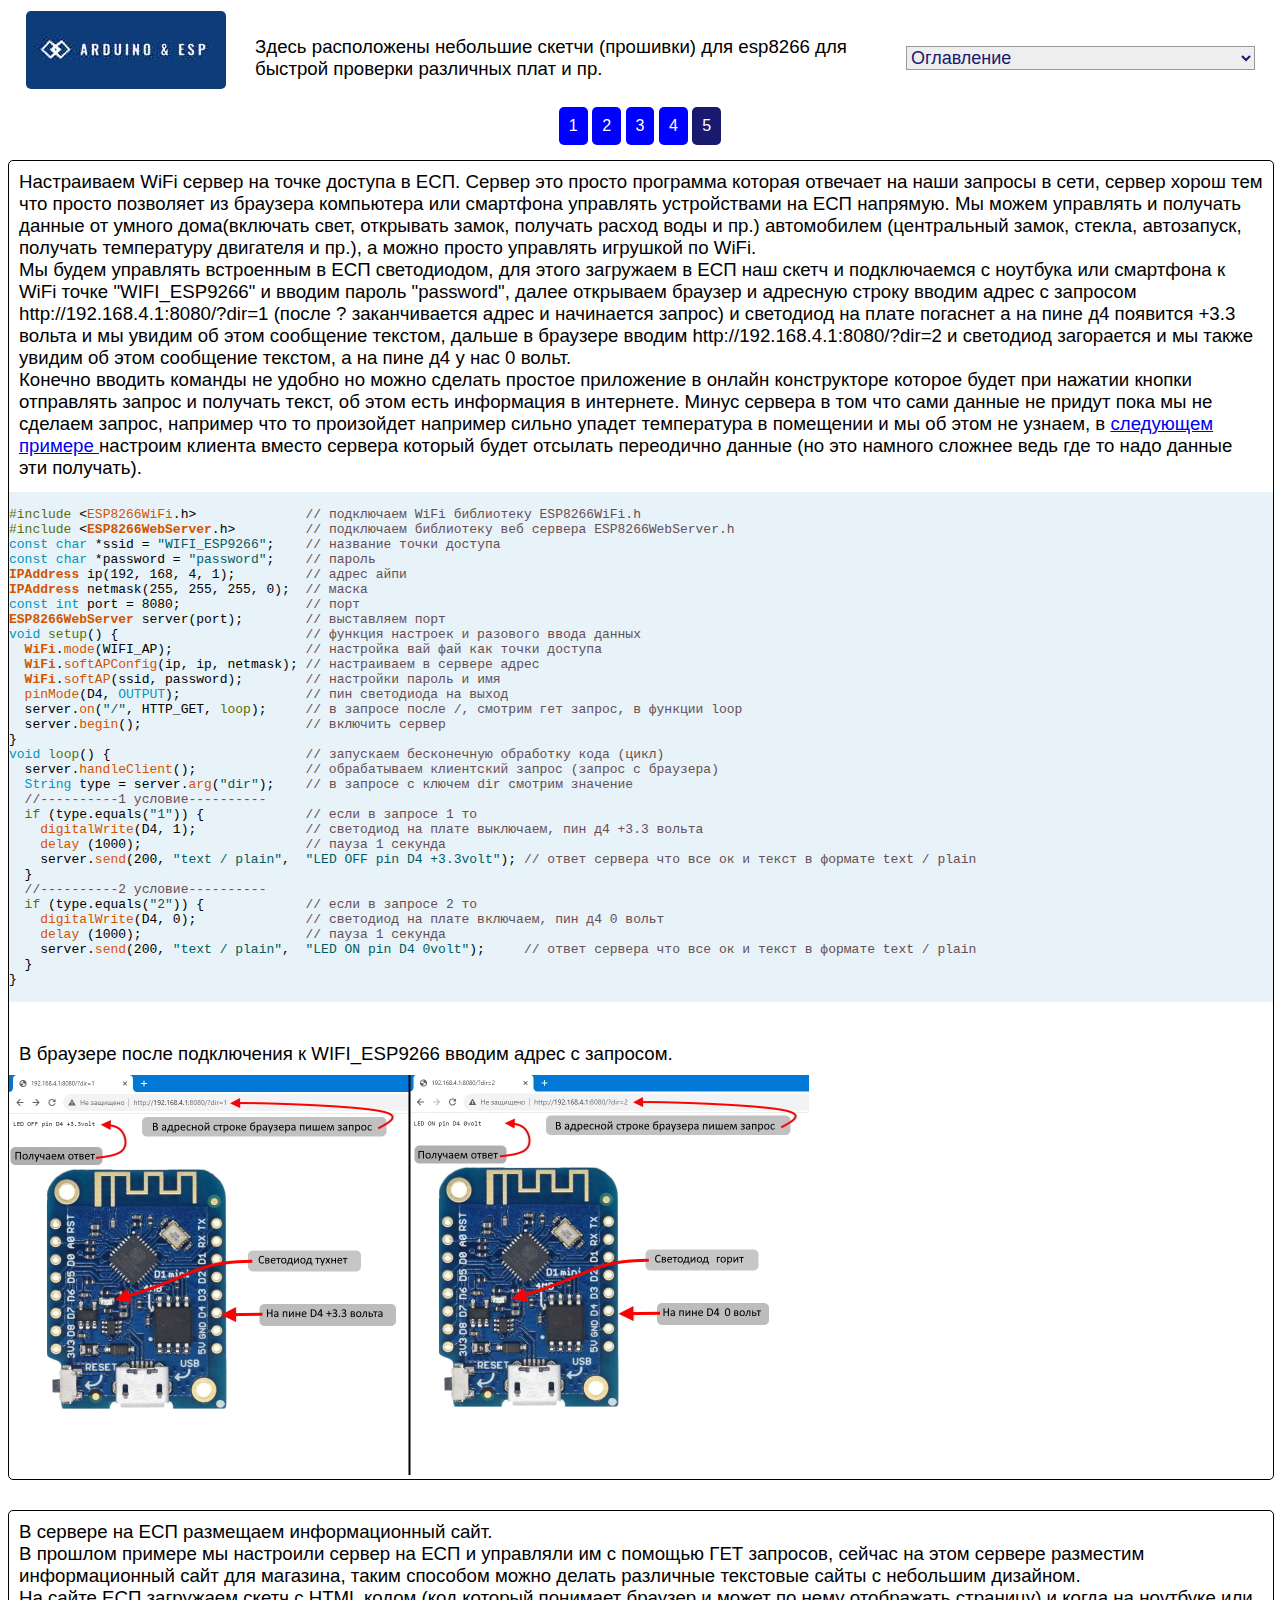
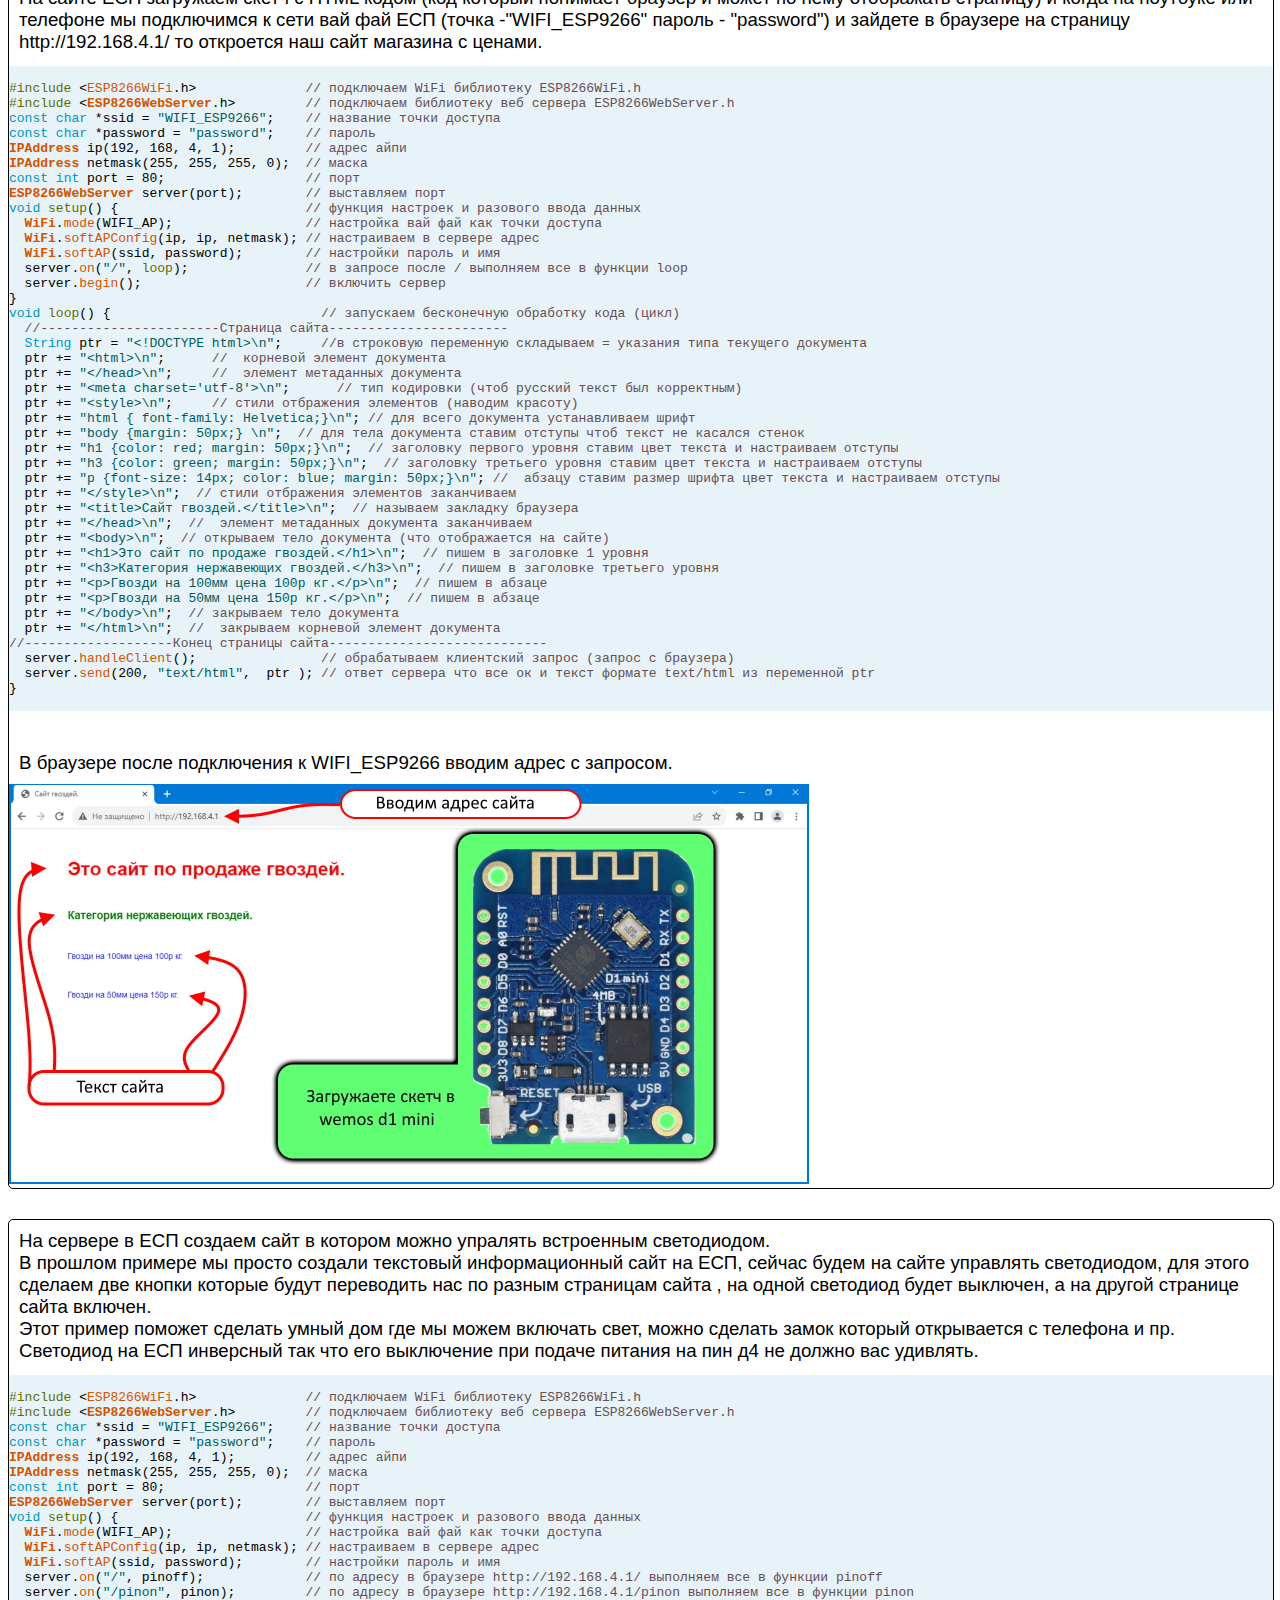
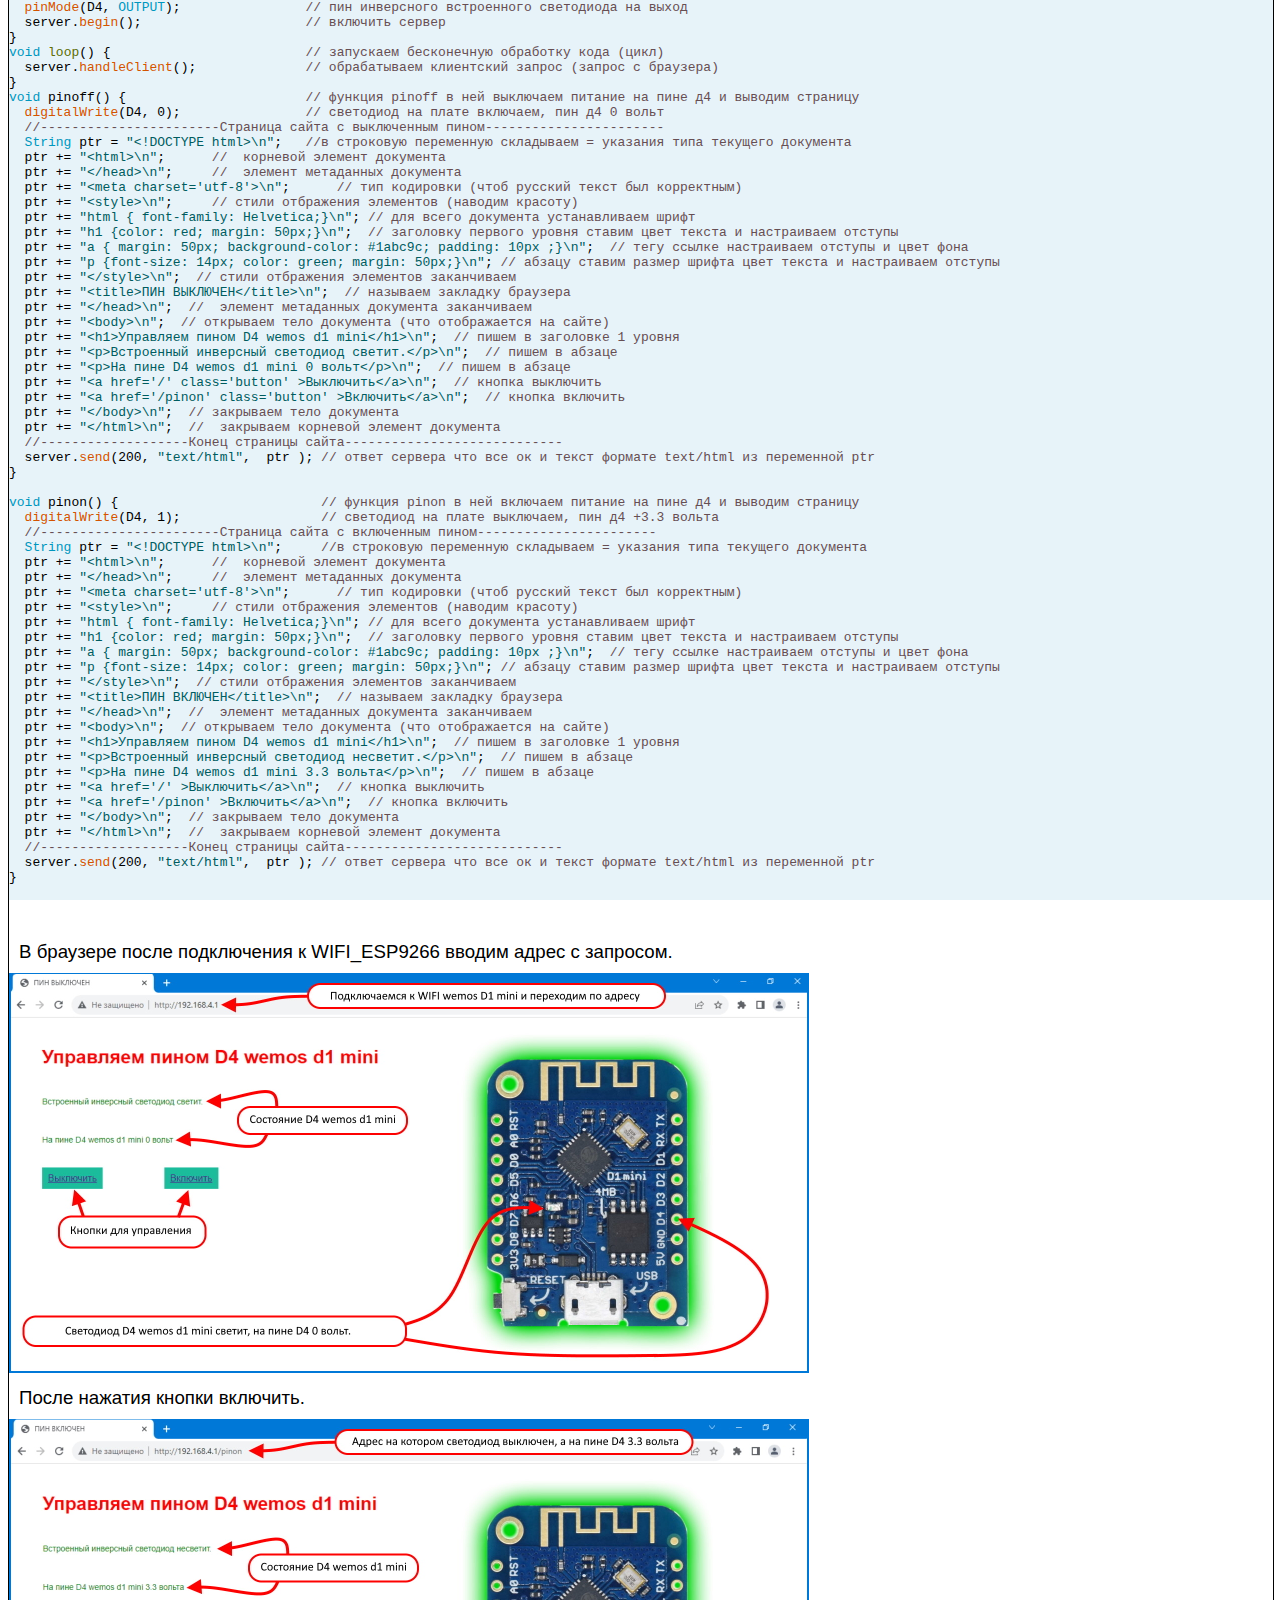
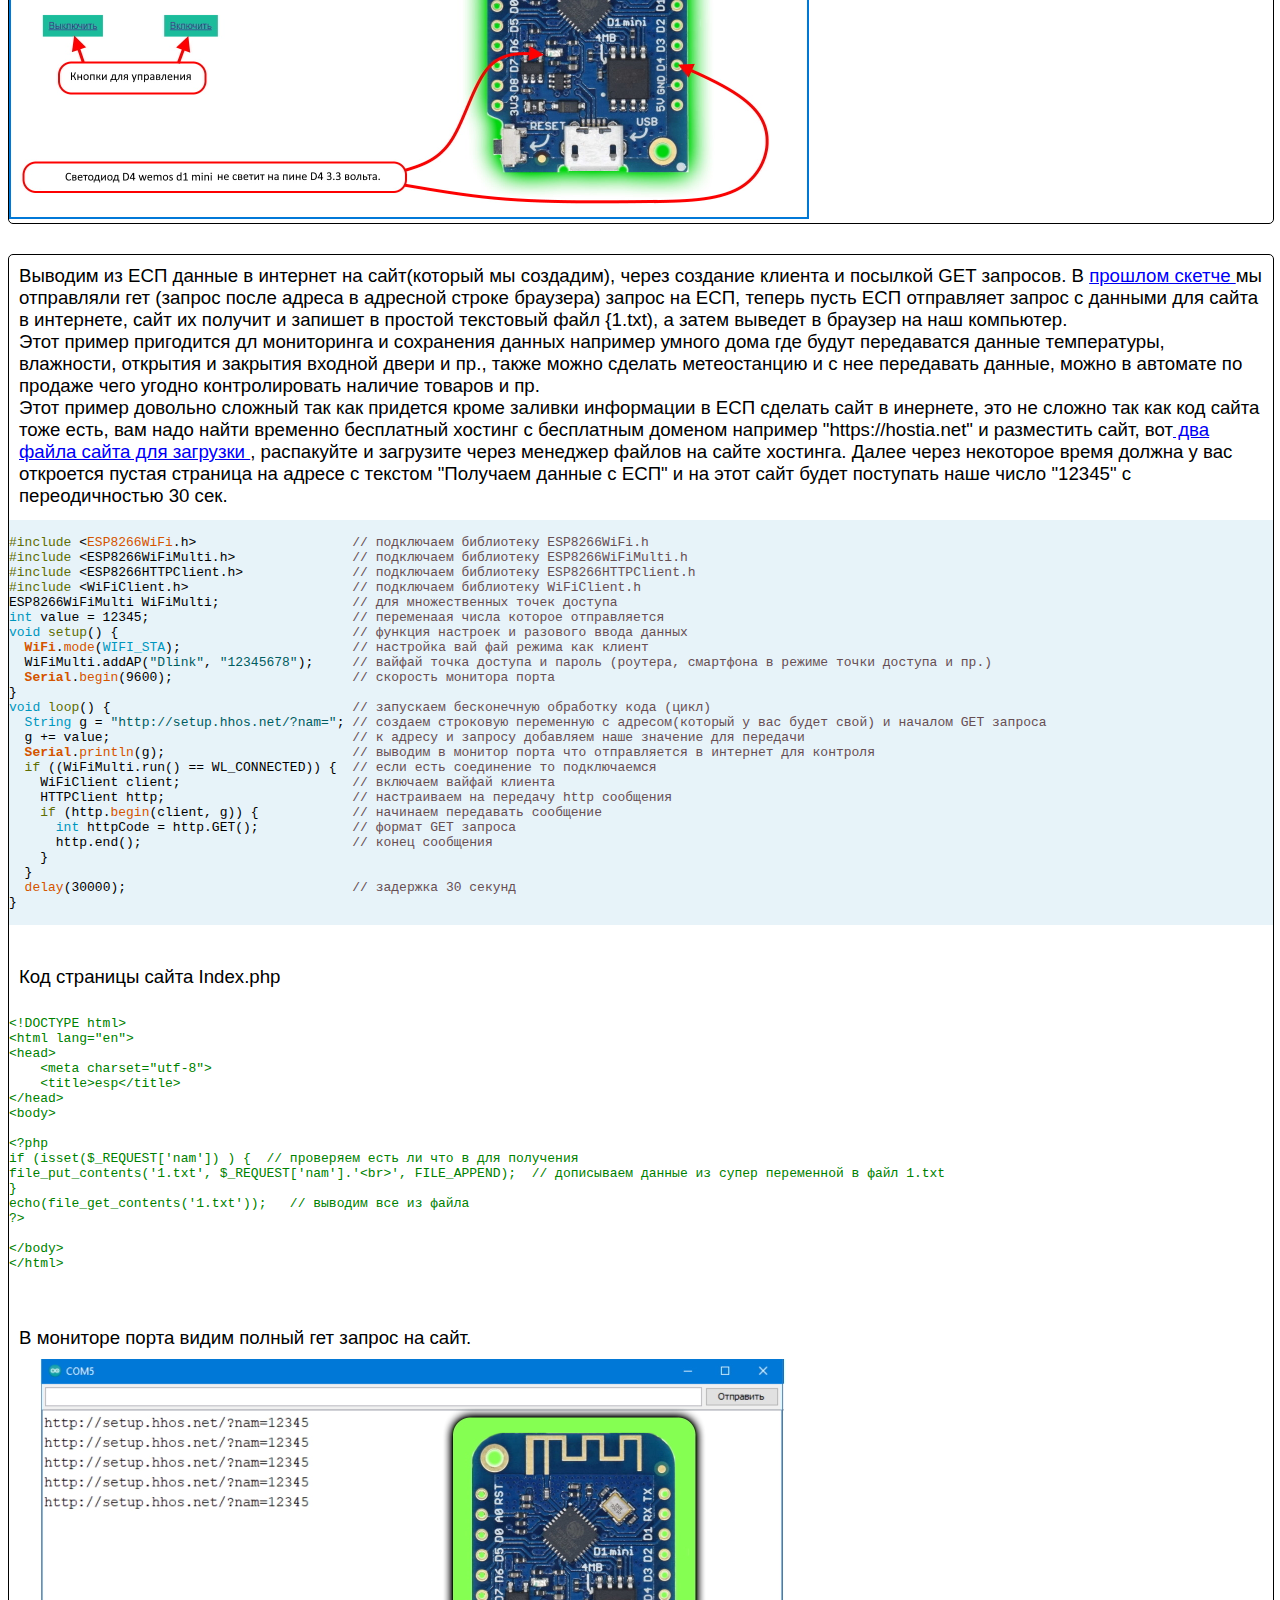
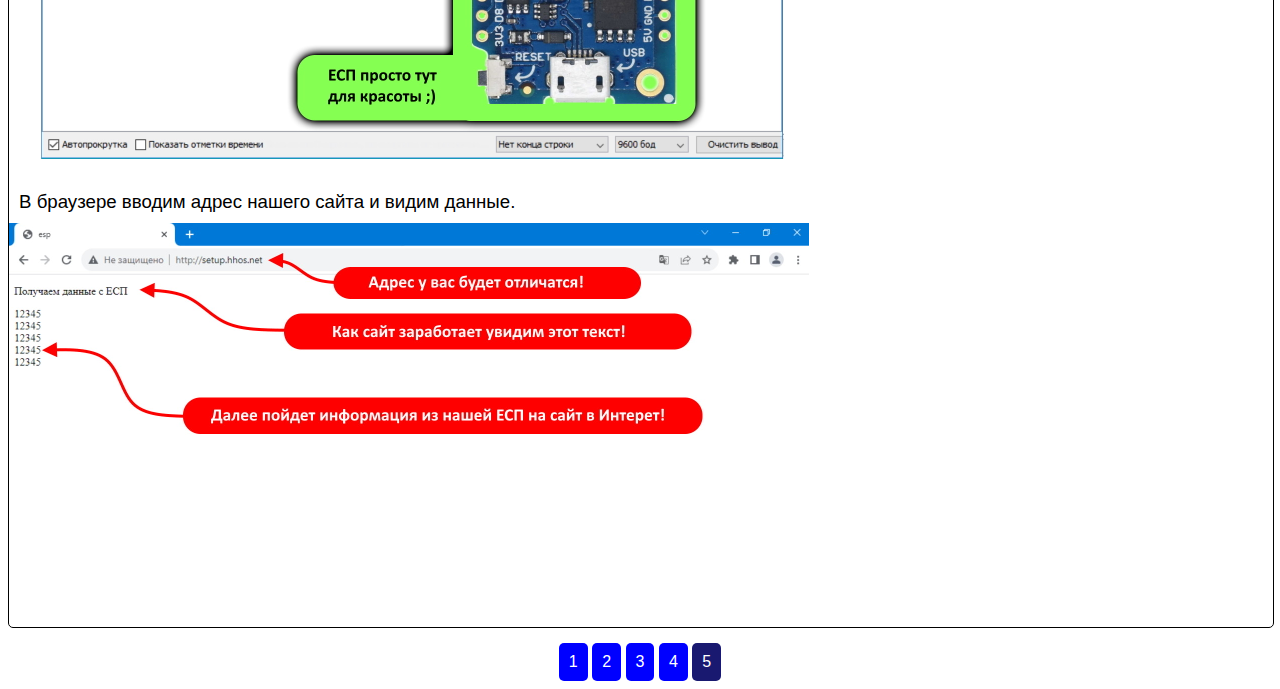
<file: pages/esp5.html>
<!DOCTYPE html>
<html lang="en">
<head>
  <meta charset="utf-8">
  <title>ardylab</title>
  <link rel="shortcut icon"href="../images/myicon.ico">
  <link rel="stylesheet" href="../style.css">
</head>
<body>

  <header>
    <table width="1250" >
     <tr>
      <td width="150"><a href="../index.html"><img src="../images/logo.jpg" class="leftfoto"></a></td>

      <td width="700"><p>Здесь расположены небольшие скетчи (прошивки) для esp8266 для быстрой проверки различных плат и пр.</p></td>

      <td>
        <div>
          <select class="box" onchange="document.location=this.options[this.selectedIndex].value" >
            <option value=""> Оглавление </option>
            <option VALUE="../pages/esp.html#esp_blink">Мигание светодиодом</option>
            <option VALUE="../pages/esp.html#speaker_k_esp">Подключение пищалки</option>
            <option VALUE="../pages/esp.html#esp_random_serial">Монитор порта и случайное число</option>
            <option VALUE="../pages/esp.html#esp_analog">Аналоговый порт АЦП</option>
            <option VALUE="../pages/esp.html#esp_button">Подключение кнопки</option>
            <option VALUE="../pages/esp2.html#esp_serial_out">Управление с монитора порта</option>
            <option VALUE="../pages/esp2.html#esp_pwm">Широтно импульсная модуляция ШИМ</option>
            <option VALUE="../pages/esp2.html#esp_pwm_frequency">Измеритель частоты</option>
            <option VALUE="../pages/esp2.html#esp_EEPROM_write">Запись в EEPROM</option>
            <option VALUE="../pages/esp2.html#esp_EEPROM_read">Чтение из EEPROM</option>
            <option VALUE="../pages/esp3.html#esp_interrupt">Прерывания в WeMos D1 mini</option>
            <option VALUE="../pages/esp3.html#esp_oled_Hello world">Подключаем дисплей OLED 128x64</option>
            <option VALUE="../pages/esp3.html#esp_IR_control">Подключаем ИК приемник Д.У.</option>
            <option VALUE="../pages/esp3.html#esp_IR_control_blink">Управляем с ИК Д.У. </option>
            <option VALUE="../pages/esp3.html#esp_ibutton">Считываем код ключа ibutton</option>
            <option VALUE="../pages/esp4.html#esp_ibutton_blink">Работаем с ключем ibutton</option>
            <option VALUE="../pages/esp4.html#esp_PWM_blink">Подключаем транзистор MOSFET</option>
            <option VALUE="../pages/esp4.html#esp_PWM_blink_smoothly">Плавный пуск на MOSFETе</option>
            <option VALUE="../pages/esp4.html#esp_433_Receive">Считываем коды пульта 433Мгц</option>
            <option VALUE="../pages/esp4.html#esp_433_Receive_blink">Управляем пультом 433Мгц</option>
            <option VALUE="../pages/esp5.html#esp_wifi_server_ap">WiFi сервер на WeMos D1 mini</option>
            <option VALUE="../pages/esp5.html#esp_wifi_server_ap_site">WiFi сервер и сайт на WeMos</option>
            <option VALUE="../pages/esp5.html#esp_wifi_server_ap_site_led">WiFi сервер и сайт с управлением LED</option>
            <option VALUE="../pages/esp5.html#esp_WIFI_Client_get">WiFi клиент и сайт в интернете</option>
          </select></div>
        </div></td>
      </tr>
    </table>
  </header>


  <div class="divdiv d">
   <a href="../pages/esp.html" class="pagination">1</a>
   <a href="../pages/esp2.html" class="pagination">2</a>
   <a href="../pages/esp3.html" class="pagination">3</a>
   <a href="../pages/esp4.html" class="pagination">4</a>
   <a href="../pages/esp5.html" class="pagination color">5</a>
 </div>

 <div class="divdiv di"><a name="esp_wifi_server_ap"></a><p>Настраиваем WiFi сервер на точке доступа в ЕСП. Сервер это просто программа которая отвечает на наши запросы в сети, сервер хорош тем что просто позволяет из браузера компьютера или смартфона управлять устройствами на ЕСП напрямую. Мы можем управлять и получать данные от умного дома(включать свет, открывать замок, получать расход воды и пр.) автомобилем (центральный замок, стекла, автозапуск, получать температуру двигателя и пр.), а можно просто управлять игрушкой по WiFi.<br/> Мы будем управлять встроенным в ЕСП светодиодом, для этого загружаем в ЕСП наш скетч и подключаемся с ноутбука или смартфона к WiFi точке "WIFI_ESP9266" и вводим пароль "password", далее открываем браузер и адресную строку вводим адрес с запросом http://192.168.4.1:8080/?dir=1 (после ? заканчивается адрес и начинается запрос) и светодиод на плате погаснет а на пине д4 появится +3.3 вольта и мы увидим об этом сообщение текстом, дальше в браузере вводим  http://192.168.4.1:8080/?dir=2 и светодиод загорается и мы также увидим об этом сообщение текстом, а на пине д4 у нас 0 вольт.<br/> Конечно вводить команды не удобно но можно сделать простое приложение в онлайн конструкторе которое будет при нажатии кнопки отправлять запрос и получать текст, об этом есть информация в интернете. Минус сервера в том что сами данные не придут пока мы не сделаем запрос, например что то произойдет например сильно упадет температура в помещении и мы об этом не узнаем, в <a href="../pages/esp5.html#esp_WIFI_Client_get"> следующем примере </a> настроим клиента вместо сервера который будет отсылать переодично данные (но это намного сложнее ведь где то надо данные эти получать).</p>


<pre class="ide"><code>
<span class="ide-system-keyword">#include</span> &lt;<span class="ide-platform-function">ESP8266WiFi</span>.h&gt;              <span class="ide-line-comment">// подключаем WiFi библиотеку ESP8266WiFi.h</span>
<span class="ide-system-keyword">#include</span> &lt;<span class="ide-platform-class">ESP8266WebServer</span>.h&gt;         <span class="ide-line-comment">// подключаем библиотеку веб сервера ESP8266WebServer.h</span>
<span class="ide-keyword">const</span> <span class="ide-keyword">char</span> *ssid = <span class="ide-string">&quot;WIFI_ESP9266&quot;</span>;    <span class="ide-line-comment">// название точки доступа</span>
<span class="ide-keyword">const</span> <span class="ide-keyword">char</span> *password = <span class="ide-string">&quot;password&quot;</span>;    <span class="ide-line-comment">// пароль</span>
<span class="ide-platform-class">IPAddress</span> ip(192, 168, 4, 1);         <span class="ide-line-comment">// адрес айпи</span>
<span class="ide-platform-class">IPAddress</span> netmask(255, 255, 255, 0);  <span class="ide-line-comment">// маска</span>
<span class="ide-keyword">const</span> <span class="ide-keyword">int</span> port = 8080;                <span class="ide-line-comment">// порт</span>
<span class="ide-platform-class">ESP8266WebServer</span> server(port);        <span class="ide-line-comment">// выставляем порт </span>
<span class="ide-keyword">void</span> <span class="ide-system-keyword">setup</span>() {                        <span class="ide-line-comment">// функция настроек и разового ввода данных</span>
  <span class="ide-platform-class">WiFi</span>.<span class="ide-platform-function">mode</span>(WIFI_AP);                 <span class="ide-line-comment">// настройка вай фай как точки доступа</span>
  <span class="ide-platform-class">WiFi</span>.<span class="ide-platform-function">softAPConfig</span>(ip, ip, netmask); <span class="ide-line-comment">// настраиваем в сервере адрес</span>
  <span class="ide-platform-class">WiFi</span>.<span class="ide-platform-function">softAP</span>(ssid, password);        <span class="ide-line-comment">// настройки пароль и имя</span>
  <span class="ide-platform-function">pinMode</span>(D4, <span class="ide-keyword">OUTPUT</span>);                <span class="ide-line-comment">// пин светодиода на выход</span>
  server.<span class="ide-platform-function">on</span>(<span class="ide-string">&quot;/&quot;</span>, HTTP_GET, <span class="ide-system-keyword">loop</span>);     <span class="ide-line-comment">// в запросе после /, смотрим гет запрос, в функции loop</span>
  server.<span class="ide-platform-function">begin</span>();                     <span class="ide-line-comment">// включить сервер</span>
}
<span class="ide-keyword">void</span> <span class="ide-system-keyword">loop</span>() {                         <span class="ide-line-comment">// запускаем бесконечную обработку кода (цикл)</span>
  server.<span class="ide-platform-function">handleClient</span>();              <span class="ide-line-comment">// обрабатываем клиентский запрос (запрос с браузера)</span>
  <span class="ide-keyword">String</span> type = server.<span class="ide-platform-function">arg</span>(<span class="ide-string">&quot;dir&quot;</span>);    <span class="ide-line-comment">// в запросе с ключем dir смотрим значение</span>
  <span class="ide-line-comment">//----------1 условие----------</span>
  <span class="ide-system-keyword">if</span> (type.equals(<span class="ide-string">&quot;1&quot;</span>)) {             <span class="ide-line-comment">// если в запросе 1 то</span>
    <span class="ide-platform-function">digitalWrite</span>(D4, 1);              <span class="ide-line-comment">// светодиод на плате выключаем, пин д4 +3.3 вольта</span>
    <span class="ide-platform-function">delay</span> (1000);                     <span class="ide-line-comment">// пауза 1 секунда</span>
    server.<span class="ide-platform-function">send</span>(200, <span class="ide-string">&quot;text / plain&quot;</span>,  <span class="ide-string">&quot;LED OFF pin D4 +3.3volt&quot;</span>); <span class="ide-line-comment">// ответ сервера что все ок и текст в формате text / plain</span>
  }
  <span class="ide-line-comment">//----------2 условие----------</span>
  <span class="ide-system-keyword">if</span> (type.equals(<span class="ide-string">&quot;2&quot;</span>)) {             <span class="ide-line-comment">// если в запросе 2 то</span>
    <span class="ide-platform-function">digitalWrite</span>(D4, 0);              <span class="ide-line-comment">// светодиод на плате включаем, пин д4 0 вольт</span>
    <span class="ide-platform-function">delay</span> (1000);                     <span class="ide-line-comment">// пауза 1 секунда</span>
    server.<span class="ide-platform-function">send</span>(200, <span class="ide-string">&quot;text / plain&quot;</span>,  <span class="ide-string">&quot;LED ON pin D4 0volt&quot;</span>);     <span class="ide-line-comment">// ответ сервера что все ок и текст в формате text / plain</span>
  }
}

</code></pre>

<br/>
<p> В браузере после подключения к WIFI_ESP9266 вводим адрес с запросом.</p>
<img src="../images/esp_wifi_server_ap.jpg" class="foc" tabindex="1">

</div>



<div class="divdiv di"><a name="esp_wifi_server_ap_site"></a><p>В сервере на ЕСП размещаем информационный сайт.<br/> В прошлом примере мы настроили сервер на ЕСП и управляли им с помощью ГЕТ запросов, сейчас на этом сервере разместим информационный сайт для магазина, таким способом можно делать различные текстовые сайты с небольшим дизайном. <br/>На сайте ЕСП загружаем скетч с HTML кодом (код который понимает браузер и может по нему отображать страницу) и когда на ноутбуке или телефоне мы подключимся к сети вай фай ЕСП (точка -"WIFI_ESP9266"  пароль - "password") и зайдете в браузере на страницу http://192.168.4.1/ то откроется наш сайт магазина с ценами. </p>


<pre class="ide"><code>
<span class="ide-system-keyword">#include</span> &lt;<span class="ide-platform-function">ESP8266WiFi</span>.h&gt;              <span class="ide-line-comment">// подключаем WiFi библиотеку ESP8266WiFi.h</span>
<span class="ide-system-keyword">#include</span> &lt;<span class="ide-platform-class">ESP8266WebServer</span>.h&gt;         <span class="ide-line-comment">// подключаем библиотеку веб сервера ESP8266WebServer.h</span>
<span class="ide-keyword">const</span> <span class="ide-keyword">char</span> *ssid = <span class="ide-string">&quot;WIFI_ESP9266&quot;</span>;    <span class="ide-line-comment">// название точки доступа</span>
<span class="ide-keyword">const</span> <span class="ide-keyword">char</span> *password = <span class="ide-string">&quot;password&quot;</span>;    <span class="ide-line-comment">// пароль</span>
<span class="ide-platform-class">IPAddress</span> ip(192, 168, 4, 1);         <span class="ide-line-comment">// адрес айпи</span>
<span class="ide-platform-class">IPAddress</span> netmask(255, 255, 255, 0);  <span class="ide-line-comment">// маска</span>
<span class="ide-keyword">const</span> <span class="ide-keyword">int</span> port = 80;                  <span class="ide-line-comment">// порт</span>
<span class="ide-platform-class">ESP8266WebServer</span> server(port);        <span class="ide-line-comment">// выставляем порт</span>
<span class="ide-keyword">void</span> <span class="ide-system-keyword">setup</span>() {                        <span class="ide-line-comment">// функция настроек и разового ввода данных</span>
  <span class="ide-platform-class">WiFi</span>.<span class="ide-platform-function">mode</span>(WIFI_AP);                 <span class="ide-line-comment">// настройка вай фай как точки доступа</span>
  <span class="ide-platform-class">WiFi</span>.<span class="ide-platform-function">softAPConfig</span>(ip, ip, netmask); <span class="ide-line-comment">// настраиваем в сервере адрес</span>
  <span class="ide-platform-class">WiFi</span>.<span class="ide-platform-function">softAP</span>(ssid, password);        <span class="ide-line-comment">// настройки пароль и имя</span>
  server.<span class="ide-platform-function">on</span>(<span class="ide-string">&quot;/&quot;</span>, <span class="ide-system-keyword">loop</span>);               <span class="ide-line-comment">// в запросе после / выполняем все в функции loop</span>
  server.<span class="ide-platform-function">begin</span>();                     <span class="ide-line-comment">// включить сервер</span>
}
<span class="ide-keyword">void</span> <span class="ide-system-keyword">loop</span>() {                           <span class="ide-line-comment">// запускаем бесконечную обработку кода (цикл)</span>
  <span class="ide-line-comment">//-----------------------Страница сайта-----------------------</span>
  <span class="ide-keyword">String</span> ptr = <span class="ide-string">&quot;&lt;!DOCTYPE html&gt;\n&quot;</span>;     <span class="ide-line-comment">//в строковую переменную складываем = указания типа текущего документа </span>
  ptr += <span class="ide-string">&quot;&lt;html&gt;\n&quot;</span>;      <span class="ide-line-comment">//  корневой элемент документа</span>
  ptr += <span class="ide-string">&quot;&lt;/head&gt;\n&quot;</span>;     <span class="ide-line-comment">//  элемент метаданных документа </span>
  ptr += <span class="ide-string">&quot;&lt;meta charset=&#039;utf-8&#039;&gt;\n&quot;</span>;      <span class="ide-line-comment">// тип кодировки (чтоб русский текст был корректным)</span>
  ptr += <span class="ide-string">&quot;&lt;style&gt;\n&quot;</span>;     <span class="ide-line-comment">// стили отбражения элементов (наводим красоту)</span>
  ptr += <span class="ide-string">&quot;html { font-family: Helvetica;}\n&quot;</span>; <span class="ide-line-comment">// для всего документа устанавливаем шрифт</span>
  ptr += <span class="ide-string">&quot;body {margin: 50px;} \n&quot;</span>;  <span class="ide-line-comment">// для тела документа ставим отступы чтоб текст не касался стенок</span>
  ptr += <span class="ide-string">&quot;h1 {color: red; margin: 50px;}\n&quot;</span>;  <span class="ide-line-comment">// заголовку первого уровня ставим цвет текста и настраиваем отступы</span>
  ptr += <span class="ide-string">&quot;h3 {color: green; margin: 50px;}\n&quot;</span>;  <span class="ide-line-comment">// заголовку третьего уровня ставим цвет текста и настраиваем отступы</span>
  ptr += <span class="ide-string">&quot;p {font-size: 14px; color: blue; margin: 50px;}\n&quot;</span>; <span class="ide-line-comment">//  абзацу ставим размер шрифта цвет текста и настраиваем отступы</span>
  ptr += <span class="ide-string">&quot;&lt;/style&gt;\n&quot;</span>;  <span class="ide-line-comment">// стили отбражения элементов заканчиваем</span>
  ptr += <span class="ide-string">&quot;&lt;title&gt;Сайт гвоздей.&lt;/title&gt;\n&quot;</span>;  <span class="ide-line-comment">// называем закладку браузера</span>
  ptr += <span class="ide-string">&quot;&lt;/head&gt;\n&quot;</span>;  <span class="ide-line-comment">//  элемент метаданных документа заканчиваем</span>
  ptr += <span class="ide-string">&quot;&lt;body&gt;\n&quot;</span>;  <span class="ide-line-comment">// открываем тело документа (что отображается на сайте)</span>
  ptr += <span class="ide-string">&quot;&lt;h1&gt;Это сайт по продаже гвоздей.&lt;/h1&gt;\n&quot;</span>;  <span class="ide-line-comment">// пишем в заголовке 1 уровня</span>
  ptr += <span class="ide-string">&quot;&lt;h3&gt;Категория нержавеющих гвоздей.&lt;/h3&gt;\n&quot;</span>;  <span class="ide-line-comment">// пишем в заголовке третьего уровня</span>
  ptr += <span class="ide-string">&quot;&lt;p&gt;Гвозди на 100мм цена 100р кг.&lt;/p&gt;\n&quot;</span>;  <span class="ide-line-comment">// пишем в абзаце</span>
  ptr += <span class="ide-string">&quot;&lt;p&gt;Гвозди на 50мм цена 150р кг.&lt;/p&gt;\n&quot;</span>;  <span class="ide-line-comment">// пишем в абзаце</span>
  ptr += <span class="ide-string">&quot;&lt;/body&gt;\n&quot;</span>;  <span class="ide-line-comment">// закрываем тело документа</span>
  ptr += <span class="ide-string">&quot;&lt;/html&gt;\n&quot;</span>;  <span class="ide-line-comment">//  закрываем корневой элемент документа</span>
<span class="ide-line-comment">//-------------------Конец страницы сайта----------------------------</span>
  server.<span class="ide-platform-function">handleClient</span>();                <span class="ide-line-comment">// обрабатываем клиентский запрос (запрос с браузера)</span>
  server.<span class="ide-platform-function">send</span>(200, <span class="ide-string">&quot;text/html&quot;</span>,  ptr ); <span class="ide-line-comment">// ответ сервера что все ок и текст формате text/html из переменной ptr </span>
}

</code></pre>

<br/>
<p> В браузере после подключения к WIFI_ESP9266 вводим адрес с запросом.</p>
<img src="../images/esp_wifi_server_ap_site.jpg" class="foc" tabindex="1">

</div>


<div class="divdiv di"><a name="esp_wifi_server_ap_site_led"></a><p>На сервере в ЕСП создаем сайт в котором можно упралять встроенным светодиодом. <br/> В прошлом примере мы просто создали текстовый информационный сайт на ЕСП, сейчас будем на сайте управлять светодиодом, для этого сделаем две кнопки которые будут переводить нас по разным страницам сайта , на одной светодиод будет выключен, а на другой странице сайта включен.<br/>  Этот пример поможет сделать умный дом где мы можем включать свет, можно сделать замок который открывается с телефона и пр. <br/> Светодиод на ЕСП инверсный так что его выключение при подаче питания на пин д4 не должно вас удивлять.</p>


<pre class="ide"><code>
<span class="ide-system-keyword">#include</span> &lt;<span class="ide-platform-function">ESP8266WiFi</span>.h&gt;              <span class="ide-line-comment">// подключаем WiFi библиотеку ESP8266WiFi.h</span>
<span class="ide-system-keyword">#include</span> &lt;<span class="ide-platform-class">ESP8266WebServer</span>.h&gt;         <span class="ide-line-comment">// подключаем библиотеку веб сервера ESP8266WebServer.h</span>
<span class="ide-keyword">const</span> <span class="ide-keyword">char</span> *ssid = <span class="ide-string">&quot;WIFI_ESP9266&quot;</span>;    <span class="ide-line-comment">// название точки доступа</span>
<span class="ide-keyword">const</span> <span class="ide-keyword">char</span> *password = <span class="ide-string">&quot;password&quot;</span>;    <span class="ide-line-comment">// пароль</span>
<span class="ide-platform-class">IPAddress</span> ip(192, 168, 4, 1);         <span class="ide-line-comment">// адрес айпи</span>
<span class="ide-platform-class">IPAddress</span> netmask(255, 255, 255, 0);  <span class="ide-line-comment">// маска</span>
<span class="ide-keyword">const</span> <span class="ide-keyword">int</span> port = 80;                  <span class="ide-line-comment">// порт</span>
<span class="ide-platform-class">ESP8266WebServer</span> server(port);        <span class="ide-line-comment">// выставляем порт</span>
<span class="ide-keyword">void</span> <span class="ide-system-keyword">setup</span>() {                        <span class="ide-line-comment">// функция настроек и разового ввода данных</span>
  <span class="ide-platform-class">WiFi</span>.<span class="ide-platform-function">mode</span>(WIFI_AP);                 <span class="ide-line-comment">// настройка вай фай как точки доступа</span>
  <span class="ide-platform-class">WiFi</span>.<span class="ide-platform-function">softAPConfig</span>(ip, ip, netmask); <span class="ide-line-comment">// настраиваем в сервере адрес</span>
  <span class="ide-platform-class">WiFi</span>.<span class="ide-platform-function">softAP</span>(ssid, password);        <span class="ide-line-comment">// настройки пароль и имя</span>
  server.<span class="ide-platform-function">on</span>(<span class="ide-string">&quot;/&quot;</span>, pinoff);             <span class="ide-line-comment">// по адресу в браузере http://192.168.4.1/ выполняем все в функции pinoff</span>
  server.<span class="ide-platform-function">on</span>(<span class="ide-string">&quot;/pinon&quot;</span>, pinon);         <span class="ide-line-comment">// по адресу в браузере http://192.168.4.1/pinon выполняем все в функции pinon</span>
  <span class="ide-platform-function">pinMode</span>(D4, <span class="ide-keyword">OUTPUT</span>);                <span class="ide-line-comment">// пин инверсного встроенного светодиода на выход</span>
  server.<span class="ide-platform-function">begin</span>();                     <span class="ide-line-comment">// включить сервер</span>
}
<span class="ide-keyword">void</span> <span class="ide-system-keyword">loop</span>() {                         <span class="ide-line-comment">// запускаем бесконечную обработку кода (цикл)</span>
  server.<span class="ide-platform-function">handleClient</span>();              <span class="ide-line-comment">// обрабатываем клиентский запрос (запрос с браузера)</span>
}
<span class="ide-keyword">void</span> pinoff() {                       <span class="ide-line-comment">// функция pinoff в ней выключаем питание на пине д4 и выводим страницу</span>
  <span class="ide-platform-function">digitalWrite</span>(D4, 0);                <span class="ide-line-comment">// светодиод на плате включаем, пин д4 0 вольт</span>
  <span class="ide-line-comment">//-----------------------Страница сайта с выключенным пином-----------------------</span>
  <span class="ide-keyword">String</span> ptr = <span class="ide-string">&quot;&lt;!DOCTYPE html&gt;\n&quot;</span>;   <span class="ide-line-comment">//в строковую переменную складываем = указания типа текущего документа</span>
  ptr += <span class="ide-string">&quot;&lt;html&gt;\n&quot;</span>;      <span class="ide-line-comment">//  корневой элемент документа</span>
  ptr += <span class="ide-string">&quot;&lt;/head&gt;\n&quot;</span>;     <span class="ide-line-comment">//  элемент метаданных документа</span>
  ptr += <span class="ide-string">&quot;&lt;meta charset=&#039;utf-8&#039;&gt;\n&quot;</span>;      <span class="ide-line-comment">// тип кодировки (чтоб русский текст был корректным)</span>
  ptr += <span class="ide-string">&quot;&lt;style&gt;\n&quot;</span>;     <span class="ide-line-comment">// стили отбражения элементов (наводим красоту)</span>
  ptr += <span class="ide-string">&quot;html { font-family: Helvetica;}\n&quot;</span>; <span class="ide-line-comment">// для всего документа устанавливаем шрифт</span>
  ptr += <span class="ide-string">&quot;h1 {color: red; margin: 50px;}\n&quot;</span>;  <span class="ide-line-comment">// заголовку первого уровня ставим цвет текста и настраиваем отступы</span>
  ptr += <span class="ide-string">&quot;a { margin: 50px; background-color: #1abc9c; padding: 10px ;}\n&quot;</span>;  <span class="ide-line-comment">// тегу ссылке настраиваем отступы и цвет фона</span>
  ptr += <span class="ide-string">&quot;p {font-size: 14px; color: green; margin: 50px;}\n&quot;</span>; <span class="ide-line-comment">// абзацу ставим размер шрифта цвет текста и настраиваем отступы</span>
  ptr += <span class="ide-string">&quot;&lt;/style&gt;\n&quot;</span>;  <span class="ide-line-comment">// стили отбражения элементов заканчиваем</span>
  ptr += <span class="ide-string">&quot;&lt;title&gt;ПИН ВЫКЛЮЧЕН&lt;/title&gt;\n&quot;</span>;  <span class="ide-line-comment">// называем закладку браузера</span>
  ptr += <span class="ide-string">&quot;&lt;/head&gt;\n&quot;</span>;  <span class="ide-line-comment">//  элемент метаданных документа заканчиваем</span>
  ptr += <span class="ide-string">&quot;&lt;body&gt;\n&quot;</span>;  <span class="ide-line-comment">// открываем тело документа (что отображается на сайте)</span>
  ptr += <span class="ide-string">&quot;&lt;h1&gt;Управляем пином D4 wemos d1 mini&lt;/h1&gt;\n&quot;</span>;  <span class="ide-line-comment">// пишем в заголовке 1 уровня</span>
  ptr += <span class="ide-string">&quot;&lt;p&gt;Встроенный инверсный светодиод светит.&lt;/p&gt;\n&quot;</span>;  <span class="ide-line-comment">// пишем в абзаце</span>
  ptr += <span class="ide-string">&quot;&lt;p&gt;На пине D4 wemos d1 mini 0 вольт&lt;/p&gt;\n&quot;</span>;  <span class="ide-line-comment">// пишем в абзаце</span>
  ptr += <span class="ide-string">&quot;&lt;a href=&#039;/&#039; class=&#039;button&#039; &gt;Выключить&lt;/a&gt;\n&quot;</span>;  <span class="ide-line-comment">// кнопка выключить</span>
  ptr += <span class="ide-string">&quot;&lt;a href=&#039;/pinon&#039; class=&#039;button&#039; &gt;Включить&lt;/a&gt;\n&quot;</span>;  <span class="ide-line-comment">// кнопка включить</span>
  ptr += <span class="ide-string">&quot;&lt;/body&gt;\n&quot;</span>;  <span class="ide-line-comment">// закрываем тело документа</span>
  ptr += <span class="ide-string">&quot;&lt;/html&gt;\n&quot;</span>;  <span class="ide-line-comment">//  закрываем корневой элемент документа</span>
  <span class="ide-line-comment">//-------------------Конец страницы сайта----------------------------</span>
  server.<span class="ide-platform-function">send</span>(200, <span class="ide-string">&quot;text/html&quot;</span>,  ptr ); <span class="ide-line-comment">// ответ сервера что все ок и текст формате text/html из переменной ptr</span>
}

<span class="ide-keyword">void</span> pinon() {                          <span class="ide-line-comment">// функция pinon в ней включаем питание на пине д4 и выводим страницу</span>
  <span class="ide-platform-function">digitalWrite</span>(D4, 1);                  <span class="ide-line-comment">// светодиод на плате выключаем, пин д4 +3.3 вольта</span>
  <span class="ide-line-comment">//-----------------------Страница сайта с включенным пином-----------------------</span>
  <span class="ide-keyword">String</span> ptr = <span class="ide-string">&quot;&lt;!DOCTYPE html&gt;\n&quot;</span>;     <span class="ide-line-comment">//в строковую переменную складываем = указания типа текущего документа</span>
  ptr += <span class="ide-string">&quot;&lt;html&gt;\n&quot;</span>;      <span class="ide-line-comment">//  корневой элемент документа</span>
  ptr += <span class="ide-string">&quot;&lt;/head&gt;\n&quot;</span>;     <span class="ide-line-comment">//  элемент метаданных документа</span>
  ptr += <span class="ide-string">&quot;&lt;meta charset=&#039;utf-8&#039;&gt;\n&quot;</span>;      <span class="ide-line-comment">// тип кодировки (чтоб русский текст был корректным)</span>
  ptr += <span class="ide-string">&quot;&lt;style&gt;\n&quot;</span>;     <span class="ide-line-comment">// стили отбражения элементов (наводим красоту)</span>
  ptr += <span class="ide-string">&quot;html { font-family: Helvetica;}\n&quot;</span>; <span class="ide-line-comment">// для всего документа устанавливаем шрифт</span>
  ptr += <span class="ide-string">&quot;h1 {color: red; margin: 50px;}\n&quot;</span>;  <span class="ide-line-comment">// заголовку первого уровня ставим цвет текста и настраиваем отступы</span>
  ptr += <span class="ide-string">&quot;a { margin: 50px; background-color: #1abc9c; padding: 10px ;}\n&quot;</span>;  <span class="ide-line-comment">// тегу ссылке настраиваем отступы и цвет фона</span>
  ptr += <span class="ide-string">&quot;p {font-size: 14px; color: green; margin: 50px;}\n&quot;</span>; <span class="ide-line-comment">// абзацу ставим размер шрифта цвет текста и настраиваем отступы</span>
  ptr += <span class="ide-string">&quot;&lt;/style&gt;\n&quot;</span>;  <span class="ide-line-comment">// стили отбражения элементов заканчиваем</span>
  ptr += <span class="ide-string">&quot;&lt;title&gt;ПИН ВКЛЮЧЕН&lt;/title&gt;\n&quot;</span>;  <span class="ide-line-comment">// называем закладку браузера</span>
  ptr += <span class="ide-string">&quot;&lt;/head&gt;\n&quot;</span>;  <span class="ide-line-comment">//  элемент метаданных документа заканчиваем</span>
  ptr += <span class="ide-string">&quot;&lt;body&gt;\n&quot;</span>;  <span class="ide-line-comment">// открываем тело документа (что отображается на сайте)</span>
  ptr += <span class="ide-string">&quot;&lt;h1&gt;Управляем пином D4 wemos d1 mini&lt;/h1&gt;\n&quot;</span>;  <span class="ide-line-comment">// пишем в заголовке 1 уровня</span>
  ptr += <span class="ide-string">&quot;&lt;p&gt;Встроенный инверсный светодиод несветит.&lt;/p&gt;\n&quot;</span>;  <span class="ide-line-comment">// пишем в абзаце</span>
  ptr += <span class="ide-string">&quot;&lt;p&gt;На пине D4 wemos d1 mini 3.3 вольта&lt;/p&gt;\n&quot;</span>;  <span class="ide-line-comment">// пишем в абзаце</span>
  ptr += <span class="ide-string">&quot;&lt;a href=&#039;/&#039; &gt;Выключить&lt;/a&gt;\n&quot;</span>;  <span class="ide-line-comment">// кнопка выключить</span>
  ptr += <span class="ide-string">&quot;&lt;a href=&#039;/pinon&#039; &gt;Включить&lt;/a&gt;\n&quot;</span>;  <span class="ide-line-comment">// кнопка включить</span>
  ptr += <span class="ide-string">&quot;&lt;/body&gt;\n&quot;</span>;  <span class="ide-line-comment">// закрываем тело документа</span>
  ptr += <span class="ide-string">&quot;&lt;/html&gt;\n&quot;</span>;  <span class="ide-line-comment">//  закрываем корневой элемент документа</span>
  <span class="ide-line-comment">//-------------------Конец страницы сайта----------------------------</span>
  server.<span class="ide-platform-function">send</span>(200, <span class="ide-string">&quot;text/html&quot;</span>,  ptr ); <span class="ide-line-comment">// ответ сервера что все ок и текст формате text/html из переменной ptr</span>
}

</code></pre>

<br/>
<p> В браузере после подключения к WIFI_ESP9266 вводим адрес с запросом.</p>
<img src="../images/esp_wifi_server_ap_site_led.jpg" class="foc" tabindex="1">
<p> После нажатия кнопки включить.</p>
<img src="../images/esp_wifi_server_ap_site_led2.jpg" class="foc" tabindex="1">

</div>



<div class="divdiv di"><a name="esp_WIFI_Client_get"></a><p>Выводим из ЕСП данные в интернет на сайт(который мы создадим), через создание клиента и посылкой GET запросов. В <a href="../pages/esp5.html#esp_wifi_server_ap"> прошлом скетче </a> мы отправляли гет (запрос после адреса в адресной строке браузера) запрос на ЕСП, теперь пусть ЕСП отправляет запрос с данными для сайта в интернете, сайт их получит и запишет в простой текстовый файл {1.txt), а затем выведет в браузер на наш компьютер.<br/> Этот пример пригодится дл мониторинга и сохранения данных например умного дома где будут передаватся данные температуры, влажности, открытия и закрытия входной двери и пр., также можно сделать метеостанцию и с нее передавать данные, можно в автомате по продаже чего угодно контролировать наличие товаров и пр. <br/>Этот пример довольно сложный так как придется кроме заливки информации в ЕСП сделать сайт в инернете, это не сложно так как код сайта тоже есть, вам надо найти временно бесплатный хостинг с бесплатным доменом например "https://hostia.net"  и разместить сайт, вот<a href="../files/esp.zip" download> два файла сайта для загрузки </a> , распакуйте и загрузите через менеджер файлов на сайте хостинга. Далее через некоторое время должна у вас откроется пустая страница на адресе с текстом "Получаем данные с ЕСП" и на этот сайт будет поступать наше число "12345" с переодичностью 30 сек.  </p>


<pre class="ide"><code>
<span class="ide-system-keyword">#include</span> &lt;<span class="ide-platform-function">ESP8266WiFi</span>.h&gt;                    <span class="ide-line-comment">// подключаем библиотеку ESP8266WiFi.h</span>
<span class="ide-system-keyword">#include</span> &lt;ESP8266WiFiMulti.h&gt;               <span class="ide-line-comment">// подключаем библиотеку ESP8266WiFiMulti.h</span>
<span class="ide-system-keyword">#include</span> &lt;ESP8266HTTPClient.h&gt;              <span class="ide-line-comment">// подключаем библиотеку ESP8266HTTPClient.h</span>
<span class="ide-system-keyword">#include</span> &lt;WiFiClient.h&gt;                     <span class="ide-line-comment">// подключаем библиотеку WiFiClient.h</span>
ESP8266WiFiMulti WiFiMulti;                 <span class="ide-line-comment">// для множественных точек доступа</span>
<span class="ide-keyword">int</span> value = 12345;                          <span class="ide-line-comment">// переменаая числа которое отправляется</span>
<span class="ide-keyword">void</span> <span class="ide-system-keyword">setup</span>() {                              <span class="ide-line-comment">// функция настроек и разового ввода данных</span>
  <span class="ide-platform-class">WiFi</span>.<span class="ide-platform-function">mode</span>(<span class="ide-keyword">WIFI_STA</span>);                      <span class="ide-line-comment">// настройка вай фай режима как клиент</span>
  WiFiMulti.addAP(<span class="ide-string">&quot;Dlink&quot;</span>, <span class="ide-string">&quot;12345678&quot;</span>);  <span class="ide-line-comment">   // вайфай точка доступа и пароль (роутера, смартфона в режиме точки доступа и пр.)</span>
  <span class="ide-platform-class">Serial</span>.<span class="ide-platform-function">begin</span>(9600);                       <span class="ide-line-comment">// скорость монитора порта</span>
}
<span class="ide-keyword">void</span> <span class="ide-system-keyword">loop</span>() {                               <span class="ide-line-comment">// запускаем бесконечную обработку кода (цикл)</span>
  <span class="ide-keyword">String</span> g = <span class="ide-string">&quot;http://setup.hhos.net/?nam=&quot;</span>; <span class="ide-line-comment">// создаем строковую переменную с адресом(который у вас будет свой) и началом GET запроса</span>
  g += value;                               <span class="ide-line-comment">// к адресу и запросу добавляем наше значение для передачи</span>
  <span class="ide-platform-class">Serial</span>.<span class="ide-platform-function">println</span>(g);                        <span class="ide-line-comment">// выводим в монитор порта что отправляется в интернет для контроля</span>
  <span class="ide-system-keyword">if</span> ((WiFiMulti.run() == WL_CONNECTED)) {  <span class="ide-line-comment">// если есть соединение то подключаемся</span>
    WiFiClient client;                      <span class="ide-line-comment">// включаем вайфай клиента</span>
    HTTPClient http;                        <span class="ide-line-comment">// настраиваем на передачу http сообщения</span>
    <span class="ide-system-keyword">if</span> (http.<span class="ide-platform-function">begin</span>(client, g)) {            <span class="ide-line-comment">// начинаем передавать сообщение</span>
      <span class="ide-keyword">int</span> httpCode = http.GET();            <span class="ide-line-comment">// формат GET запроса</span>
      http.end();                           <span class="ide-line-comment">// конец сообщения</span>
    }
  }
  <span class="ide-platform-function">delay</span>(30000);                             <span class="ide-line-comment">// задержка 30 секунд</span>
}

</code></pre>
<br/>
<p>Код страницы сайта Index.php </p>
<xmp style = "color: green" >
<!DOCTYPE html>
<html lang="en">
<head>
    <meta charset="utf-8">
    <title>esp</title>
</head>
<body>

<?php
if (isset($_REQUEST['nam']) ) {  // проверяем есть ли что в для получения
file_put_contents('1.txt', $_REQUEST['nam'].'<br>', FILE_APPEND);  // дописываем данные из супер переменной в файл 1.txt
}
echo(file_get_contents('1.txt'));   // выводим все из файла
?>

</body>
</html>

</xmp>
<br/>
<p> В мониторе порта видим полный гет запрос на сайт.</p>
<img src="../images/esp_WIFI_Client_get2.jpg" class="foc" tabindex="1">
<br/>
<br/>
<p> В браузере вводим адрес нашего сайта и видим данные.</p>
<img src="../images/esp_WIFI_Client_get.jpg" class="foc" tabindex="1">

</div>



<div class="divdiv d">
 <a href="../pages/esp.html" class="pagination">1</a>
 <a href="../pages/esp2.html" class="pagination">2</a>
 <a href="../pages/esp3.html" class="pagination">3</a>
 <a href="../pages/esp4.html" class="pagination">4</a>
 <a href="../pages/esp5.html" class="pagination color">5</a>
</div>
<footer>

</footer>
</body>
</html>
</file>
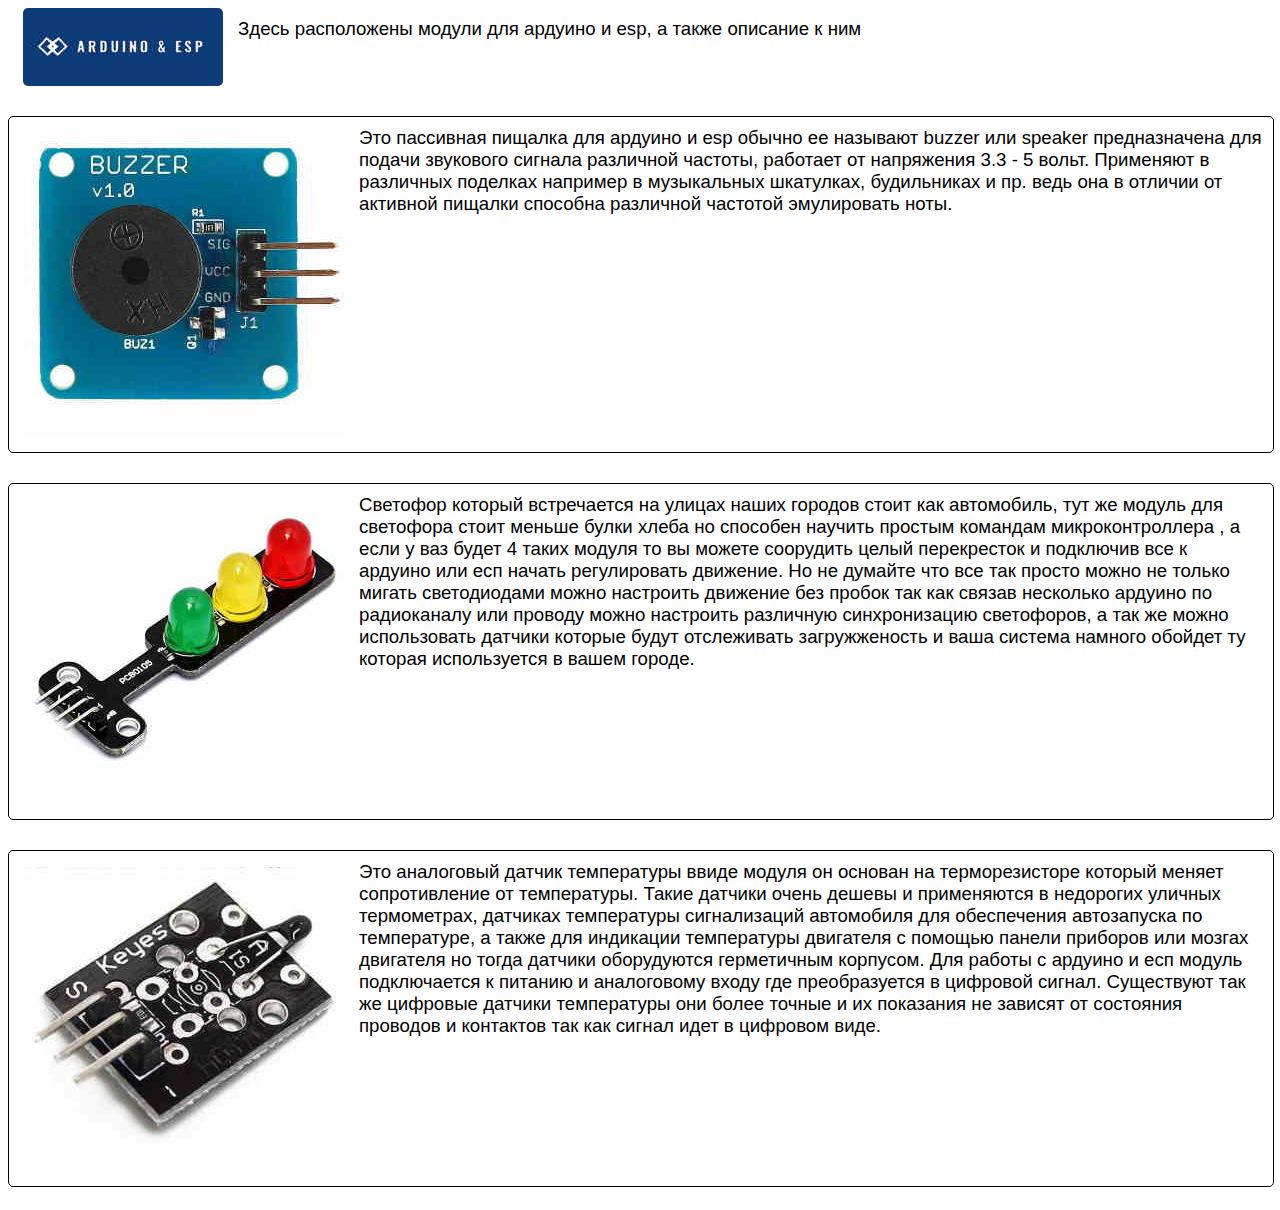
<file: pages/modul.html>
<!DOCTYPE html>
<html lang="en">
<head>
  <meta charset="utf-8">
  <title>ardylab</title>
  <link rel="shortcut icon"href="../images/myicon.ico">
  <link rel="stylesheet" href="../style.css">
</head>
<body>

<div class="divdiv"><a href="../index.html"><img src="../images/logo.jpg" class="leftfoto"  ></a><p> Здесь расположены модули для ардуино и esp, а также описание к ним </p></div>

  <div class="divdiv di">  <img src="../images/speaker.jpg"  class="leftfoto"  ><p>Это пассивная пищалка для ардуино и esp обычно ее называют buzzer или speaker предназначена для подачи звукового сигнала различной частоты, работает от напряжения 3.3 - 5 вольт. Применяют в различных поделках например в музыкальных шкатулках, будильниках и пр. ведь она в отличии от активной пищалки способна различной частотой эмулировать ноты. </p></div>

  <div class="divdiv di">  <img src="../images/svetofor.jpg"  class="leftfoto"  ><p> Светофор который встречается на улицах наших городов стоит как автомобиль, тут же модуль для светофора стоит меньше булки хлеба но способен научить простым командам микроконтроллера , а если у ваз будет 4 таких модуля то вы можете соорудить целый перекресток и подключив все к ардуино или есп начать регулировать движение. Но не думайте что все так просто можно не только мигать светодиодами можно настроить движение без пробок так как связав несколько ардуино по радиоканалу или проводу можно настроить различную синхронизацию светофоров, а так же можно использовать датчики которые будут отслеживать загружженость и ваша система намного обойдет ту которая используется в вашем городе.   </p></div>

 <div class="divdiv di">  <img src="../images/analog_temp.jpg"  class="leftfoto"  ><p> Это аналоговый датчик температуры ввиде модуля он основан на терморезисторе который меняет сопротивление от температуры. Такие датчики очень дешевы и применяются в недорогих уличных термометрах, датчиках температуры сигнализаций автомобиля для обеспечения автозапуска по температуре, а также для индикации температуры двигателя с помощью панели приборов или мозгах двигателя но тогда датчики оборудуются герметичным корпусом. Для работы с ардуино и есп модуль подключается к питанию и аналоговому входу где преобразуется в цифровой сигнал. Существуют так же цифровые датчики температуры они более точные и их показания не зависят от состояния проводов и контактов так как сигнал идет в цифровом виде. </p></div>

</body>
</html>
</file>
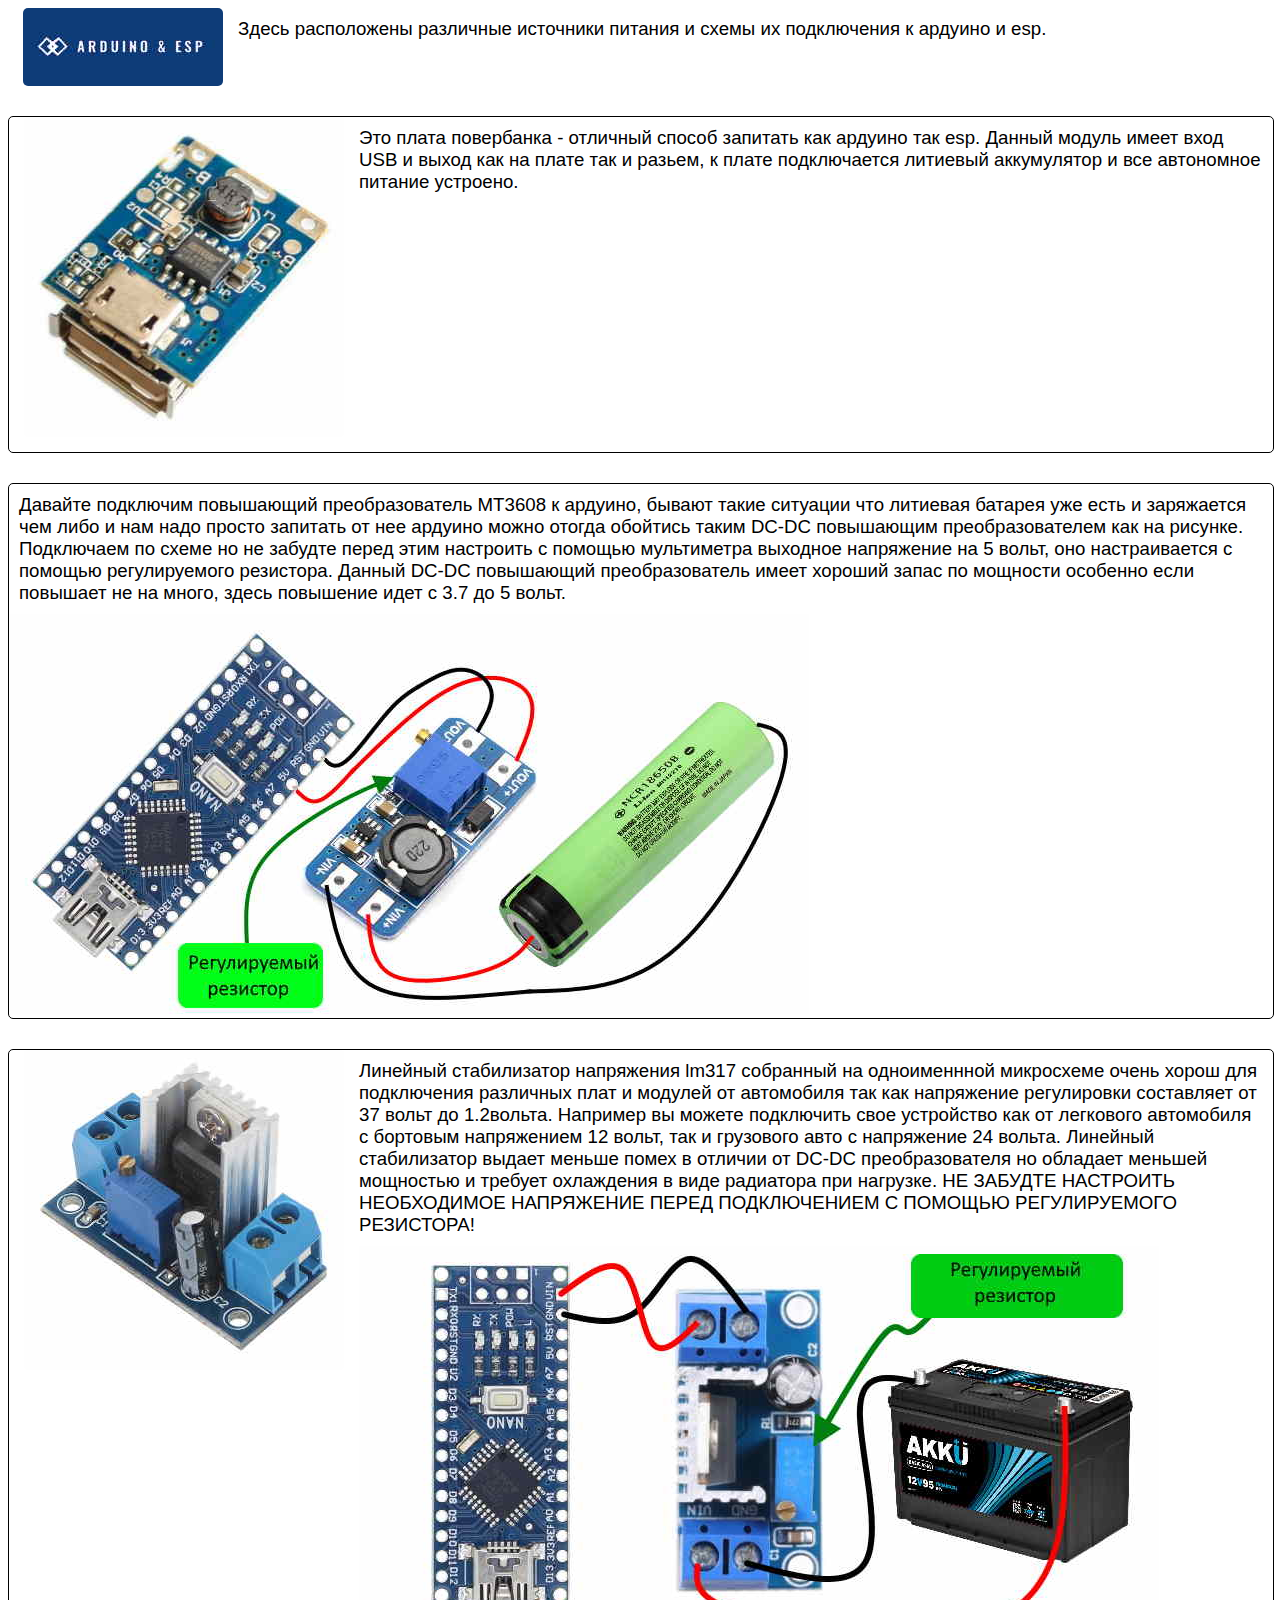
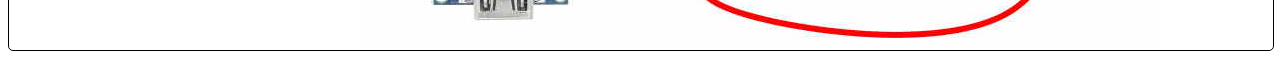
<file: pages/power.html>
<!DOCTYPE html>
<html lang="en">
<head>
  <meta charset="utf-8">
  <title>ardylab</title>
  <link rel="shortcut icon"href="../images/myicon.ico">
  <link rel="stylesheet" href="../style.css">
</head>
<body>

  <div class="divdiv"><a href="../index.html"><img src="../images/logo.jpg" class="leftfoto"  ></a><p> Здесь расположены  различные источники питания и схемы их подключения к ардуино и esp. </p></div>

  <div class="divdiv di">  <img src="../images/powerbank.jpg"  class="leftfoto"  ><p>Это плата повербанка - отличный способ запитать как ардуино так esp. Данный модуль имеет вход USB и выход как на плате так и разьем, к плате подключается литиевый аккумулятор и все автономное питание устроено. </p></div>


  <div class="divdiv di"><p>Давайте подключим повышающий преобразователь MT3608 к ардуино, бывают такие ситуации что литиевая батарея уже есть и заряжается чем либо и нам надо просто запитать от нее ардуино можно отогда обойтись таким DC-DC повышающим преобразователем как на рисунке. Подключаем по схеме но не забудте  перед этим настроить с помощью мультиметра выходное напряжение на 5 вольт, оно настраивается с помощью регулируемого резистора. Данный DC-DC повышающий преобразователь имеет хороший запас по мощности особенно если повышает не на много, здесь повышение идет с 3.7 до 5 вольт. </p>

    <img src="../images/power_dc-dc_18650.jpg" >
  </div>

  <div class="divdiv di"><img src="../images/power_lin.jpg"  class="leftfoto"  ><p> Линейный стабилизатор напряжения lm317 собранный на одноименнной микросхеме очень хорош для подключения различных плат и модулей от автомобиля так как напряжение регулировки составляет от 37 вольт до 1.2вольта. Например вы можете подключить свое устройство как от легкового автомобиля с бортовым напряжением 12 вольт, так и грузового авто с напряжение 24 вольта. Линейный стабилизатор выдает меньше помех в отличии от DC-DC преобразователя но обладает меньшей мощностью и требует охлаждения в виде радиатора при нагрузке. НЕ ЗАБУДТЕ НАСТРОИТЬ НЕОБХОДИМОЕ НАПРЯЖЕНИЕ ПЕРЕД ПОДКЛЮЧЕНИЕМ С ПОМОЩЬЮ РЕГУЛИРУЕМОГО РЕЗИСТОРА! </p>

    <img src="../images/power_lin_akb.jpg" >
  </div>



</body>
</html>
</file>
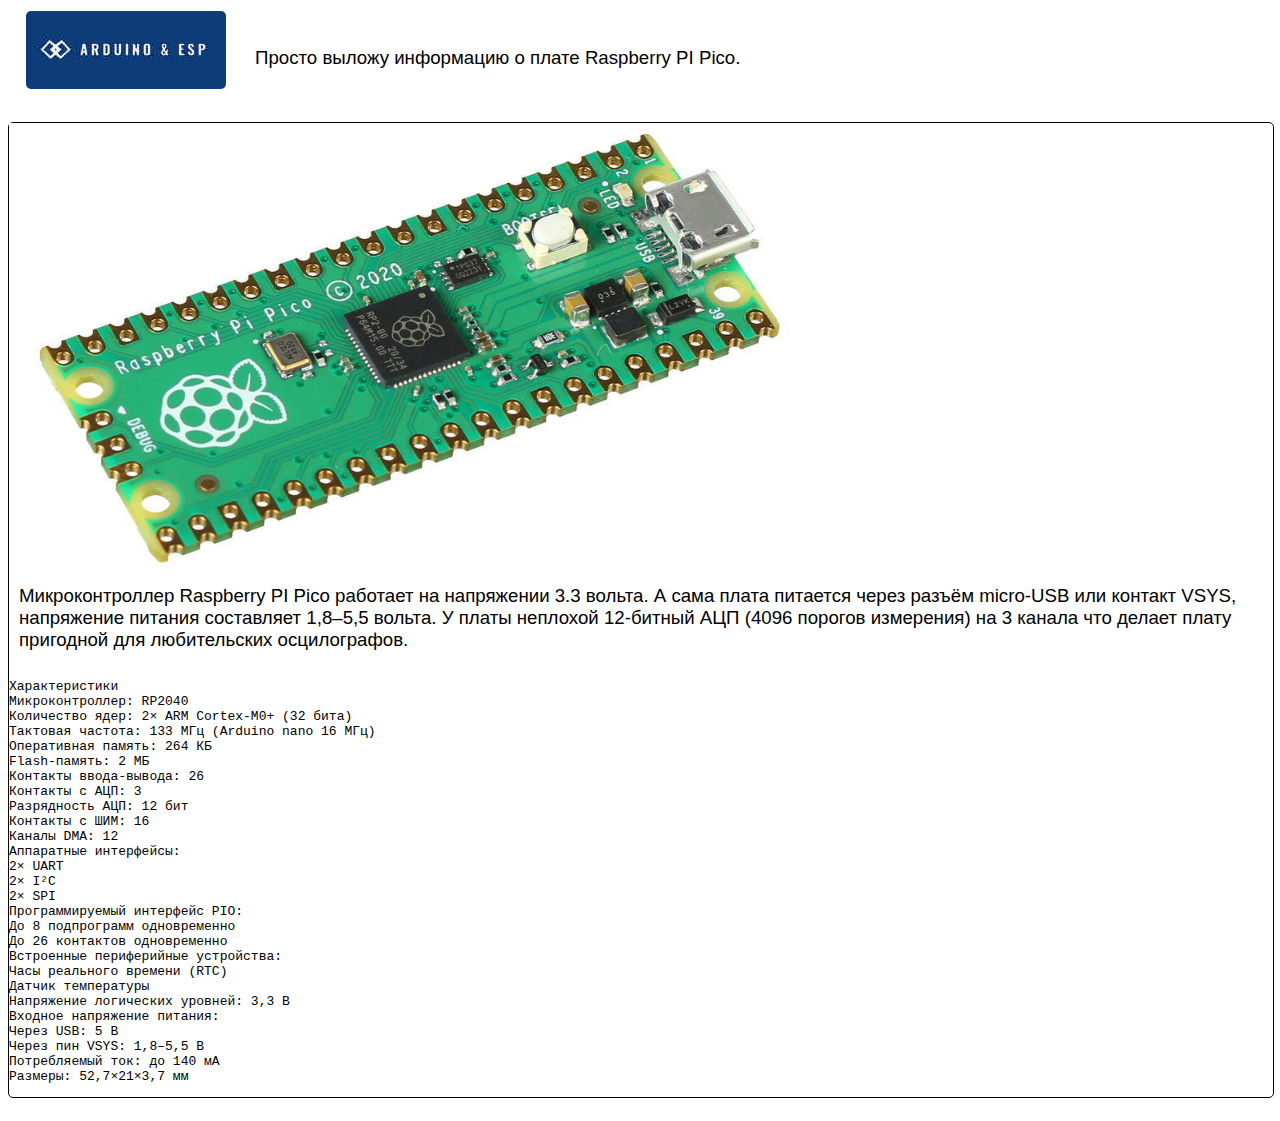
<file: pages/Raspberry_PI_Pico.html>
<!DOCTYPE html>
<html lang="en">
<head>
  <meta charset="utf-8">
  <title>ardylab</title>
  <link rel="shortcut icon"href="../images/myicon.ico">
  <link rel="stylesheet" href="../style.css">
</head>
<body>


  <header>
    <table width="1250" >
     <tr>
      <td width="150"><a href="../index.html"><img src="../images/logo.jpg" class="leftfoto"></a></td>

      <td width="700"><p>Просто выложу информацию о плате Raspberry PI Pico.</p></td>

      <td>
        <div>
        </div>
        </div></td>
      </tr>
    </table>
  </header>



 <div class="divdiv di">

<img src="../images/Raspberry_PI_Pico2.jpg" class="foc" tabindex="1">

 <p> Микроконтроллер Raspberry PI Pico работает на напряжении 3.3 вольта. А сама плата питается через разъём micro-USB или контакт VSYS, напряжение питания составляет 1,8–5,5 вольта. У платы неплохой 12-битный АЦП (4096 порогов измерения) на 3 канала что делает плату пригодной для любительских осцилографов.</p>
  <pre><code>
Характеристики
Микроконтроллер: RP2040
Количество ядер: 2× ARM Cortex-M0+ (32 бита)
Тактовая частота: 133 МГц (Arduino nano 16 МГц)
Оперативная память: 264 КБ
Flash-память: 2 МБ
Контакты ввода-вывода: 26
Контакты с АЦП: 3
Разрядность АЦП: 12 бит
Контакты с ШИМ: 16
Каналы DMA: 12
Аппаратные интерфейсы:
2× UART
2× I²C
2× SPI
Программируемый интерфейс PIO:
До 8 подпрограмм одновременно
До 26 контактов одновременно
Встроенные периферийные устройства:
Часы реального времени (RTC)
Датчик температуры
Напряжение логических уровней: 3,3 В
Входное напряжение питания:
Через USB: 5 В
Через пин VSYS: 1,8–5,5 В
Потребляемый ток: до 140 мА
Размеры: 52,7×21×3,7 мм
</code></pre>



</div>



<footer>

</footer>
</body>
</html>
</file>
<file: style.css>
html { font-family: Helvetica;}
 .box {
    top 1px;

      border: 1px solid #999;
      font-size: 18px;
      color: #191970;
      background-color: #eee;


      }

.leftfoto{
  float:left;
  margin: 0px 15px 15px 15px;
  border-radius: 5px;
}
.divdiv{

  display:inline-block;
  padding: 0%;
  margin: 0;
  width: 100% ;
}
p{
  margin: 10px;
  font-size: 14pt;
}
.di{
  border: solid 1px;
  border-radius: 5px;
  margin: 15px 0px 15px 0px;
}
.d{
  text-align: center;
}
.foc {
  width: 800px;
}
.foc:focus {
  width: 100%;
}

.pagination{
background-color :  Blue;
color:White;
display: inline-block;
padding: 10px;
text-align: center;
border-radius: 5px;
text-decoration:none;
}

.pagination:hover {
 background-color : #191970;
}

.color {
 background-color : #191970;
}




/*hhhhhhhhhhhh*/
.ide {
    color: #000000;
}

pre.ide {
    background: #e7f3f9;
}

.ide-keyword {
    color: rgb(0, 150, 189);
}

.ide-system-keyword {
    color: rgb(94, 109, 3);
}

.ide-platform-function {
    color: rgb(211, 84, 0);
}

.ide-platform-class {
    color: rgb(211, 84, 0);
    font-weight: bold;
}

.ide-string {
    color: rgb(0, 92, 95);
}

.ide-line-comment {
    color: rgb(102, 78, 83);
}

.ide-block-comment {
    color: rgb(145, 165, 166);
}
/*kkkkkkkkkkkk*/
</file>
